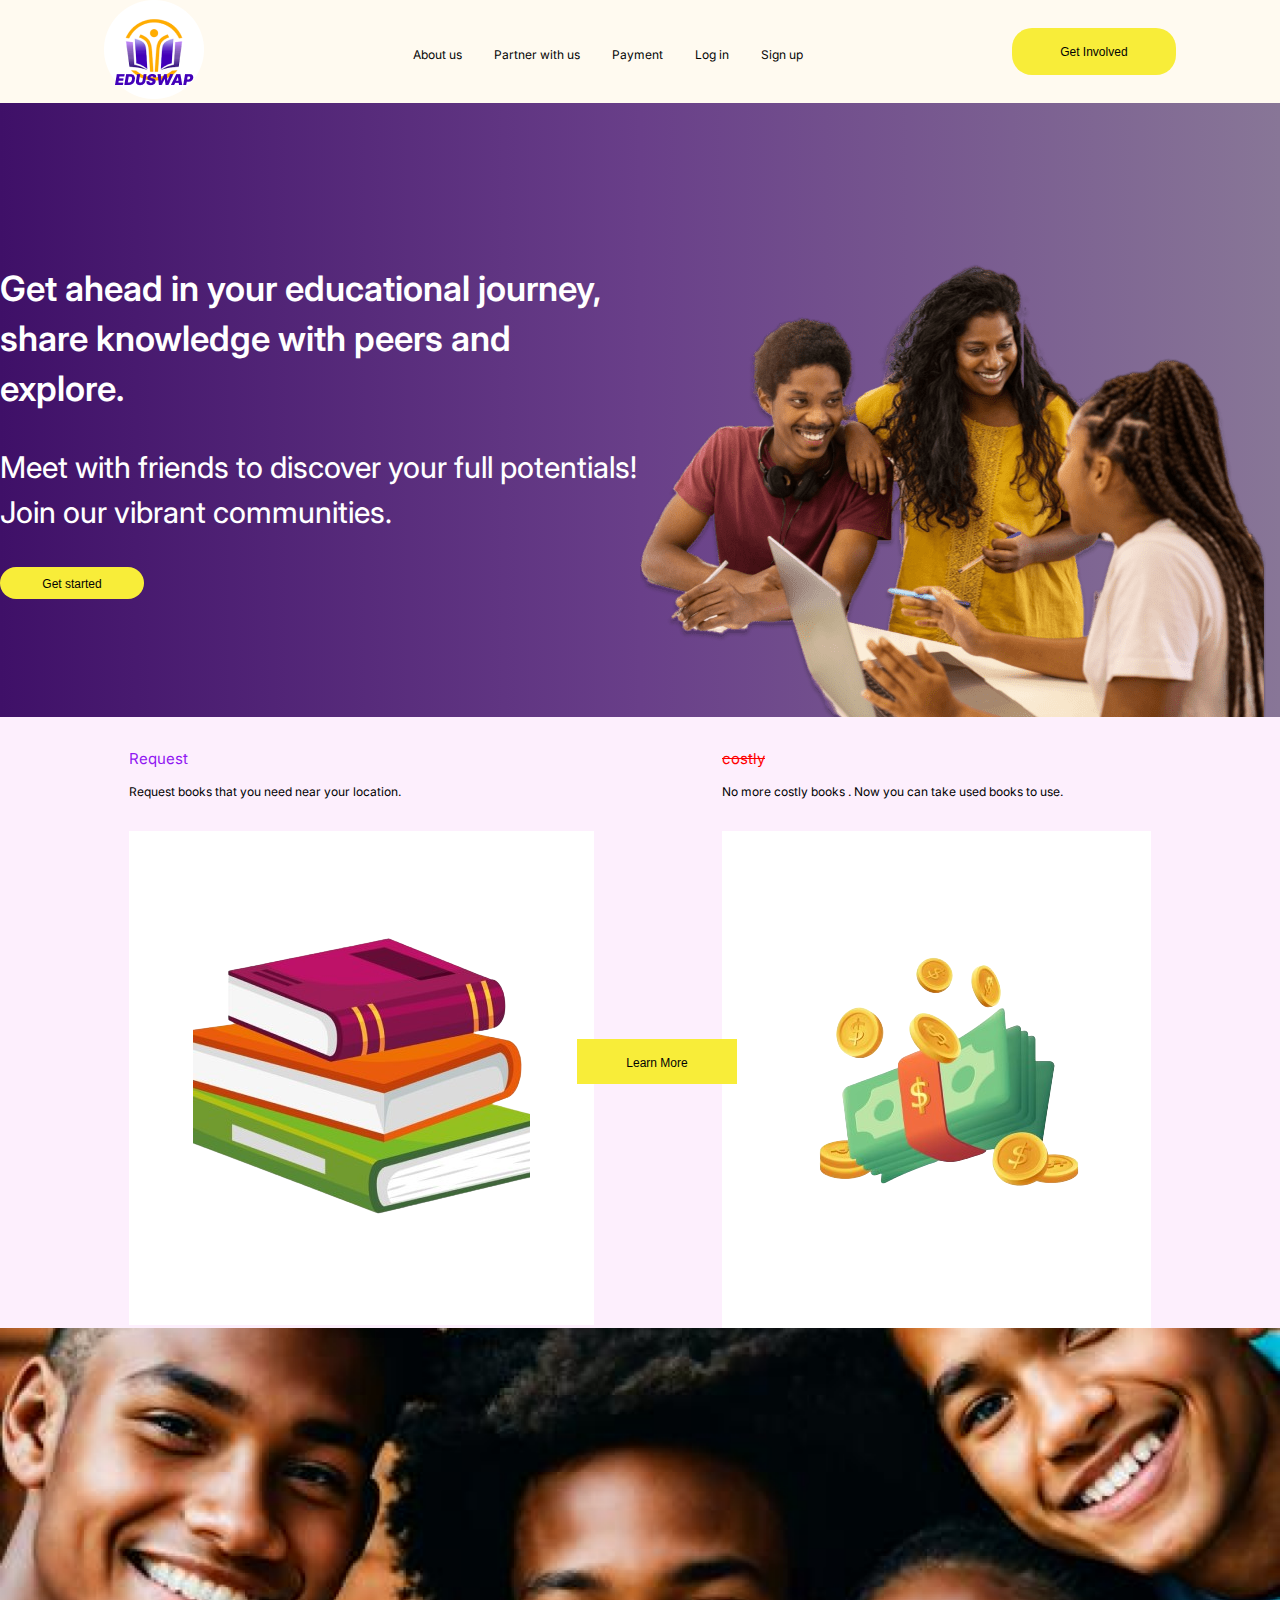
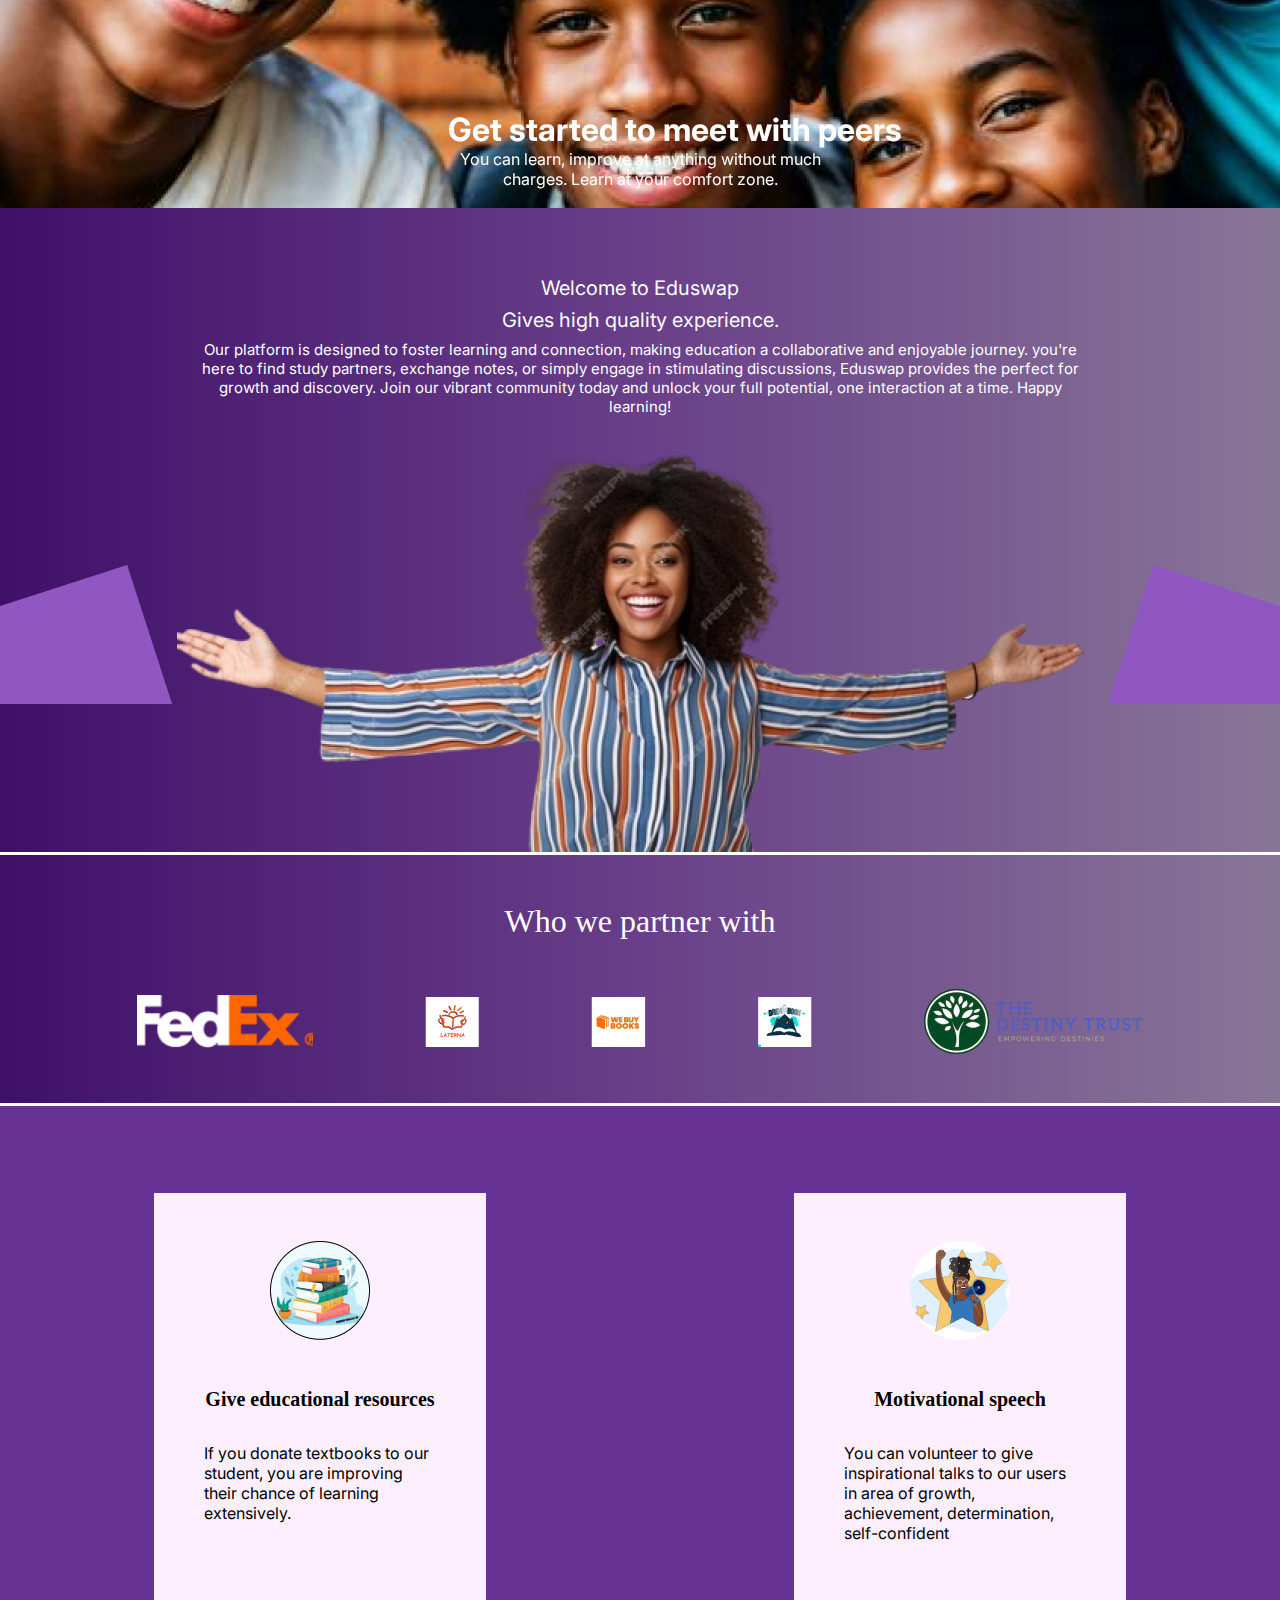
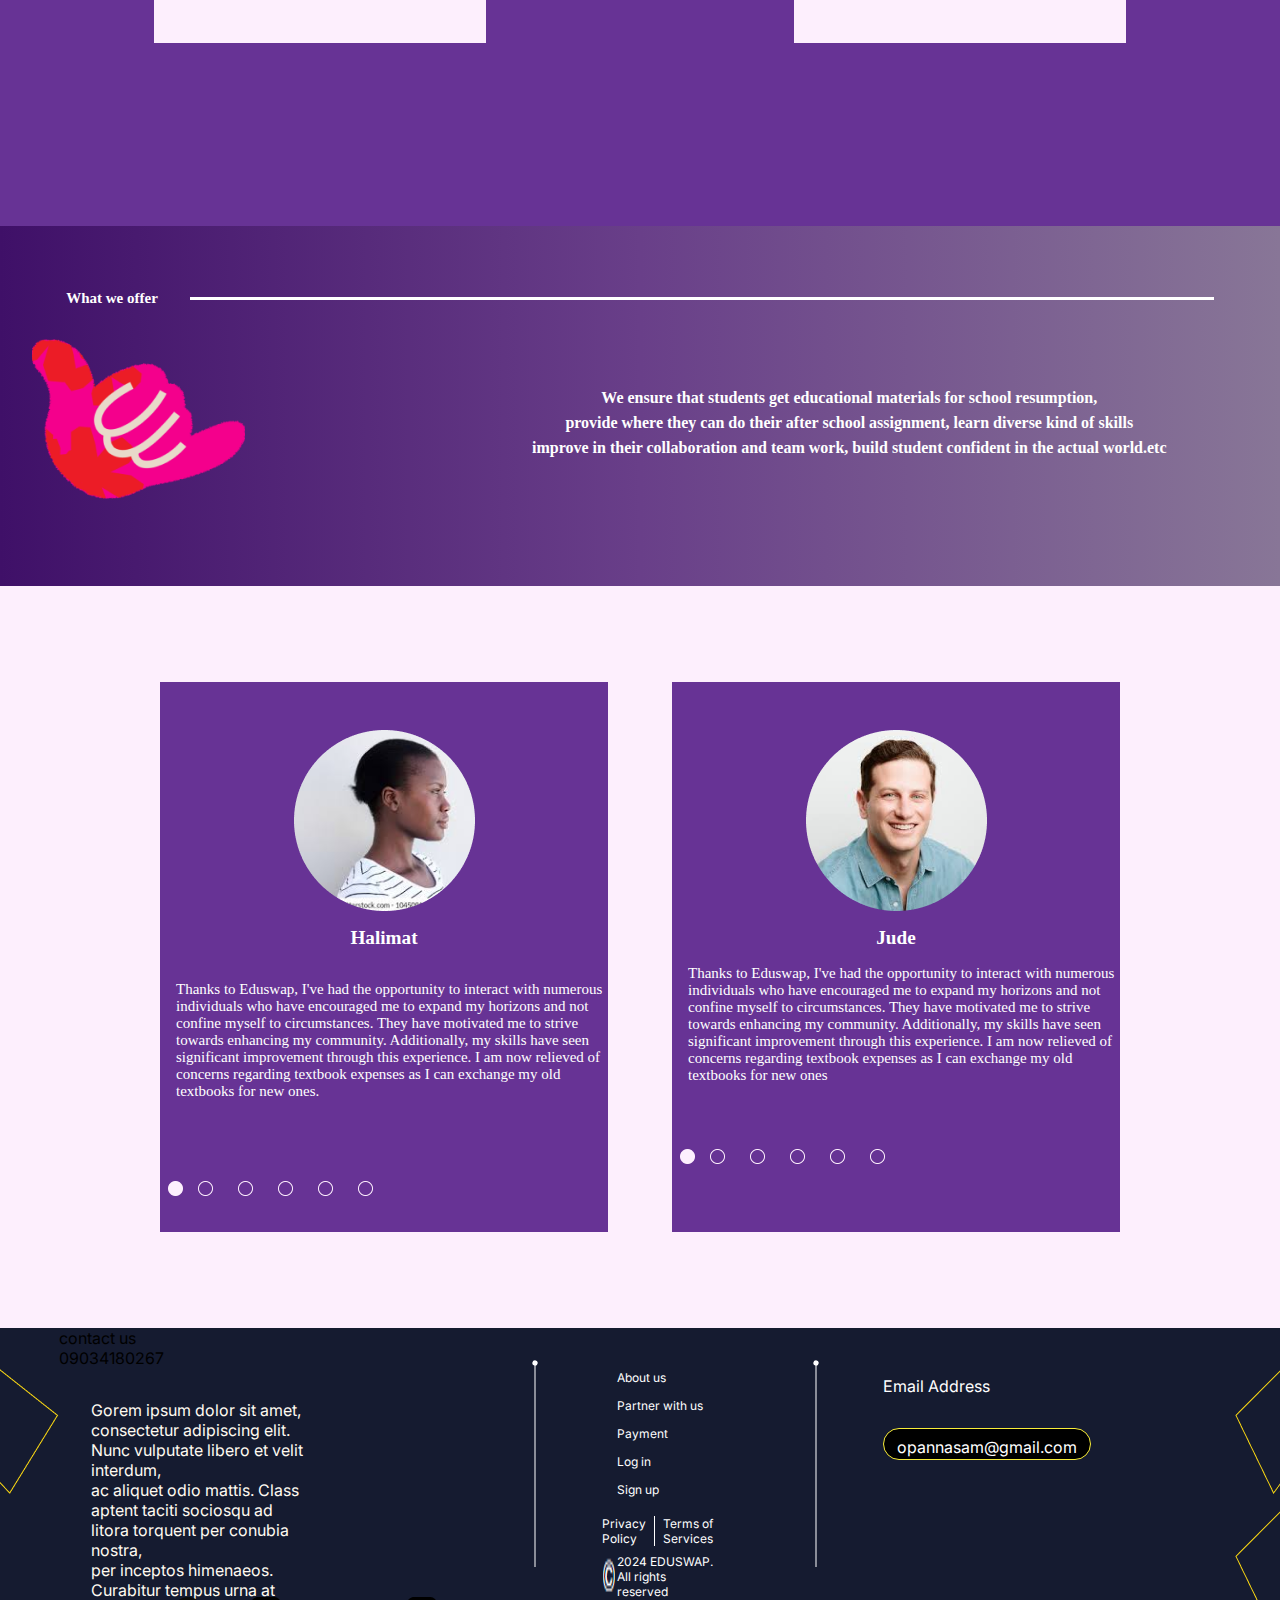
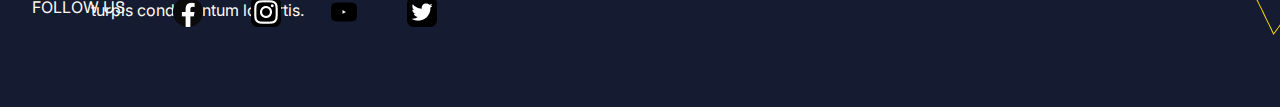
<file: index.html>
<!DOCTYPE html>
<html lang="en">
<head>
    <meta charset="UTF-8">
    <meta http-equiv="X-UA-Compatible" content="IE=edge">
    <meta name="viewport" content="width=device-width, initial-scale=1.0">
    <title>EDUSWAP</title>
</head>
<link rel="stylesheet" href="style.css">
<body>
    <header>
        <div class="container__header">
            <div class="container__header__img">
                <img src="./img/Group 64.png" alt="Group" srcset="">
            </div>
            <div class="container__nav">
                <nav>
                    <ul class="first-ul">
                        <li><a href="./about us.html">About us</a></li>
                        <li><a href="./partner with us.html">Partner with us</a></li>
                        <li><a href="./Payment.html">Payment</a></li>
                        <li><a href="./Log in.html">Log in</a></li>
                        <li><a href="./Sign up.html">Sign up</a></li>
                    </ul>
            </nav>
            </div>
            <div class="containerr__header__button">
                <button><a href="./get involved.html">Get Involved</a></button>
            </div>
        </div>
    </header>
    <main>
        <section class="hero__Section">
            <div class="main__section__one__text">
                <h1>Get ahead in your educational journey, share knowledge with  peers and explore.</h1>
                <p>Meet with friends to discover your full potentials!
                    Join our vibrant communities.</p>
                    <div class="button-class">
                        <button><a href="./Sign up.html">Get started</a></button>
                    </div>
            </div>
            <div class="main__section__one__img">
                <!-- <img src="./img/herosec.png" alt="" srcset=""> -->
                 <img src="./img/herosecs.png" alt="">
            </div>
        </section>
       
        <div class="main__section__two">
            <div class="main__section__two__first__div">
                <p>Request</p>
                <p> Request books that you need near your location.</p>
                <div><img src="img/image_23-removebg-preview.png" alt="" srcset=""></div>
            </div>
            <div class="main__section__two__button">
                <button><a href="./next.html">Learn More</a></button>
            </div>
            <div class="main__section__two__second__div">
                <p>costly</p>
                <p>No more costly books . Now you can  take used books to use.</p>
                <div><img src="./img/image_25-removebg-preview.png" alt="" srcset=""></div>
            </div>
        </div>
   </main>
   <div class="hero__section__second__image">
      <img src="img/of-group-black-teenage-freshy-student-at-university-generative-ai-photo 1.png" alt="blacks"> 
     <div class="hero-section-text">
        <h1>Get started to meet with peers</h1>
        <p>You can learn, improve at anything without much charges. 
           Learn at your comfort zone.</p></div>
   </div>
        <div class="main__section__three">
            <div class="main__section__three__text">
                <p>Welcome to Eduswap</p>
            <p>Gives high quality experience.</p>
            </div>
            <div class="main__section__three__second__text">
              
                <p>Our platform is designed to foster learning and connection, making education a collaborative and enjoyable journey. you're here to
                     find study partners, exchange notes, or simply engage in stimulating discussions, Eduswap provides the perfect for growth
                       and discovery. Join our vibrant community today and unlock your full potential, one interaction at a time.
                                                         Happy learning!</p>
            </div>
                   <div class="main__section__three__image">
                      <img src="img/Rectangle 52.png" alt="Rectangle 52.">
                     <img src="img/smiling-woman-with-arms-outstretched_1124848-126536-removebg-preview 1.png" alt="smile">
                       <img src="img/Rectangle 51.png" alt="Rectangle 51">
                  </div>
        </div>
        <div class="main__section__four">
             <div class="horizontal__line"></div> 
            <div class="main__section__four__text">
                <p>Who we partner with</p>
            </div>
            <div class="main__section__four__logo__image">
                <img src="img/image 29.png" alt="image 29">
                <img src="img/image 24.png" alt="image 24">
                <img src="img/image 26.png" alt="image 26">
                <img src="img/image 27.png" alt="image 27">
                <img src="img/image 30.png" alt="image30">
            </div>
            <div class="horizontal__line"></div>
            <div class="main__section__four__containerbox">
                <div class="main__section__four__containerbox__firstchildbox">
                    <div class="main__section__four__containerbox__firstchildbox__logo">
                        <img src="img/best.png" alt="best">
                    </div>
                      <div class="main__section__four__containerbox__firstchildbox__text">
                        <p>Give educational resources</p>
                        <p>If you donate textbooks to our student,
                            you are improving their chance of 
                            learning extensively.</p>
                    </div> 
                </div>
                <div class="main__section__four__containerbox__secondchildbox">
                    <div class="main__section__four__containerbox__secondchildbox__logo">
                        <img src="img/second image.png" alt="second image">
                    </div>
                    <div class="main__section__four__containerbox__secondchildbox__text">
                        <p>Motivational speech</p>
                        <p>You can volunteer to give inspirational talks to our users in area of growth, achievement, determination, self-confident </p>
                    </div>
                </div>
            </div>
        </div>
        <div class="main__section__five">
            <div class="main__section__five__text">
                <p>What we offer</p>
            </div>
            <div class="second__horizontal__line"></div>
        </div>
        <div class="main__section__six">
            <div class="main__section__six__firstdiv">
                <div class="main__section__six__firstdiv__image">
                    <img src="img/image 1.png" alt="image 1">
                </div>
                <div class="main__section__six__firstdiv__text">
                                 <p>We ensure that students get educational materials for school resumption,</p>
                          <p>provide where they can do their after school assignment, learn diverse kind of skills</p>
                       <p>improve in their collaboration and team work, build student confident in the actual world.etc</p>
                </div>
            </div>
            <div class="main__section__six__secondDivbox">
                 <div class="main__section__six__secondDivbox__firstchildbox">
                    <div class="main__section__six____secondDivbox__firstchildbox__image">
                        <img src="img/logo 1.png" alt="logo 1">
                    </div>
                    <div class="main__section__six____secondDivbox__firstchildbox__header__text">
                        <p>Halimat</p>
                        <p>Thanks to Eduswap, I've had the opportunity to interact with numerous individuals who have encouraged me to expand my horizons and not confine myself to circumstances. They have motivated me to strive towards enhancing my community. Additionally, my skills have seen significant improvement through this experience. I am now relieved of concerns regarding textbook expenses as I can exchange my old textbooks for new ones.</p>
                    </div>
                    <div class="first__last__image">
                        <img src="img/Group 155.png" alt="Group 155" srcset="">
                    </div>
                </div>
                <div class="main__section__six__secondDivbox__secondchildbox">
                    <div class="main__section__six__secondDivbox__secondchildbox__image">
                        <img src="img/logo 2.png" alt="logo 2">
                    </div>
                    <div class="main__section__six__secondDivbox__secondchildbox__header__text">
                        <p>Jude</p>
                        <p>Thanks to Eduswap, I've had the opportunity to interact with numerous individuals who have encouraged me to expand my horizons and not confine myself to circumstances. They have motivated me to strive towards enhancing my community. Additionally, my skills have seen significant improvement through this experience. I am now relieved of concerns regarding textbook expenses as I can exchange my old textbooks for new ones</p>
                    </div>
                    <div class="last__image">
                        <img src="img/Group 155.png" alt="Group">
                    </div>
                </div>
            </div> 
        </div> 
    <footer>
        <div class="parent__footer">
            <div class="footer__firstcontainer">
               <div class="parent__footer__firstimage">
                <img src="img/Vector 3.png" alt="Vector">
                </div>
                <div class="parent__boxholder">
                    <div class="parent__footer__firsttext">
                    <p>contact us</p>
                   <p>09034180267</p>
                    </div>
                    <div class="lorrm">
                        <p>Gorem ipsum dolor sit amet, consectetur adipiscing elit.
                         Nunc vulputate libero et velit interdum,</p>
                            <p>ac aliquet odio mattis. Class aptent taciti sociosqu ad litora
                               torquent per conubia nostra,</p>
                           <p>per inceptos himenaeos. Curabitur tempus urna at
                                turpis condimentum lobortis.</p>
                    </div>
                </div>
            </div>
            <div class="parent__footer__thirdtext">
                <div class="first__imageDiv">
                    <img src="img/Line 7.png" alt="Line">
                </div>
            </div>
            <div class="parent__footer__navigation">
                <nav>
                    <ul style="list-style: none;" class="second_ul">
                        <li><a   style="color: white;" href="./about us.html">About us</a></li>
                        <li><a  style="color: white;" href="./partner with us.html">Partner with us</a></li>
                        <li><a  style="color: white;"  href="./Payment.html">Payment</a></li>
                        <li><a  style="color: white;" href="./Log in.html">Log in</a></li>
                        <li><a  style="color: white;" href="./Sign up.html">Sign up</a></li>
                    </ul>
            </nav>
                <div class="parent__footer__navigation__second">
                    <p>Privacy Policy</p>
                    <img src="img/Line.png" alt="line" sizes="120px">
                    <p>Terms of Services</p>
                </div>
                <div class="parent__footer__navigation__three">
                    <img src="img/on 1.png" alt="on 1">
                    <p>2024 EDUSWAP. All rights reserved</p>
                </div>
            </div>
            <div class="parent__footer__fourth">
                <img src="img/Line 7.png" alt="line 7">
            </div>
            <div class="parent__footer__lastDiv">
                <p>Email Address</p>
                <div class="parent__box">
                    <p>opannasam@gmail.com</p>
                </div>
            </div>
            <div class="parent__footer__secondlastDiv">
                <img src="img/Group 84.png" alt="Group">
            </div>
        </div> 
        <div class="parent__secondfooter">
            <p>FOLLOW US</p>
            <img src="img/logos_facebook.png" alt="facebook icon">
            <img src="img/skill-icons_instagram.png" alt="skill-icons_instagram">
            <img src="img/openmoji_youtube.png" alt="openmoji_youtube">
            <img src="img/skill-icons_twitter.png" alt="skill-icons_twitter">
        </div>  
    </footer>
</body>
</html>
</file>
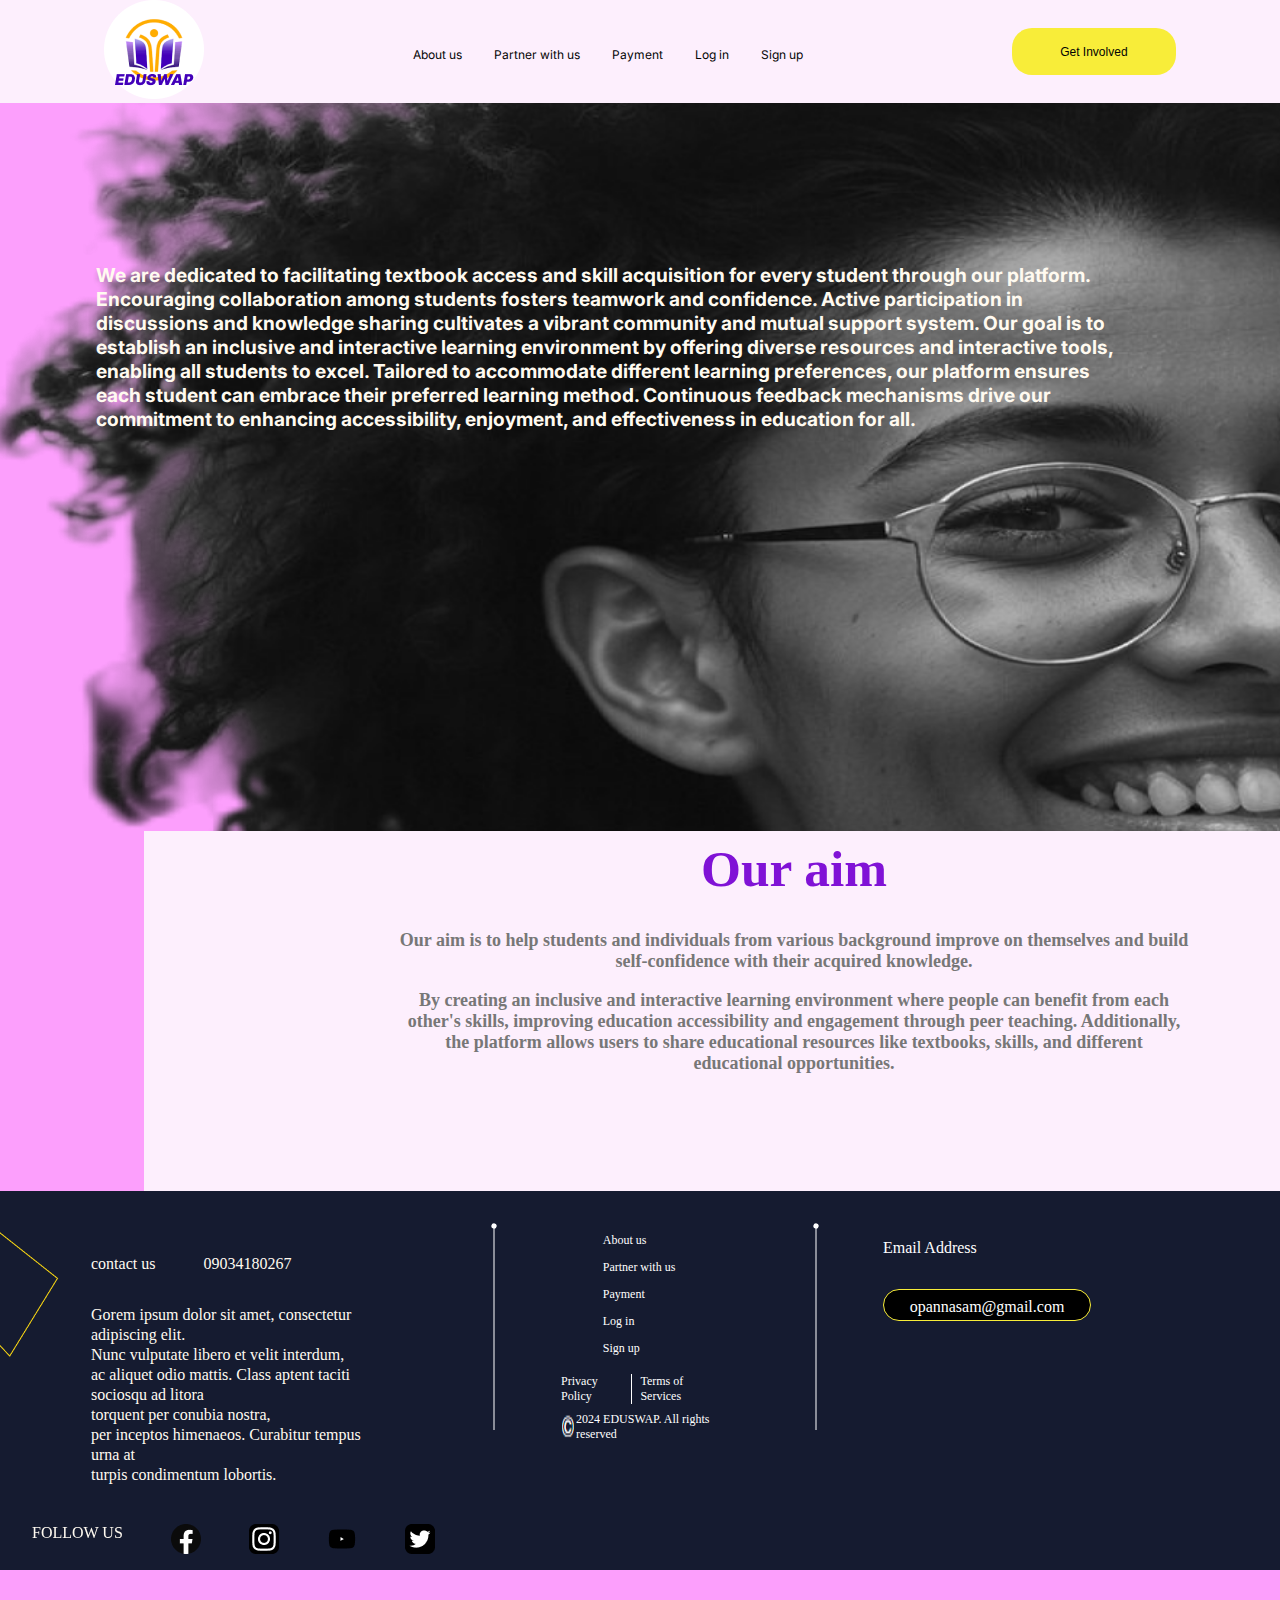
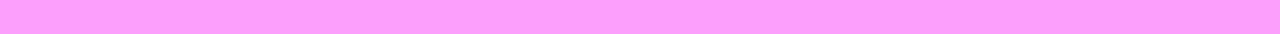
<file: about us.html>
<!DOCTYPE html>
<html lang="en">
<head>
    <meta charset="UTF-8">
    <meta http-equiv="X-UA-Compatible" content="IE=edge">
    <meta name="viewport" content="width=device-width, initial-scale=1.0">
    <title>Document</title>
    <link rel="stylesheet" href="about  us.css">
</head>
<body>
    <header>
        <div class="container__header">
            <div class="container__header__img">
                <img src="./img/Group 64.png" alt="" srcset="">
            </div>
            <div class="container__nav">
                <nav>
                    <ul class="first-ul">
                        <li><a href="./about us.html">About us</a></li>
                        <li><a href="./partner with us.html">Partner with us</a></li>
                        <li><a href="./Payment.html">Payment</a></li>
                        <li><a href="./Log in.html">Log in</a></li>
                        <li><a href="./Sign up.html">Sign up</a></li>
                    </ul>
            </nav>
            </div>
            <div class="containerr__header__button">
                <button><a href="./get involved.html">Get Involved</a></button>
            </div>
        </div>
    </header>
    <main>
        <div class="container__main">
                <div class="container__main__first__text">
                    <p>We are dedicated to facilitating textbook access and skill acquisition for every student through our platform. Encouraging collaboration among students fosters teamwork and confidence. Active participation in discussions and knowledge sharing cultivates a vibrant community and mutual support system. Our goal is to establish an inclusive and interactive learning environment by offering diverse resources and interactive tools, enabling all students to excel. Tailored to accommodate different learning preferences, our platform ensures each student can embrace their preferred learning method. Continuous feedback mechanisms drive our commitment to enhancing accessibility, enjoyment, and effectiveness in education for all.</p>
                </div>
            </div> 
        </div>
        <div class="firstdiv__box">
            <h1>Our aim</h1>
            <p>Our aim is to help students and individuals from various background improve on themselves and build <br>self-confidence with their acquired knowledge.</p><br>
            <p>By creating an inclusive and interactive learning environment where people can benefit from each<br> other's skills, improving education accessibility and engagement through peer teaching. Additionally,<br> the platform allows users to share educational resources like textbooks, skills, and different<br> educational opportunities.</p><br>
        </div>
    </main>
    <footer>
        <div class="parent__footer">
            <div class="footer__firstcontainer">
               <div class="parent__footer__firstimage">
                <img src="img/Vector 3.png" alt="Vector">
                </div>
                <div class="parent__boxholder">
                    <div class="parent__footer__firsttext">
                    <p>contact us</p>
                   <p>09034180267</p>
                    </div>
                    <div class="lorrm">
                        <p>Gorem ipsum dolor sit amet, consectetur adipiscing elit.</p>
                         <p>Nunc vulputate libero et velit interdum,</p>
                            <p>ac aliquet odio mattis. Class aptent taciti sociosqu ad litora</p>
                               <p>torquent per conubia nostra,</p>
                           <p>per inceptos himenaeos. Curabitur tempus urna at</p>
                                <p>turpis condimentum lobortis.</p>
                    </div>
                </div>
            </div>
            <div class="parent__footer__thirdtext">
                <div class="first__imageDiv">
                    <img src="img/Line 7.png" alt="Line">
                </div>
            </div>
            <div class="parent__footer__navigation">
                <nav>
                    <ul style="list-style: none;" class="second_ul">
                        <li><a   style="color: white;" href="./about us.html">About us</a></li>
                        <li><a  style="color: white;" href="./partner with us.html">Partner with us</a></li>
                        <li><a  style="color: white;"  href="./Payment.html">Payment</a></li>
                        <li><a  style="color: white;" href="./Log in.html">Log in</a></li>
                        <li><a  style="color: white;" href="./Sign up.html">Sign up</a></li>
                </nav>
                <div class="parent__footer__navigation__second">
                    <p>Privacy Policy</p>
                    <img src="img/Line.png" alt="line" sizes="120px">
                    <p>Terms of Services</p>
                </div>
                <div class="parent__footer__navigation__three">
                    <img src="img/on 1.png" alt="on 1">
                    <p>2024 EDUSWAP. All rights reserved</p>
                </div>
            </div>
            <div class="parent__footer__fourth">
                <img src="img/Line 7.png" alt="line 7">
            </div>
            <div class="parent__footer__lastDiv">
                <p>Email Address</p>
                <div class="parent__box">
                    <p>opannasam@gmail.com</p>
                </div>
            </div>
            <div class="parent__footer__secondlastDiv">
                <img src="img/Group 84.png" alt="Group">
            </div>
        </div> 
        <div class="parent__secondfooter">
            <p>FOLLOW US</p>
            <img src="img/logos_facebook.png" alt="facebook icon">
            <img src="img/skill-icons_instagram.png" alt="skill-icons_instagram">
            <img src="img/openmoji_youtube.png" alt="openmoji_youtube">
            <img src="img/skill-icons_twitter.png" alt="skill-icons_twitter">
        </div>  
    </footer>
</body>
</html>
</file>
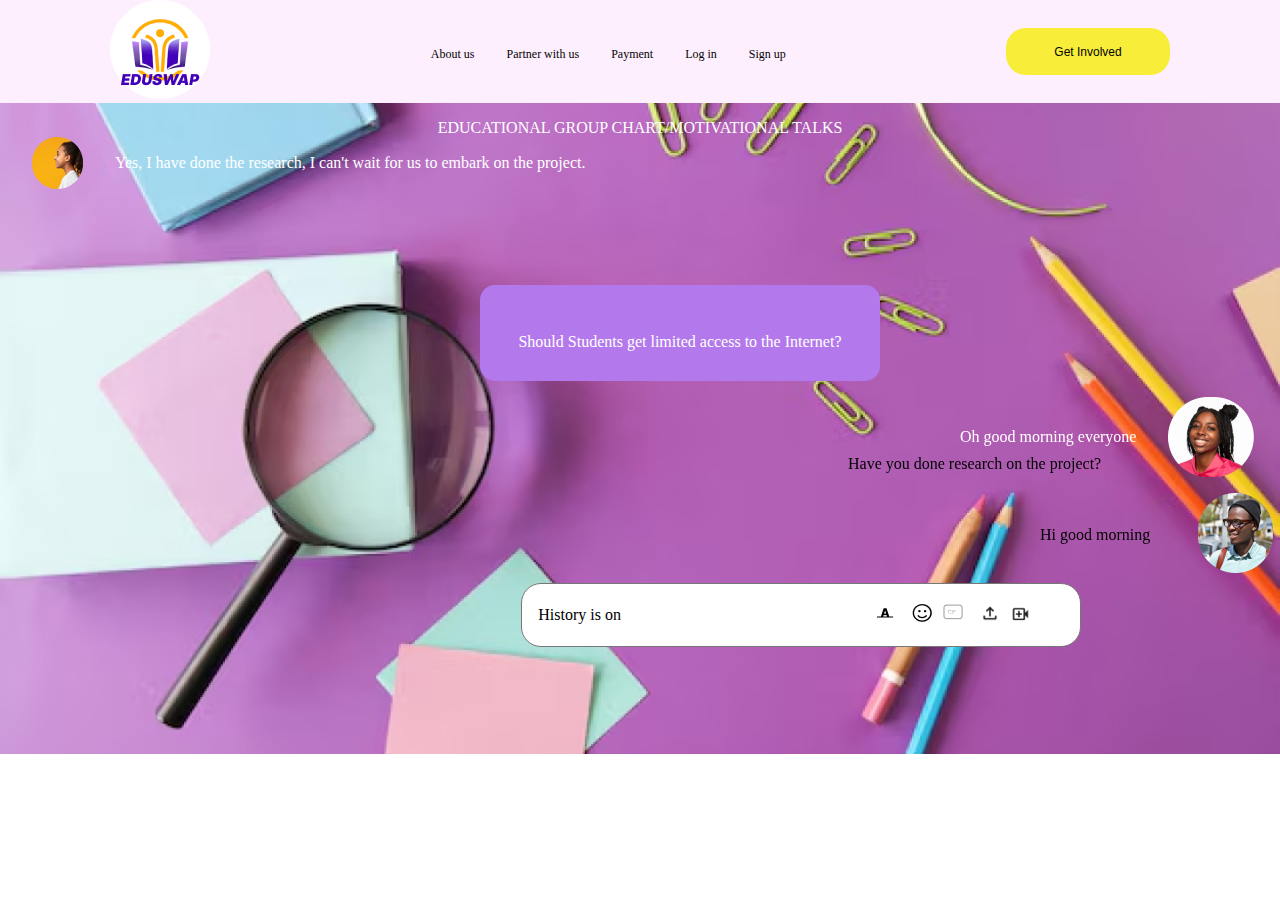
<file: educational chart.html>
<!DOCTYPE html>
<html lang="en">
<head>
    <meta charset="UTF-8">
    <meta name="viewport" content="width=device-width, initial-scale=1.0">
    <title>Document</title>
    <link rel="stylesheet" href="educational chart.css">
</head>
<body>
    <header>
        <div class="container__header">
            <div class="container__header__img">
                <img src="./img/Group 64.png" alt="Group" srcset="">
            </div>
            <div class="container__nav">
                <nav>
                    <ul class="first-ul">
                        <li><a href="./about us.html">About us</a></li>
                        <li><a href="./partner with us.html">Partner with us</a></li>
                        <li><a href="./Payment.html">Payment</a></li>
                        <li><a href="./Log in.html">Log in</a></li>
                        <li><a href="./Sign up.html">Sign up</a></li>
                    </ul>
            </nav>
            </div>
            <div class="containerr__header__button">
                <button><a href="./get involved.html">Get Involved</a></button>
            </div>
        </div>
    </header>
    <main>
        <div class="main-header-text">
            <p>EDUCATIONAL GROUP CHART/MOTIVATIONAL TALKS</p>
        </div>
        <div class="parent--container--main">
            <div class="parent-box">
                <img src="./img/four-icon.png" alt="four-icon">
                <div class="parent-text">
                    <p>Yes, I have done the research, I can't wait for us to embark on the project.</p>
                </div>
            </div>
            <div class="main-parent-box">
                <p>Should Students get limited access to the Internet?</p>
            </div>
        </div>
        <div class="second-icon-class">
            <p>Oh good morning everyone</p>
            <img src="img/Group 186.png" alt="GROUP" srcset="">
        </div>
        <div class="text"> 
            <p>Have you done research on the project?</p>
        </div>
        <div class="third--section">
            <p>Hi good morning</p>
            <div class="third--section--image">
                <img src="img/Rectangle 24.png" alt="profile">
            </div>
            <div class="input-class">
                <p>History is on</p>
                <div class="image-div">
                    <img src="img/Group 182.png" alt="" srcset="">
                </div>
            </div>
        </div>
    </main>
</body>
</html>
</file>
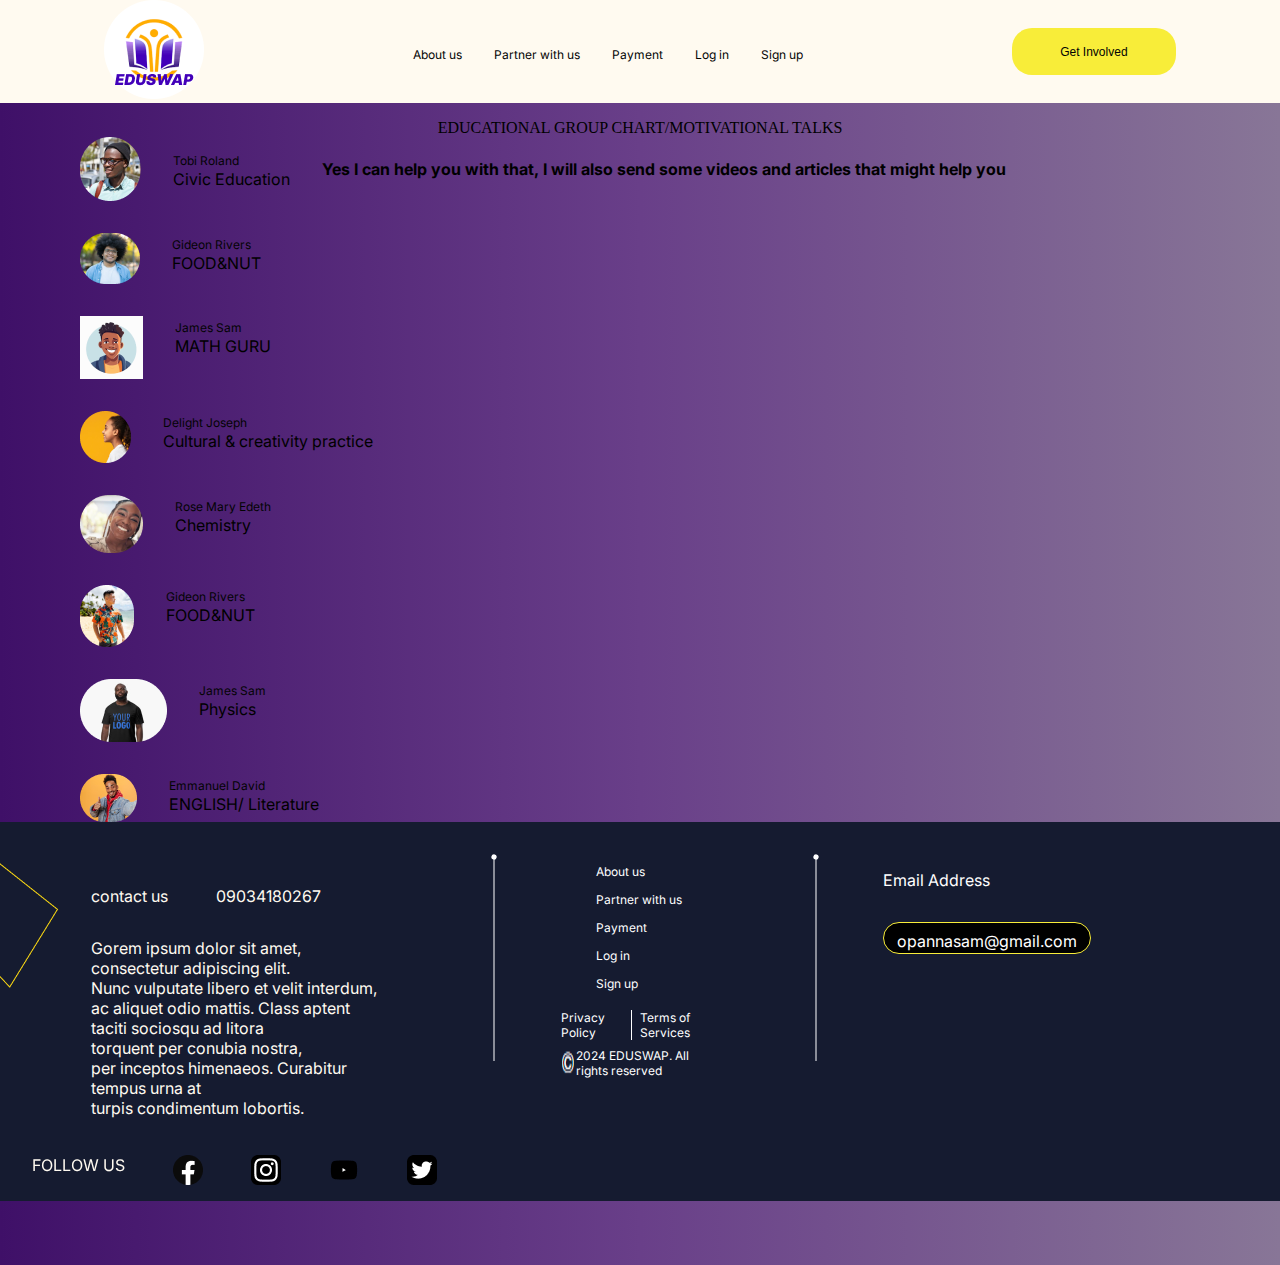
<file: educational.html>
<!DOCTYPE html>
<html lang="en">
<head>
    <meta charset="UTF-8">
    <meta name="viewport" content="width=device-width, initial-scale=1.0">
    <title>Document</title>
    <link rel="stylesheet" href="eucational.css">
</head>
<body>
    <header>
        <div class="container__header">
            <div class="container__header__img">
                <img src="./img/Group 64.png" alt="Group" srcset="">
            </div>
            <div class="container__nav">
                <nav>
                    <ul class="first-ul">
                        <li><a href="./about us.html">About us</a></li>
                        <li><a href="./partner with us.html">Partner with us</a></li>
                        <li><a href="./Payment.html">Payment</a></li>
                        <li><a href="./Log in.html">Log in</a></li>
                        <li><a href="./Sign up.html">Sign up</a></li>
                    </ul>
            </nav>
            </div>
            <div class="containerr__header__button">
                <button><a href="./get involved.html">Get Involved</a></button>
            </div>
        </div>
    </header> 
    <main>
        <div class="parent-main-header-text">
            <p>EDUCATIONAL GROUP CHART/MOTIVATIONAL TALKS</p>
        </div>
        <div class="parent-main-box">
            <div class="fist-section">
                <img src="img/first-icon.png" alt="" srcset="">
                <div class="first-text">
                    <p><a href="./educational chart.html">Tobi Roland</a></p>
                    <p>Civic Education</p>
                </div>
                <p>Yes I can help you  with that, I will also send some videos and articles that might help you</p>
            </div>
            <div class="second-section">
                <img src="img/second-icon.png" alt="profile" srcset="">
                <div class="second-text">
                   <p><a href="./educational chart.html">Gideon Rivers</a></p>
                   <p>FOOD&NUT</p>
                </div>
            </div>
            <div class="third-section">
                <img src="./img/image 20.png" alt="third-icon">
                <div class="third-text">
                    <p><a href="educational chart.html">James Sam</a></p>
                    <p> MATH GURU</p>
                </div>
            </div>
            <div class="four-section">
                <img src="./img/four-icon.png" alt="four-icon">
                <div class="four-text">
                    <p><a href="./educational chart.html">Delight Joseph</a></p>
                    <p>Cultural & creativity practice</p>
                </div>
            </div>
            <div class="five-section">
                <img src="img/five-icon.png" alt="fve icon">
                <div class="five-text">
                    <p><a href="./educational chart.html">Rose Mary Edeth</a></p>
                    <p>Chemistry</p>
                </div>
            </div>
            <div class="six-section">
                <img src="./img/six-icon.png" alt="six-icon">
                <div class="six-text">
                    <p><a href="./educational chart.html">Gideon Rivers</a></p>
                    <p>FOOD&NUT</p>
                </div>
            </div>
            <div class="seven-section">
                <img src="img/seven-icon.png" alt="seven-icon">
                <div class="seven-text">
                    <p><a href="./educational chart.html">James Sam</a></p>
                    <p>Physics</p>
                </div>
            </div>
            <div class="eight-section">
                <img src="./img/eight icon.png" alt="eight-icon">
                <div class="eight-text">
                    <p><a href="./educational chart.html">Emmanuel David</a></p>
                    <p>ENGLISH/ Literature</p>
                </div>
            </div>
        </div>
        <div class="imag"></div>
    </main>
    <footer>
        <div class="parent__footer">
            <div class="footer__firstcontainer">
               <div class="parent__footer__firstimage">
                <img src="img/Vector 3.png" alt="Vector">
                </div>
                <div class="parent__boxholder">
                    <div class="parent__footer__firsttext">
                    <p>contact us</p>
                   <p>09034180267</p>
                    </div>
                    <div class="lorrm">
                        <p>Gorem ipsum dolor sit amet, consectetur adipiscing elit.</p>
                         <p>Nunc vulputate libero et velit interdum,</p>
                            <p>ac aliquet odio mattis. Class aptent taciti sociosqu ad litora</p>
                               <p>torquent per conubia nostra,</p>
                           <p>per inceptos himenaeos. Curabitur tempus urna at</p>
                                <p>turpis condimentum lobortis.</p>
                    </div>
                </div>
            </div>
            <div class="parent__footer__thirdtext">
                <div class="first__imageDiv">
                    <img src="img/Line 7.png" alt="Line">
                </div>
            </div>
            <div class="parent__footer__navigation">
                <nav>
                    <ul style="list-style: none;" class="second_ul">
                        <li><a   style="color: white;" href="./about us.html">About us</a></li>
                        <li><a  style="color: white;" href="./partner with us.html">Partner with us</a></li>
                        <li><a  style="color: white;"  href="./Payment.html">Payment</a></li>
                        <li><a  style="color: white;" href="./Log in.html">Log in</a></li>
                        <li><a  style="color: white;" href="./Sign up.html">Sign up</a></li>
                </nav>
                <div class="parent__footer__navigation__second">
                    <p>Privacy Policy</p>
                    <img src="img/Line.png" alt="line" sizes="120px">
                    <p>Terms of Services</p>
                </div>
                <div class="parent__footer__navigation__three">
                    <img src="img/on 1.png" alt="on 1">
                    <p>2024 EDUSWAP. All rights reserved</p>
                </div>
            </div>
            <div class="parent__footer__fourth">
                <img src="img/Line 7.png" alt="line 7">
            </div>
            <div class="parent__footer__lastDiv">
                <p>Email Address</p>
                <div class="parent__box">
                    <p>opannasam@gmail.com</p>
                </div>
            </div>
            <div class="parent__footer__secondlastDiv">
                <img src="img/Group 84.png" alt="Group">
            </div>
        </div> 
        <div class="parent__secondfooter">
            <p>FOLLOW US</p>
            <img src="img/logos_facebook.png" alt="facebook icon">
            <img src="img/skill-icons_instagram.png" alt="skill-icons_instagram">
            <img src="img/openmoji_youtube.png" alt="openmoji_youtube">
            <img src="img/skill-icons_twitter.png" alt="skill-icons_twitter">
        </div>  
    </footer>
</body>
</html>
</file>
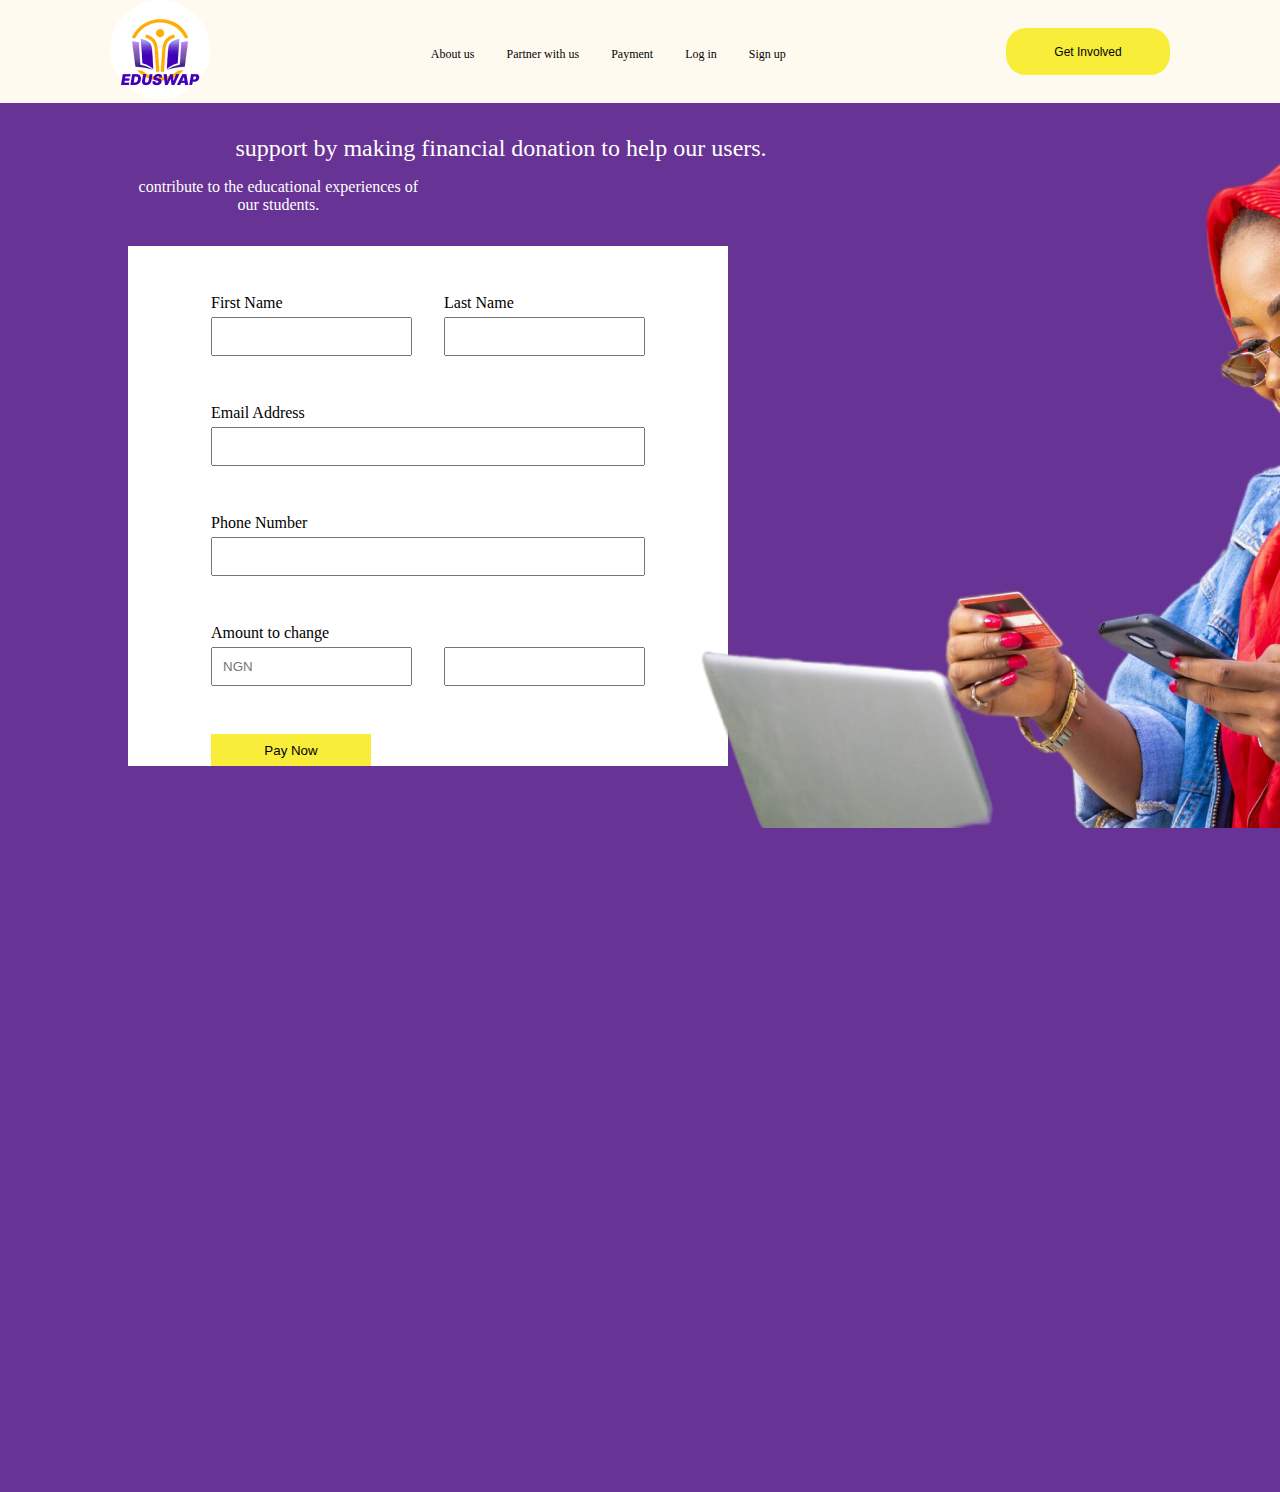
<file: get involved.html>
<!DOCTYPE html>
<html lang="en">
<head>
    <meta charset="UTF-8">
    <meta name="viewport" content="width=device-width, initial-scale=1.0">
    <title>Document</title>
    <link rel="stylesheet" href="get involved.css">
</head>
<body>
    <header>
        <div class="container__header">
            <div class="container__header__img">
                <img src="./img/Group 64.png" alt="" srcset="">
            </div>
            <div class="container__nav">
                <nav>
                    <ul class="first-ul">
                        <li><a href="./about us.html">About us</a></li>
                        <li><a href="./partner with us.html">Partner with us</a></li>
                        <li><a href="./Payment.html">Payment</a></li>
                        <li><a href="./Log in.html">Log in</a></li>
                        <li><a href="./Sign up.html">Sign up</a></li>
                    </ul>
            </nav>
            </div>
            <div class="containerr__header__button">
                <button><a href="./get involved.html">Get Involved</a></button>
            </div>
        </div>
    </header>
    <main>
        <div class="main-container-box">
            <div class="main-container-text">
                <p>support by making financial donation to help 
                    our users.</p>
                <p>contribute to the educational experiences
                    of our students.</p>
           </div>

       </div>

       <section>
         <form>
            <div class="name">
                <div>
                <p>First Name</p>
                <input type="text">
            </div>
                <div>
                <p>Last Name</p>
                <input type="text"></div>
            </div>
            <div>
                <p>Email Address</p>
                <input type="text">
            </div>
            <div class="details">
                <p>Phone Number</p>
                <input type="text">
            </div>
            <div class="name">
                <div>
                <p>Amount to change</p>
                <input type="text" placeholder="NGN">
            </div>
                <div class="empty">
                    <p></p>
                <input type="text"></div>
            </div>
            <div class="button">
                <button>Pay Now</button>
            </div>
           </form>
       </section>

       <div class="woman"><img src="./img/woman-with-atm-and-latop.png" alt="woman-with-atm-and-latop"></div>
  </main>
</body>
</html>
</file>
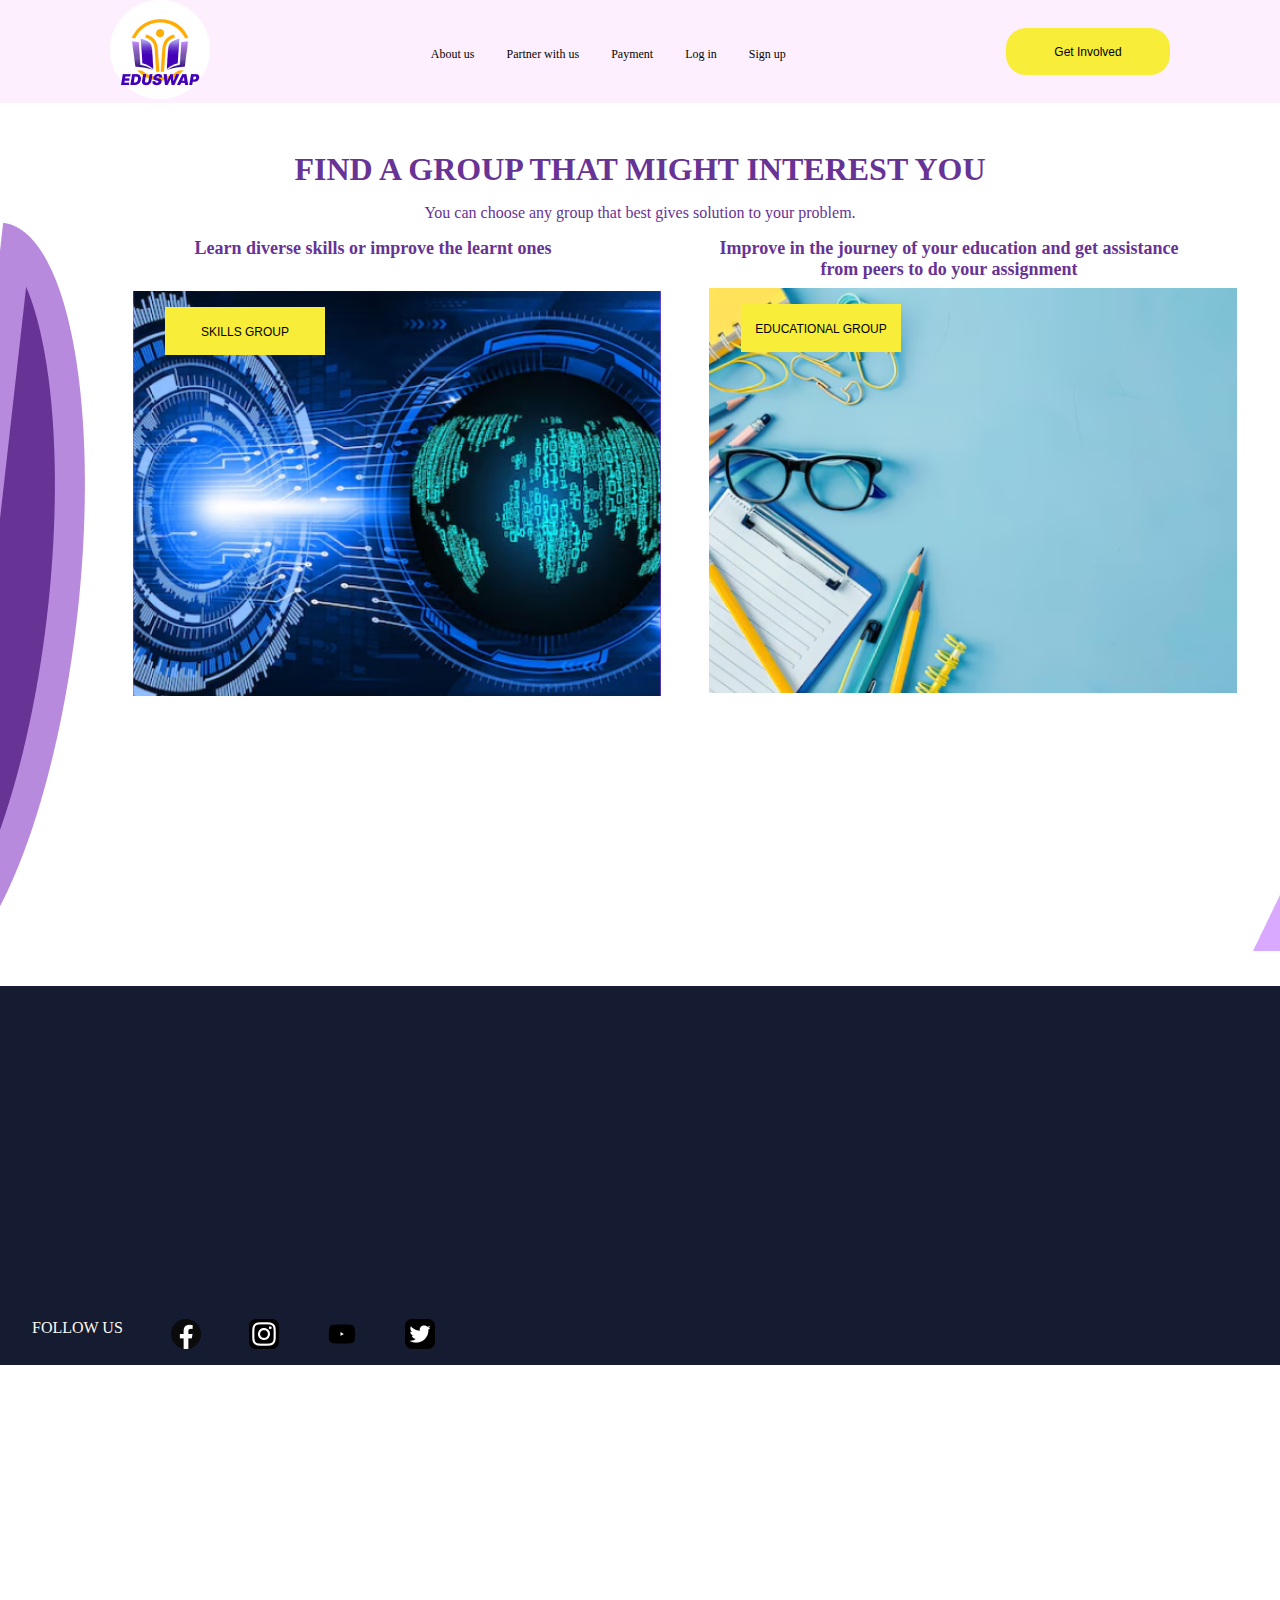
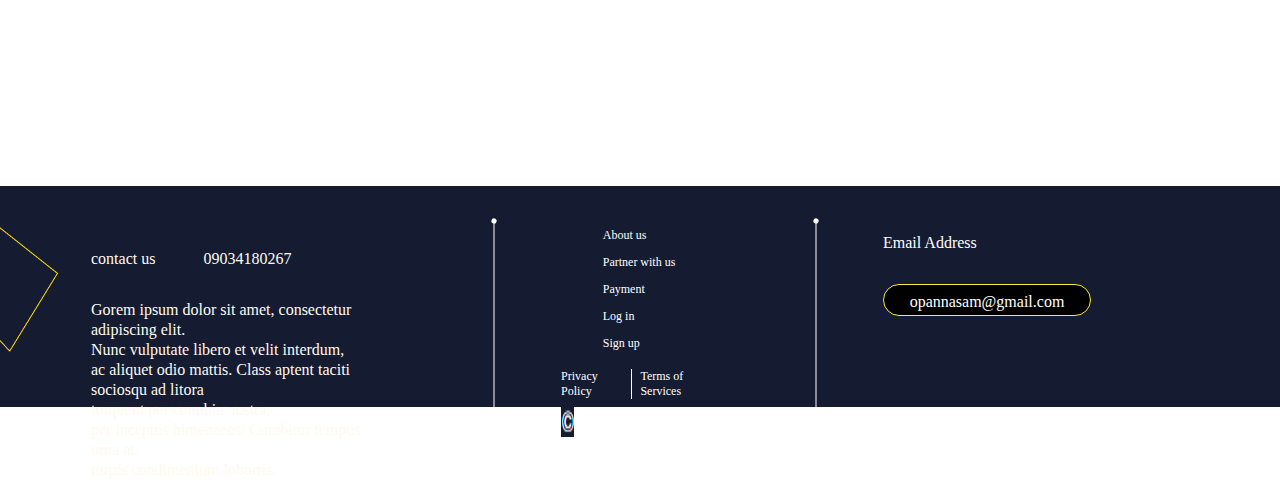
<file: group.html>
<!DOCTYPE html>
<html lang="en">
<head>
    <meta charset="UTF-8">
    <meta name="viewport" content="width=device-width, initial-scale=1.0">
    <title>Document</title>
    <link rel="stylesheet" href="group.css">
</head>
<body>
    <header>
        <div class="container__header">
            <div class="container__header__img">
                <img src="./img/Group 64.png" alt="Group" srcset="">
            </div>
            <div class="container__nav">
                <nav>
                    <ul class="first-ul">
                        <li><a href="./about us.html">About us</a></li>
                        <li><a href="./partner with us.html">Partner with us</a></li>
                        <li><a href="./Payment.html">Payment</a></li>
                        <li><a href="./Log in.html">Log in</a></li>
                        <li><a href="./Sign up.html">Sign up</a></li>
                    </ul>
            </nav>
            </div>
            <div class="containerr__header__button">
                <button><a href="./get involved.html">Get Involved</a></button>
            </div>
        </div>
    </header>
    <main>
        <div class="header-main-text">
            <h1>FIND A GROUP THAT MIGHT INTEREST YOU</h1>
            <p>You can choose any group that best gives solution to your problem.</p>
        </div>
        <div class="parent-main-BOX">
            <div class="main-first-image">
                <img src="img/eclipse  7.png" alt="eclipse 7">
            </div>
            <div class="main-box-container">
                <div class="fist-paragraph">
                    <p>Learn diverse skills or improve the learnt ones</p>
                </div>
                <div class="main-first-box">
                    <div class="first-button">
                        <button><a href="./skill.html">SKILLS GROUP</a></button>
                    </div>
                    <!-- <img src="./img/only image.png" alt="skilled students"> -->
                </div>
            </div>
            <div class="parent-second-box">
                <div class="paragraph-text">
                    <p>Improve in the journey of your education and get assistance
                        from peers to do your assignment</p>
                </div>
                <div class="main-second-box">
                    <div class="second-button">
                        <button><a href="./educational.html"> EDUCATIONAL GROUP</a></button>
                    </div>
                    <div class="last-section-image">
                        <img src="./img/Vector 4.png" alt="Vector 4">
                    </div>
                </div>
          </div>
        </div>
    </main>  
    <footer>
        <div class="parent__footer">
            <div class="footer__firstcontainer">
               <div class="parent__footer__firstimage">
                <img src="img/Vector 3.png" alt="Vector">
                </div>
                <div class="parent__boxholder">
                    <div class="parent__footer__firsttext">
                    <p>contact us</p>
                   <p>09034180267</p>
                    </div>
                    <div class="lorrm">
                        <p>Gorem ipsum dolor sit amet, consectetur adipiscing elit.</p>
                         <p>Nunc vulputate libero et velit interdum,</p>
                            <p>ac aliquet odio mattis. Class aptent taciti sociosqu ad litora</p>
                               <p>torquent per conubia nostra,</p>
                           <p>per inceptos himenaeos. Curabitur tempus urna at</p>
                                <p>turpis condimentum lobortis.</p>
                    </div>
                </div>
            </div>
            <div class="parent__footer__thirdtext">
                <div class="first__imageDiv">
                    <img src="img/Line 7.png" alt="Line">
                </div>
            </div>
            <div class="parent__footer__navigation">
                <nav>
                    <ul style="list-style: none;" class="second_ul">
                        <li><a   style="color: white;" href="./about us.html">About us</a></li>
                        <li><a  style="color: white;" href="./partner with us.html">Partner with us</a></li>
                        <li><a  style="color: white;"  href="./Payment.html">Payment</a></li>
                        <li><a  style="color: white;" href="./Log in.html">Log in</a></li>
                        <li><a  style="color: white;" href="./Sign up.html">Sign up</a></li>
                </nav>
                <div class="parent__footer__navigation__second">
                    <p>Privacy Policy</p>
                    <img src="img/Line.png" alt="line" sizes="120px">
                    <p>Terms of Services</p>
                </div>
                <div class="parent__footer__navigation__three">
                    <img src="img/on 1.png" alt="on 1">
                    <p>2024 EDUSWAP. All rights reserved</p>
                </div>
            </div>
            <div class="parent__footer__fourth">
                <img src="img/Line 7.png" alt="line 7">
            </div>
            <div class="parent__footer__lastDiv">
                <p>Email Address</p>
                <div class="parent__box">
                    <p>opannasam@gmail.com</p>
                </div>
            </div>
            <div class="parent__footer__secondlastDiv">
                <img src="img/Group 84.png" alt="Group">
            </div>
        </div> 
        <div class="parent__secondfooter">
            <p>FOLLOW US</p>
            <img src="img/logos_facebook.png" alt="facebook icon">
            <img src="img/skill-icons_instagram.png" alt="skill-icons_instagram">
            <img src="img/openmoji_youtube.png" alt="openmoji_youtube">
            <img src="img/skill-icons_twitter.png" alt="skill-icons_twitter">
        </div>  
    </footer>
</body>
</html>
</file>
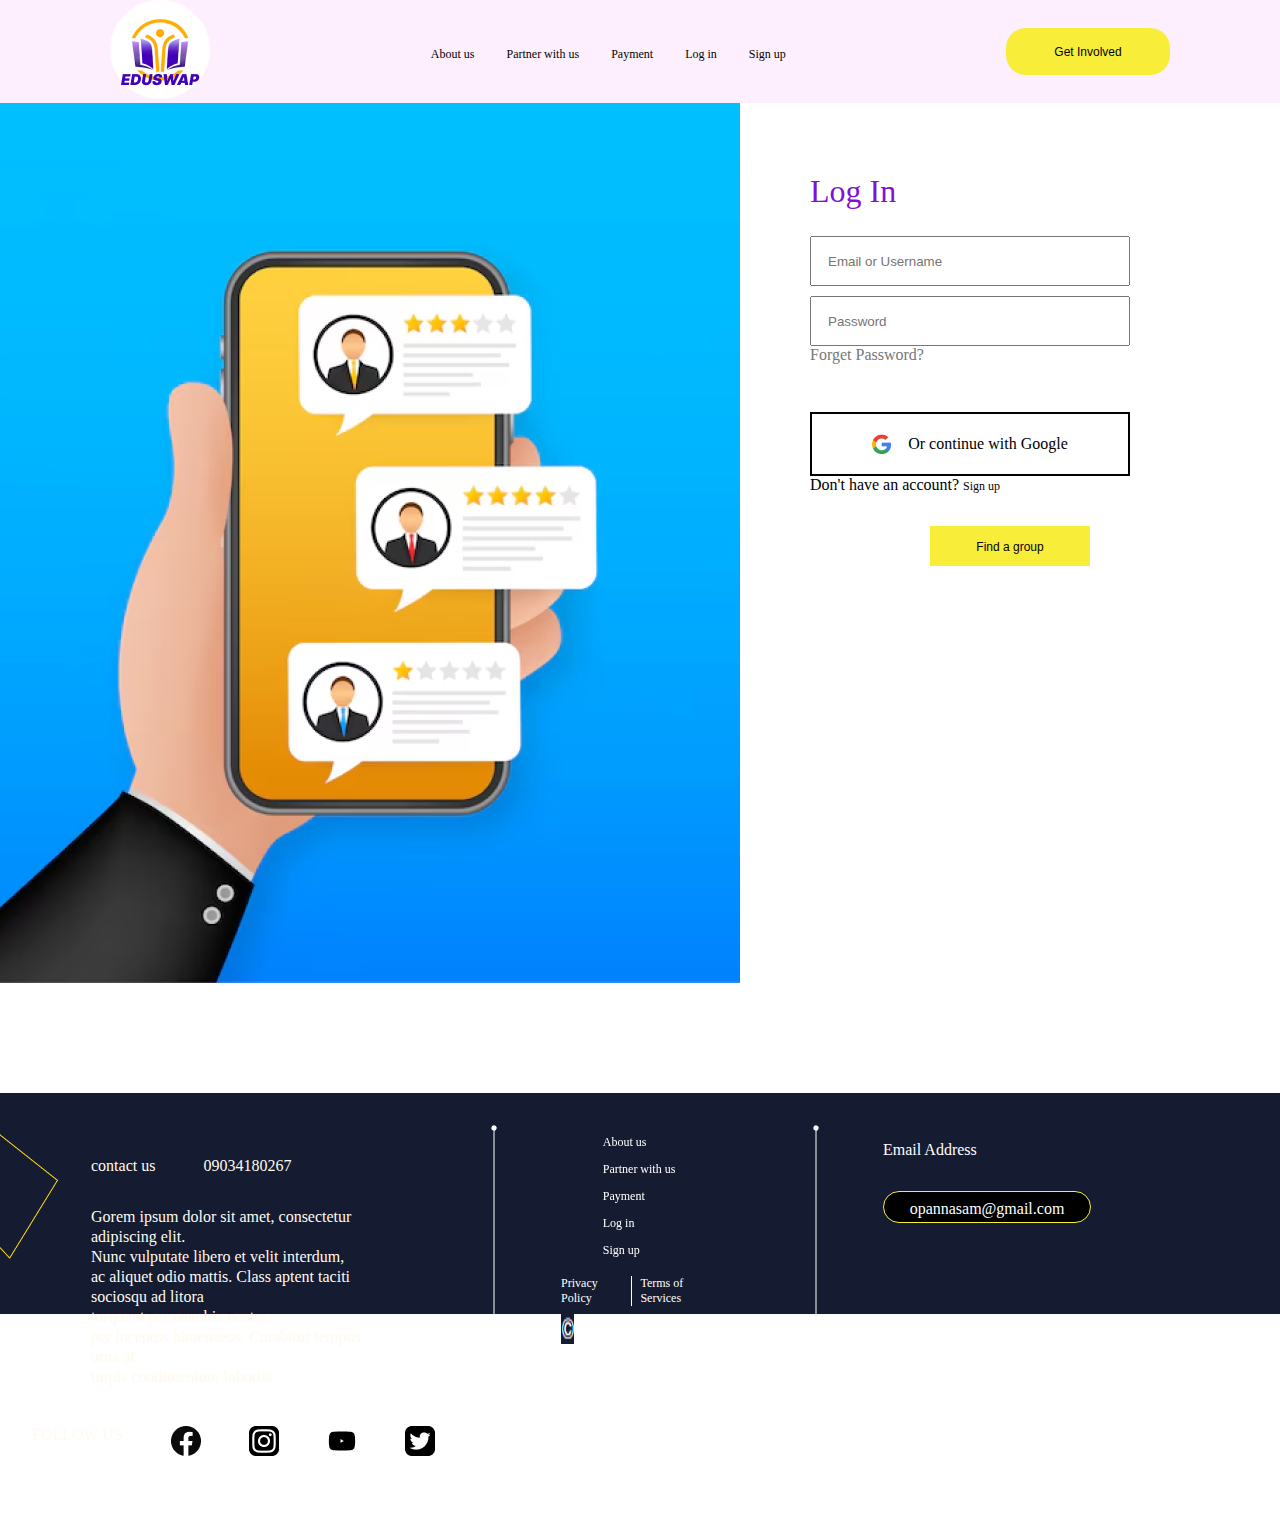
<file: Log in.html>
<!DOCTYPE html>
<html lang="en">
<head>
    <meta charset="UTF-8">
    <meta name="viewport" content="width=device-width, initial-scale=1.0">
    <title>Document</title>
    <link rel="stylesheet" href="Log in.css">
</head>
<body>
    <header>
        <div class="container__header">
            <div class="container__header__img">
                <img src="./img/Group 64.png" alt="" srcset="">
             </div>
            <div class="container__nav">
                <nav>
                    <ul class="first-ul">
                        <li><a href="./about us.html">About us</a></li>
                        <li><a href="./partner with us.html">Partner with us</a></li>
                        <li><a href="./Payment.html">Payment</a></li>
                        <li><a href="./Log in.html">Log in</a></li>
                        <li><a href="./Sign up.html">Sign up</a></li>
                    </ul>
            </nav>
       </div>
            <div class="containerr__header__button">
                <button><a href="./get involved.html">Get Involved</a></button>
            </div>
        </div>
    </header>
    <main>
        <main>
        <div class="parent-container-main">
            <div class="parent-container-main-first-image">
                <img src="./img/image 33.png" alt="image 33">
            </div>
            <div class="parent-container-main-box">
                <h1>Log In</h1>
                <div class="parent-form">
                    <form action="#" class="form">
                        <div class="input-box">
                            <input type="text" placeholder="Email or Username">
                        </div>
                        <div class="input-box">
                            <input type="text" placeholder="Password">
                            <label>Forget Password?</label>
                        </div>
                        <div class="section">
                            <img src="./img/image 5.png" alt="google logo">
                            <p>Or continue with Google</p>
                        </div>
                        <p>Don't have an account? <a href="./Sign up.html">Sign up</a></p>
                  </form>
                </div>
                <div class="last-button">
                    <button><a href="./group.html">Find a group</a></button>
                </div>
            </div>
        </div>
    </main>
    <div class="parent__footer">
        <div class="footer__firstcontainer">
           <div class="parent__footer__firstimage">
            <img src="img/Vector 3.png" alt="Vector">
            </div>
            <div class="parent__boxholder">
                <div class="parent__footer__firsttext">
                <p>contact us</p>
               <p>09034180267</p>
                </div>
                <div class="lorrm">
                    <p>Gorem ipsum dolor sit amet, consectetur adipiscing elit.</p>
                     <p>Nunc vulputate libero et velit interdum,</p>
                        <p>ac aliquet odio mattis. Class aptent taciti sociosqu ad litora</p>
                           <p>torquent per conubia nostra,</p>
                       <p>per inceptos himenaeos. Curabitur tempus urna at</p>
                            <p>turpis condimentum lobortis.</p>
                </div>
            </div>
        </div>
        <div class="parent__footer__thirdtext">
            <div class="first__imageDiv">
                <img src="img/Line 7.png" alt="Line">
            </div>
        </div>
        <div class="parent__footer__navigation">
            <nav>
                <ul style="list-style: none;" class="second_ul">
                    <li><a   style="color: white;" href="./about us.html">About us</a></li>
                    <li><a  style="color: white;" href="./partner with us.html">Partner with us</a></li>
                    <li><a  style="color: white;"  href="./Payment.html">Payment</a></li>
                    <li><a  style="color: white;" href="./Log in.html">Log in</a></li>
                    <li><a  style="color: white;" href="./Sign up.html">Sign up</a></li>
            </nav>
            <div class="parent__footer__navigation__second">
                <p>Privacy Policy</p>
                <img src="img/Line.png" alt="line" sizes="120px">
                <p>Terms of Services</p>
            </div>
            <div class="parent__footer__navigation__three">
                <img src="img/on 1.png" alt="on 1">
                <p>2024 EDUSWAP. All rights reserved</p>
            </div>
        </div>
        <div class="parent__footer__fourth">
            <img src="img/Line 7.png" alt="line 7">
        </div>
        <div class="parent__footer__lastDiv">
            <p>Email Address</p>
            <div class="parent__box">
                <p>opannasam@gmail.com</p>
            </div>
        </div>
        <div class="parent__footer__secondlastDiv">
            <img src="img/Group 84.png" alt="Group">
        </div>
    </div> 
    <div class="parent__secondfooter">
        <p>FOLLOW US</p>
        <img src="img/logos_facebook.png" alt="facebook icon">
        <img src="img/skill-icons_instagram.png" alt="skill-icons_instagram">
        <img src="img/openmoji_youtube.png" alt="openmoji_youtube">
        <img src="img/skill-icons_twitter.png" alt="skill-icons_twitter">
    </div>  
</body>
</html>
</file>
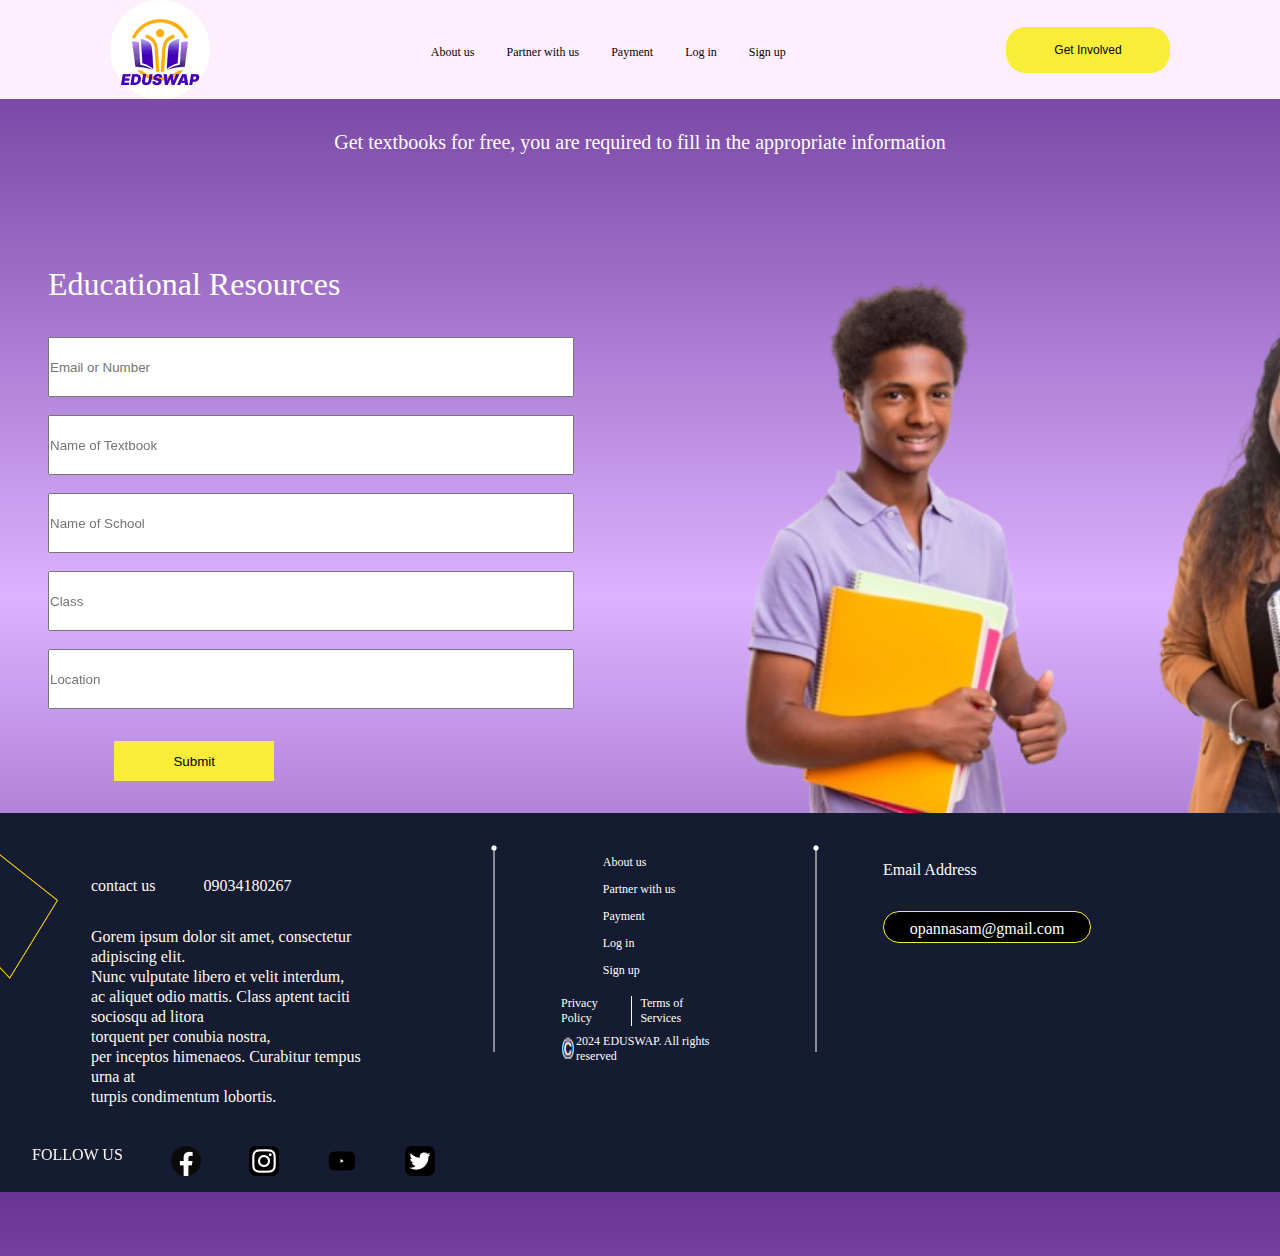
<file: next.html>
<html lang="en">
<head>
    <meta charset="UTF-8">
    <meta name="viewport" content="width=device-width, initial-scale=1.0">
    <title>Document</title>
    <link rel="stylesheet" href="next.css">
</head>
<body>
    <header>
        <div class="container__header">
            <div class="container__header__img">
                <img src="./img/Group 64.png" alt="Group" srcset="">
            </div>
            <div class="container__nav">
                <nav>
                    <ul class="first-ul">
                        <li><a href="./about us.html">About us</a></li>
                        <li><a href="./partner with us.html">Partner with us</a></li>
                        <li><a href="./Payment.html">Payment</a></li>
                        <li><a href="./Log in.html">Log in</a></li>
                        <li><a href="./Sign up.html">Sign up</a></li>
                    </ul>
            </nav>
            </div>
            <div class="containerr__header__button">
                <button><a href="./get involved.html">Get Involved</a></button>
            </div>
        </div>
    </header> 
    <div class="header-text">
        <p>Get textbooks for free, you are required to fill in the appropriate information</p>
    </div>
    <main>
        <div class="parent-container-main">
            <div class="parent-container-main-box">
                <h1>Educational Resources</h1>
                <div class="parent-form">
                    <form action="#" class="form">
                        <div class="input-box">
                            <input type="text" placeholder="Email or Number">
                        </div>
                        <div class="input-box">
                            <input type="text" placeholder="Name of Textbook">
                        </div>
                        <div class="input-box">
                            <input type="text" placeholder="Name of School">
                        </div>
                        <div class="input-box">
                            <input type="text" placeholder="Class">
                        </div>
                        <div class="input-box">
                            <input type="text" placeholder="Location">
                        </div>
                  </form>
                </div>
                <div class="last-button">
                    <button>Submit</button>
                </div>
            </div>
            <div class="last-image">
                <img src="img/419-4196873_a-picture-of-students-with-holding-books-black_1-removebg-preview (1).png" alt="student">
            </div>
        </div>
    </main>
    <footer>
        <div class="parent__footer">
            <div class="footer__firstcontainer">
               <div class="parent__footer__firstimage">
                <img src="img/Vector 3.png" alt="Vector">
                </div>
                <div class="parent__boxholder">
                    <div class="parent__footer__firsttext">
                    <p>contact us</p>
                   <p>09034180267</p>
                    </div>
                    <div class="lorrm">
                        <p>Gorem ipsum dolor sit amet, consectetur adipiscing elit.</p>
                         <p>Nunc vulputate libero et velit interdum,</p>
                            <p>ac aliquet odio mattis. Class aptent taciti sociosqu ad litora</p>
                               <p>torquent per conubia nostra,</p>
                           <p>per inceptos himenaeos. Curabitur tempus urna at</p>
                                <p>turpis condimentum lobortis.</p>
                    </div>
                </div>
            </div>
            <div class="parent__footer__thirdtext">
                <div class="first__imageDiv">
                    <img src="img/Line 7.png" alt="Line">
                </div>
            </div>
            <div class="parent__footer__navigation">
                <nav>
                    <ul style="list-style: none;" class="second_ul">
                        <li><a   style="color: white;" href="./about us.html">About us</a></li>
                        <li><a  style="color: white;" href="./partner with us.html">Partner with us</a></li>
                        <li><a  style="color: white;"  href="./Payment.html">Payment</a></li>
                        <li><a  style="color: white;" href="./Log in.html">Log in</a></li>
                        <li><a  style="color: white;" href="./Sign up.html">Sign up</a></li>
                </nav>
                <div class="parent__footer__navigation__second">
                    <p>Privacy Policy</p>
                    <img src="img/Line.png" alt="line" sizes="120px">
                    <p>Terms of Services</p>
                </div>
                <div class="parent__footer__navigation__three">
                    <img src="img/on 1.png" alt="on 1">
                    <p>2024 EDUSWAP. All rights reserved</p>
                </div>
            </div>
            <div class="parent__footer__fourth">
                <img src="img/Line 7.png" alt="line 7">
            </div>
            <div class="parent__footer__lastDiv">
                <p>Email Address</p>
                <div class="parent__box">
                    <p>opannasam@gmail.com</p>
                </div>
            </div>
            <div class="parent__footer__secondlastDiv">
                <img src="img/Group 84.png" alt="Group">
            </div>
        </div> 
        <div class="parent__secondfooter">
            <p>FOLLOW US</p>
            <img src="img/logos_facebook.png" alt="facebook icon">
            <img src="img/skill-icons_instagram.png" alt="skill-icons_instagram">
            <img src="img/openmoji_youtube.png" alt="openmoji_youtube">
            <img src="img/skill-icons_twitter.png" alt="skill-icons_twitter">
        </div>  
    </footer>
</body>
</html>
</file>
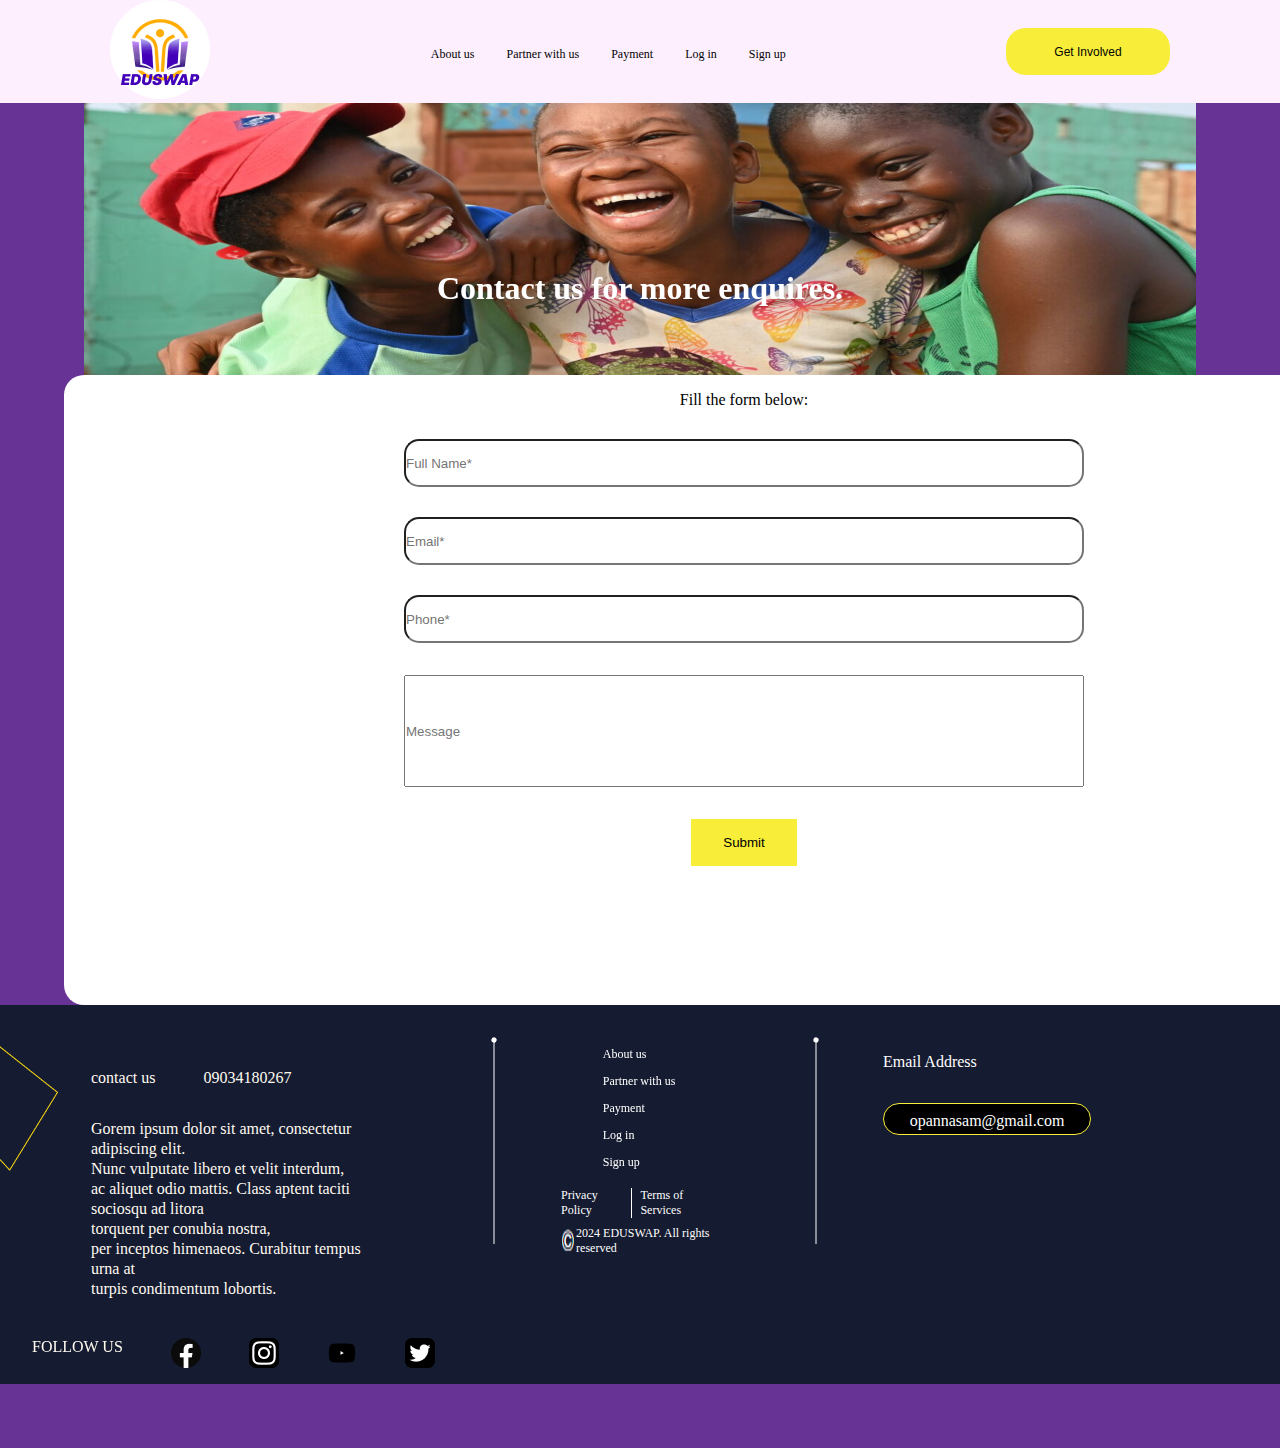
<file: partner with us.html>
<!DOCTYPE html>
<html lang="en">
<head>
    <meta charset="UTF-8">
    <meta name="viewport" content="width=device-width, initial-scale=1.0">
    <title>Document</title>
    <link rel="stylesheet" href="Partner with us.css">
</head>
<body>
    <header>
        <div class="container__header">
            <div class="container__header__img">
                <img src="./img/Group 64.png" alt="" srcset="">
            </div>
            <div class="container__nav">
                <nav>
                    <ul class="first-ul">
                        <li><a href="./about us.html">About us</a></li>
                        <li><a href="./partner with us.html">Partner with us</a></li>
                        <li><a href="./Payment.html">Payment</a></li>
                        <li><a href="./Log in.html">Log in</a></li>
                        <li><a href="./Sign up.html">Sign up</a></li>
                    </ul>
            </nav>
            </div>
            <div class="containerr__header__button">
                <button><a href="./get involved.html">Get Involved</a></button>
            </div>
        </div>
    </header>
    <main>
        <div class="main-secton-container">
            <div class="main-secton-container-image">
                <img src="img/Group 139.png" alt="group">
                  <div class="main-secton-container-text">
                    <p>Contact us for more enquires.</p>
              </div>
            </div>
            <div class="container-form">
                <p>Fill the form below:</p>
                <form action="#" class="form">
                    <form action="#" class="form">
                        <div class="input-box">
                            <input type="text" placeholder="Full Name*">
                        </div>
                        <div class="input-box">
                            <input type="text" placeholder="Email*">
                        </div>
                        <div class="input-box">
                            <input type="text" placeholder="Phone*">
                        </div>
                        <div class="input-type">
                            <input type="text" placeholder="Message">
                        </div>
                        <div class="last-button-div">
                            <button>Submit</button>
                        </div>
                  </form>
                </div>
            </div>
        </div>
    </main>
    <footer>
        <div class="parent__footer">
            <div class="footer__firstcontainer">
               <div class="parent__footer__firstimage">
                <img src="img/Vector 3.png" alt="Vector">
                </div>
                <div class="parent__boxholder">
                    <div class="parent__footer__firsttext">
                    <p>contact us</p>
                   <p>09034180267</p>
                    </div>
                    <div class="lorrm">
                        <p>Gorem ipsum dolor sit amet, consectetur adipiscing elit.</p>
                         <p>Nunc vulputate libero et velit interdum,</p>
                            <p>ac aliquet odio mattis. Class aptent taciti sociosqu ad litora</p>
                               <p>torquent per conubia nostra,</p>
                           <p>per inceptos himenaeos. Curabitur tempus urna at</p>
                                <p>turpis condimentum lobortis.</p>
                    </div>
                </div>
            </div>
            <div class="parent__footer__thirdtext">
                <div class="first__imageDiv">
                    <img src="img/Line 7.png" alt="Line">
                </div>
            </div>
            <div class="parent__footer__navigation">
                <nav>
                    <ul style="list-style: none;" class="second_ul">
                        <li><a   style="color: white;" href="./about us.html">About us</a></li>
                        <li><a  style="color: white;" href="./partner with us.html">Partner with us</a></li>
                        <li><a  style="color: white;"  href="./Payment.html">Payment</a></li>
                        <li><a  style="color: white;" href="./Log in.html">Log in</a></li>
                        <li><a  style="color: white;" href="./Sign up.html">Sign up</a></li>
                </nav>
                <div class="parent__footer__navigation__second">
                    <p>Privacy Policy</p>
                    <img src="img/Line.png" alt="line" sizes="120px">
                    <p>Terms of Services</p>
                </div>
                <div class="parent__footer__navigation__three">
                    <img src="img/on 1.png" alt="on 1">
                    <p>2024 EDUSWAP. All rights reserved</p>
                </div>
            </div>
            <div class="parent__footer__fourth">
                <img src="img/Line 7.png" alt="line 7">
            </div>
            <div class="parent__footer__lastDiv">
                <p>Email Address</p>
                <div class="parent__box">
                    <p>opannasam@gmail.com</p>
                </div>
            </div>
            <div class="parent__footer__secondlastDiv">
                <img src="img/Group 84.png" alt="Group">
            </div>
        </div> 
        <div class="parent__secondfooter">
            <p>FOLLOW US</p>
            <img src="img/logos_facebook.png" alt="facebook icon">
            <img src="img/skill-icons_instagram.png" alt="skill-icons_instagram">
            <img src="img/openmoji_youtube.png" alt="openmoji_youtube">
            <img src="img/skill-icons_twitter.png" alt="skill-icons_twitter">
        </div>  
    </footer>
</body>
</html>
</file>
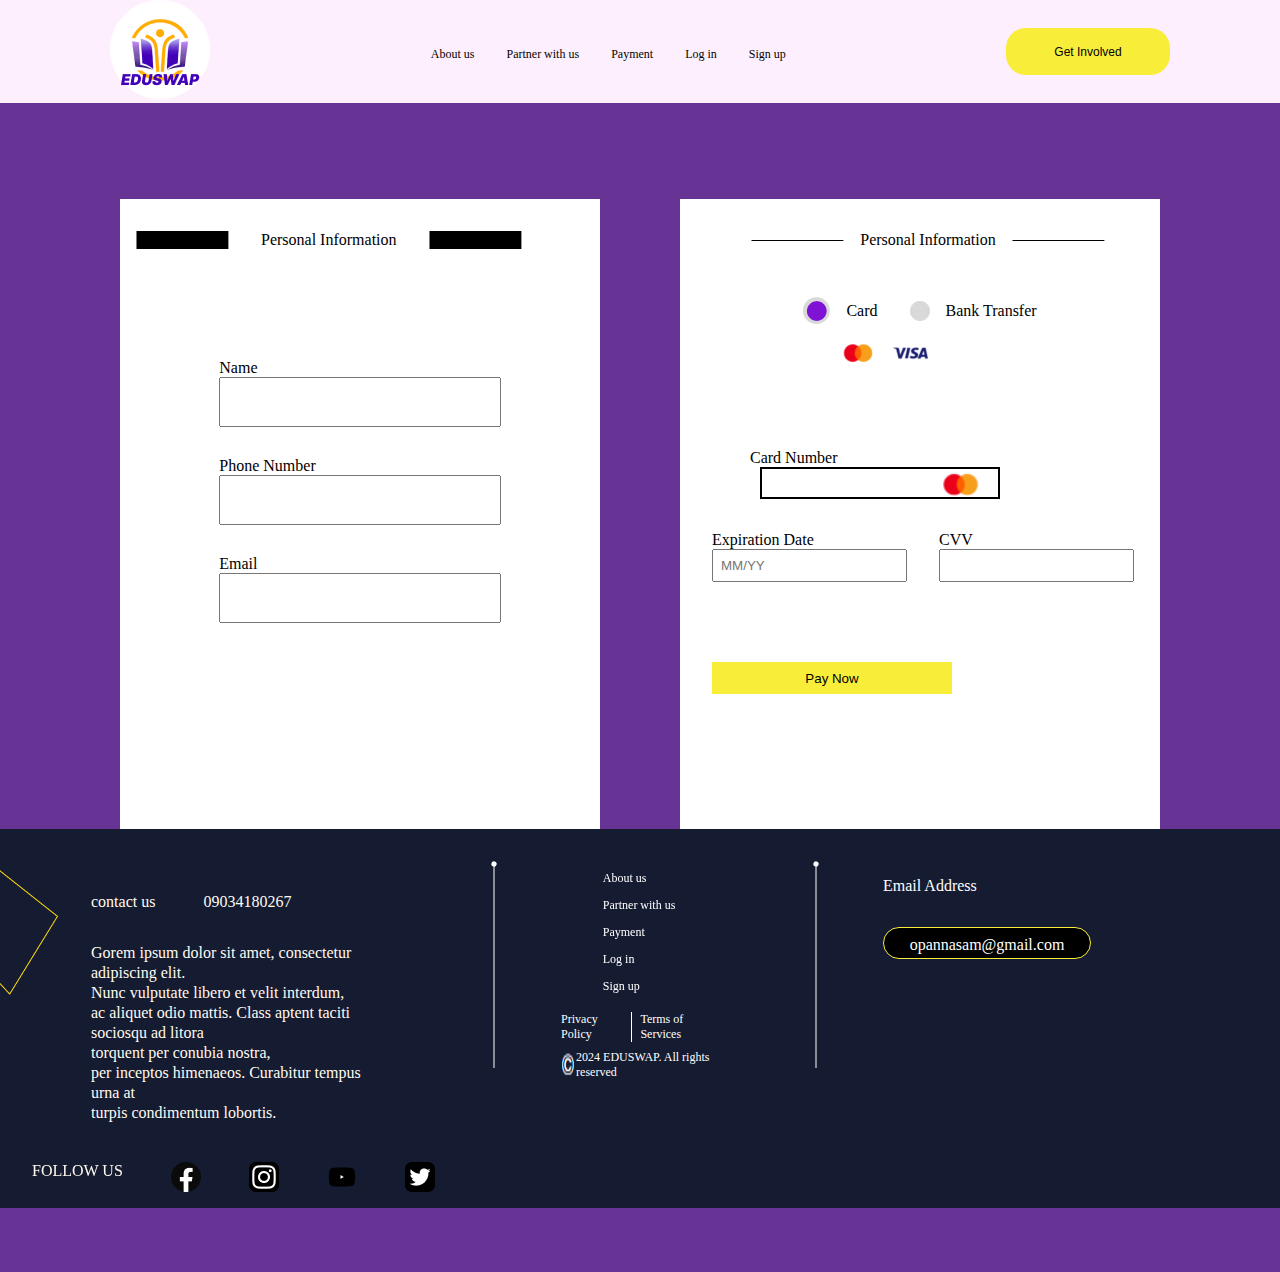
<file: Payment.html>
<!DOCTYPE html>
<html lang="en">
<head>
    <meta charset="UTF-8">
    <meta name="viewport" content="width=device-width, initial-scale=1.0">
    <title>Document</title>
    <link rel="stylesheet" href="Payment.css">
</head>
<body>
    <header>
        <div class="container__header">
            <div class="container__header__img">
                <img src="./img/Group 64.png" alt="" srcset="">
            </div>
            <div class="container__nav">
                <nav>
                    <ul class="first-ul">
                        <li><a href="./about us.html">About us</a></li>
                        <li><a href="./partner with us.html">Partner with us</a></li>
                        <li><a href="./Payment.html">Payment</a></li>
                        <li><a href="./Log in.html">Log in</a></li>
                        <li><a href="./Sign up.html">Sign up</a></li>
                    </ul>
            </nav>
            </div>
            <div class="containerr__header__button">
                <button><a href="./get involved.html">Get Involved</a></button>
            </div>
        </div>
    </header>
    <main>
        <div class="main-parent-containerbox">
            <div class="first-container-box">
                <div class="first-section">
                    <img src="img/Line 10.png" alt="line">
                    <p>Personal Information</p>
                    <img src="img/Line 10.png" alt="line">
                </div>
                <form action="#" class="form">
                    <div class="parent-box">
                        <div class="input-box">
                            <label>Name</label>
                            <input type="text" placeholder="">
                        </div>
                        <div class="input-box">
                            <label>Phone Number</label>
                            <input type="text" placeholder="">
                        </div>
                        <div class="input-box">
                            <label>Email</label>
                            <input type="text" placeholder="">
                        </div>
                    </div>
                </form>
            </div>
            <div class="second-container-box">
                <div class="second-section">
                    <img src="img/Line 10.png" alt="line">
                    <p>Personal Information</p>
                    <img src="img/Line 10.png" alt="line">
                </div>
                <div class="main-container-parent">
                    <div class="first-box">
                        <img src="./img/Group 19.png" alt="Group">
                        <p>Card</p>
                    </div>
                    <div class="second-box">
                        <img src="./img/Ellipse 3.png" alt="Ellipse">
                        <p>Bank Transfer</p>
                    </div>
                </div>
                 <div class="third-section">
                    <img src="img/card 1.png" alt="card">
                </div>
                <div class="parent-box">
                    <div class="paragraph">
                        <p>Card Number</p> 
                    </div>
                    <div class="container__box">
                        <img src="img/Card1 1.png" alt="ATM">
                    </div>
                </div>
                <div class="parent-second-container">
                    <div class="input-box">
                        <p>Expiration Date</p>
                        <input type="text" placeholder="MM/YY">
                    </div>
                    <div class="input-box">
                        <p>CVV</p>
                        <input type="text" placeholder="">
                    </div>
                </div>
                <div class="form-button">
                    <button>Pay Now</button>
                </div>
                </form>
            </div>
        </div>
    </main>
    <footer>
        <div class="parent__footer">
            <div class="footer__firstcontainer">
               <div class="parent__footer__firstimage">
                <img src="img/Vector 3.png" alt="Vector">
                </div>
                <div class="parent__boxholder">
                    <div class="parent__footer__firsttext">
                    <p>contact us</p>
                   <p>09034180267</p>
                    </div>
                    <div class="lorrm">
                        <p>Gorem ipsum dolor sit amet, consectetur adipiscing elit.</p>
                         <p>Nunc vulputate libero et velit interdum,</p>
                            <p>ac aliquet odio mattis. Class aptent taciti sociosqu ad litora</p>
                               <p>torquent per conubia nostra,</p>
                           <p>per inceptos himenaeos. Curabitur tempus urna at</p>
                                <p>turpis condimentum lobortis.</p>
                    </div>
                </div>
            </div>
            <div class="parent__footer__thirdtext">
                <div class="first__imageDiv">
                    <img src="img/Line 7.png" alt="Line">
                </div>
            </div>
            <div class="parent__footer__navigation">
                <nav>
                    <ul style="list-style: none;" class="second_ul">
                        <li><a   style="color: white;" href="./about us.html">About us</a></li>
                        <li><a  style="color: white;" href="./partner with us.html">Partner with us</a></li>
                        <li><a  style="color: white;"  href="./Payment.html">Payment</a></li>
                        <li><a  style="color: white;" href="./Log in.html">Log in</a></li>
                        <li><a  style="color: white;" href="./Sign up.html">Sign up</a></li>
                </nav>
                <div class="parent__footer__navigation__second">
                    <p>Privacy Policy</p>
                    <img src="img/Line.png" alt="line" sizes="120px">
                    <p>Terms of Services</p>
                </div>
                <div class="parent__footer__navigation__three">
                    <img src="img/on 1.png" alt="on 1">
                    <p>2024 EDUSWAP. All rights reserved</p>
                </div>
            </div>
            <div class="parent__footer__fourth">
                <img src="img/Line 7.png" alt="line 7">
            </div>
            <div class="parent__footer__lastDiv">
                <p>Email Address</p>
                <div class="parent__box">
                    <p>opannasam@gmail.com</p>
                </div>
            </div>
            <div class="parent__footer__secondlastDiv">
                <img src="img/Group 84.png" alt="Group">
            </div>
        </div> 
        <div class="parent__secondfooter">
            <p>FOLLOW US</p>
            <img src="img/logos_facebook.png" alt="facebook icon">
            <img src="img/skill-icons_instagram.png" alt="skill-icons_instagram">
            <img src="img/openmoji_youtube.png" alt="openmoji_youtube">
            <img src="img/skill-icons_twitter.png" alt="skill-icons_twitter">
        </div>  
    </footer>
</body>
</html>
</file>
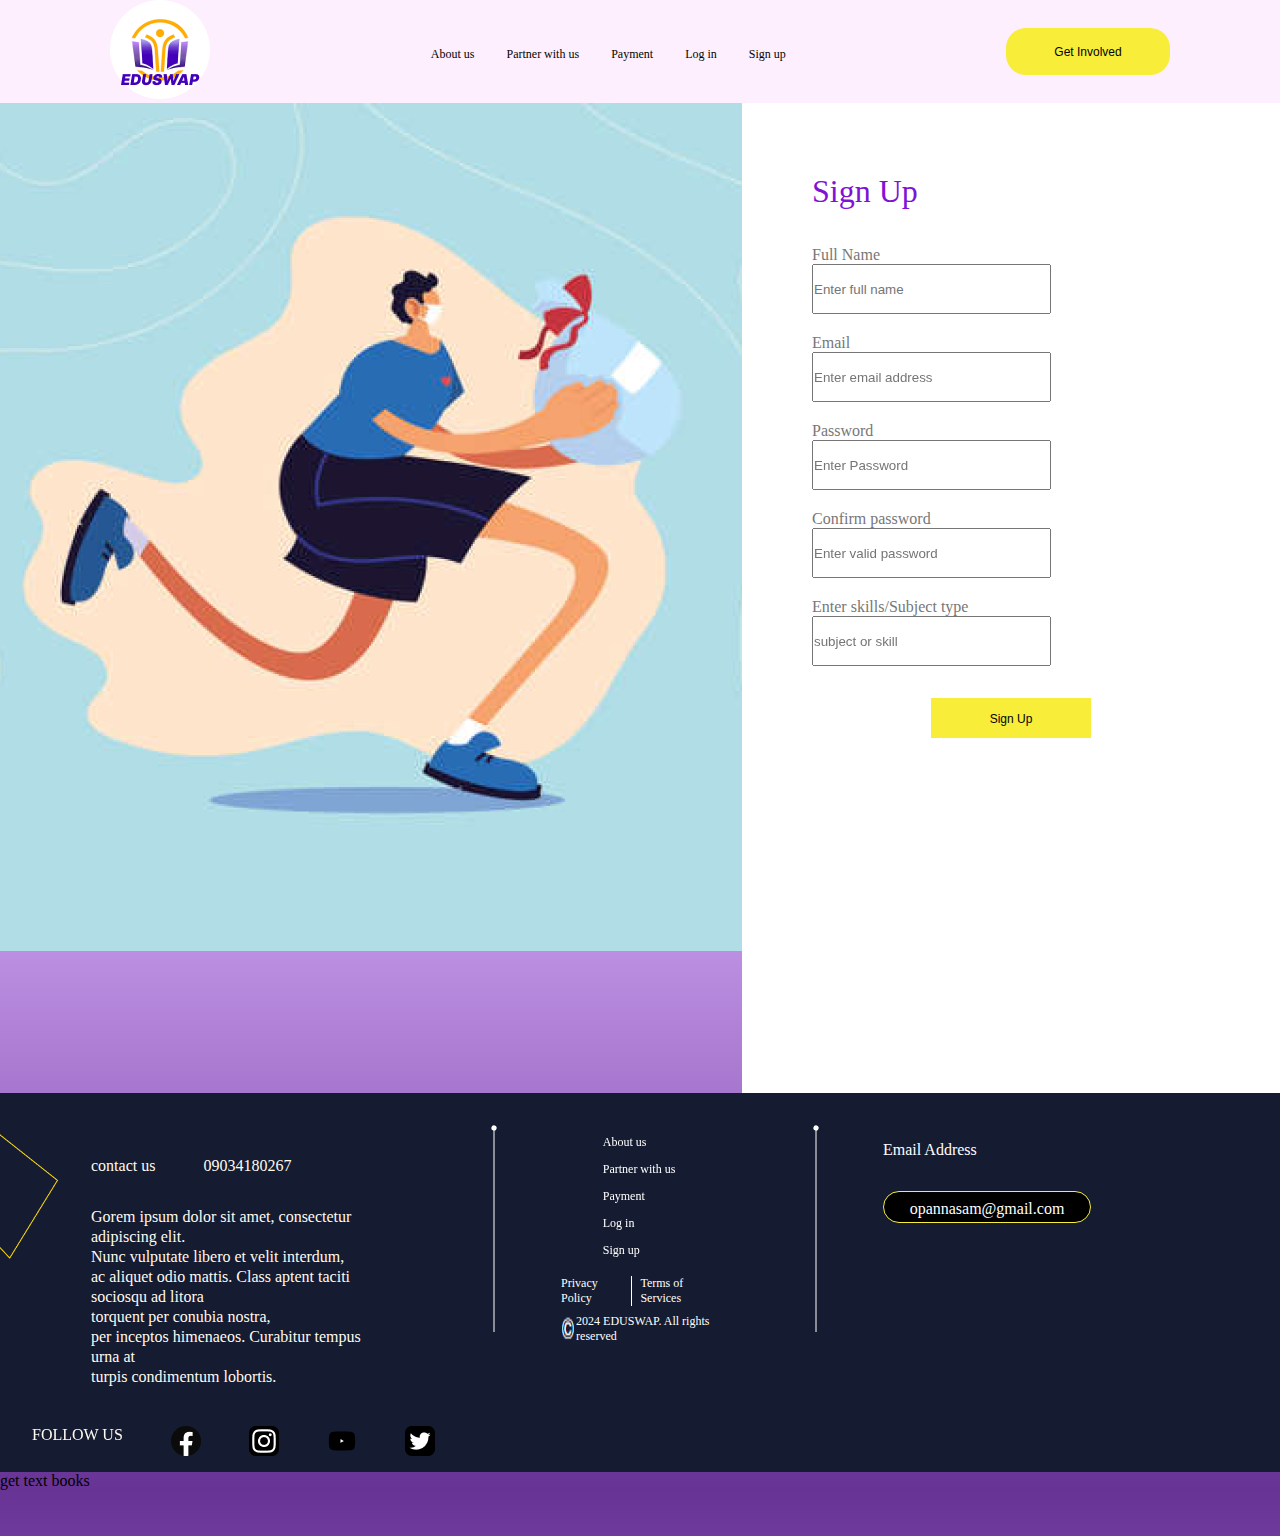
<file: Sign up.html>
<!DOCTYPE html>
<html lang="en">
<head>
    <meta charset="UTF-8">
    <meta name="viewport" content="width=device-width, initial-scale=1.0">
    <title>Document</title>
    <link rel="stylesheet" href="sign up.css">
</head>
<body>
    <header>
        <div class="container__header">
            <div class="container__header__img">
                <img src="./img/Group 64.png" alt="" srcset="">
            </div>
            <div class="container__nav">
                <nav>
                    <ul class="first-ul">
                        <li><a href="./about us.html">About us</a></li>
                        <li><a href="./partner with us.html">Partner with us</a></li>
                        <li><a href="./Payment.html">Payment</a></li>
                        <li><a href="./Log in.html">Log in</a></li>
                        <li><a href="./Sign up.html">Sign up</a></li>
                    </ul>
            </nav>
       </div>
       <div class="containerr__header__button">
        <button><a href="./get involved.html">Get Involved</a></button>
            </div>
        </div>
    </header>
    <main>
        <div class="parent-container-main">
            <div class="parent-container-main-first-image">
                <img src="img/image first.png" alt="image">
            </div>
            <div class="parent-container-main-box">
                <h1>Sign Up</h1>
                <div class="parent-form">
                    <form action="#" class="form">
                        <div class="input-box">
                            <label>Full Name</label>
                            <input type="text" placeholder="Enter full name">
                        </div>
                        <div class="input-box">
                            <label>Email</label>
                            <input type="text" placeholder="Enter email address">
                        </div>
                        <div class="input-box">
                            <label>Password</label>
                            <input type="text" placeholder="Enter Password">
                        </div>
                        <div class="input-box">
                            <label>Confirm password</label>
                            <input type="text" placeholder="Enter valid password">
                        </div>
                        <div class="input-box">
                            <label>Enter skills/Subject type</label>
                            <input type="text" placeholder="subject or skill">
                        </div>
                  </form>
                </div>
                <div class="last-button">
                    <button><a href="./group.html">Sign Up</a></button>
                </div>
            </div>
        </div>
    </main>
    <footer>
        <div class="parent__footer">
            <div class="footer__firstcontainer">
               <div class="parent__footer__firstimage">
                <img src="img/Vector 3.png" alt="Vector">
                </div>
                <div class="parent__boxholder">
                    <div class="parent__footer__firsttext">
                    <p>contact us</p>
                   <p>09034180267</p>
                    </div>
                    <div class="lorrm">
                        <p>Gorem ipsum dolor sit amet, consectetur adipiscing elit.</p>
                         <p>Nunc vulputate libero et velit interdum,</p>
                            <p>ac aliquet odio mattis. Class aptent taciti sociosqu ad litora</p>
                               <p>torquent per conubia nostra,</p>
                           <p>per inceptos himenaeos. Curabitur tempus urna at</p>
                                <p>turpis condimentum lobortis.</p>
                    </div>
                </div>
            </div>
            <div class="parent__footer__thirdtext">
                <div class="first__imageDiv">
                    <img src="img/Line 7.png" alt="Line">
                </div>
            </div>
            <div class="parent__footer__navigation">
                <nav>
                    <ul style="list-style: none;" class="second_ul">
                        <li><a   style="color: white;" href="./about us.html">About us</a></li>
                        <li><a  style="color: white;" href="./partner with us.html">Partner with us</a></li>
                        <li><a  style="color: white;"  href="./Payment.html">Payment</a></li>
                        <li><a  style="color: white;" href="./Log in.html">Log in</a></li>
                        <li><a  style="color: white;" href="./Sign up.html">Sign up</a></li>
                </nav>
                <div class="parent__footer__navigation__second">
                    <p>Privacy Policy</p>
                    <img src="img/Line.png" alt="line" sizes="120px">
                    <p>Terms of Services</p>
                </div>
                <div class="parent__footer__navigation__three">
                    <img src="img/on 1.png" alt="on 1">
                    <p>2024 EDUSWAP. All rights reserved</p>
                </div>
            </div>
            <div class="parent__footer__fourth">
                <img src="img/Line 7.png" alt="line 7">
            </div>
            <div class="parent__footer__lastDiv">
                <p>Email Address</p>
                <div class="parent__box">
                    <p>opannasam@gmail.com</p>
                </div>
            </div>
            <div class="parent__footer__secondlastDiv">
                <img src="img/Group 84.png" alt="Group">
            </div>
        </div> 
        <div class="parent__secondfooter">
            <p>FOLLOW US</p>
            <img src="img/logos_facebook.png" alt="facebook icon">
            <img src="img/skill-icons_instagram.png" alt="skill-icons_instagram">
            <img src="img/openmoji_youtube.png" alt="openmoji_youtube">
            <img src="img/skill-icons_twitter.png" alt="skill-icons_twitter">
        </div>  
    </footer>
</body>
</html>
get text books
</file>
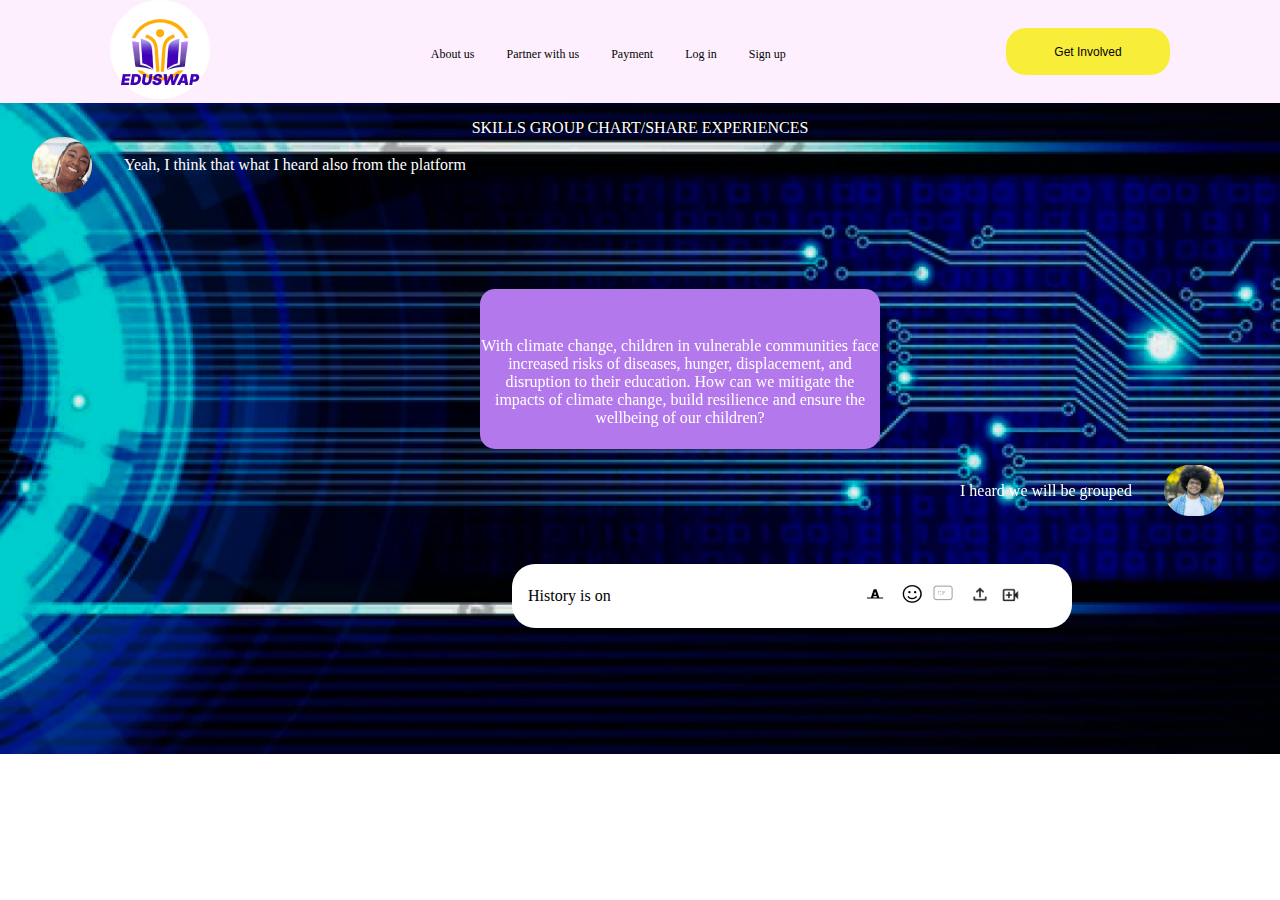
<file: skill chart.html>
<!DOCTYPE html>
<html lang="en">
<head>
    <meta charset="UTF-8">
    <meta name="viewport" content="width=device-width, initial-scale=1.0">
    <title>Document</title>
    <link rel="stylesheet" href="skill chart.css">
</head>
<body>
    <header>
        <div class="container__header">
            <div class="container__header__img">
                <img src="./img/Group 64.png" alt="Group" srcset="">
            </div>
            <div class="container__nav">
                <nav>
                    <ul class="first-ul">
                        <li><a href="./about us.html">About us</a></li>
                        <li><a href="./partner with us.html">Partner with us</a></li>
                        <li><a href="./Payment.html">Payment</a></li>
                        <li><a href="./Log in.html">Log in</a></li>
                        <li><a href="./Sign up.html">Sign up</a></li>
                    </ul>
            </nav>
            </div>
            <div class="containerr__header__button">
                <button><a href="./get involved.html">Get Involved</a></button>
            </div>
        </div>
    </header>
    <main>
        <div class="main-header-text">
            <p>SKILLS GROUP CHART/SHARE EXPERIENCES</p>
        </div>
        <div class="parent--container--main">
            <div class="parent-box">
                <img src="./img/second second image.png" alt="second-icon">
                <div class="parent-text">
                    <p>Yeah, I think that what I heard also from the platform</p>
                </div>
            </div>
            <div class="main-parent-box">
                <p>With climate change, children in vulnerable communities face increased risks of diseases, hunger, displacement, and disruption to their education. How can we mitigate the impacts of climate change, build resilience and ensure the wellbeing of our children?</p>
            </div>
        </div>
        <div class="second-icon-class">
            <p>I heard we will be grouped</p>
            <img src="./img/second-icon.png" alt="six-icon">
        </div>
        </div>
        <div class="input-class">
            <p>History is on</p>
            <div class="image-div">
                <img src="img/Group 182.png" alt="" srcset="">
            </div>
    </main>
</body>
</html>
</file>
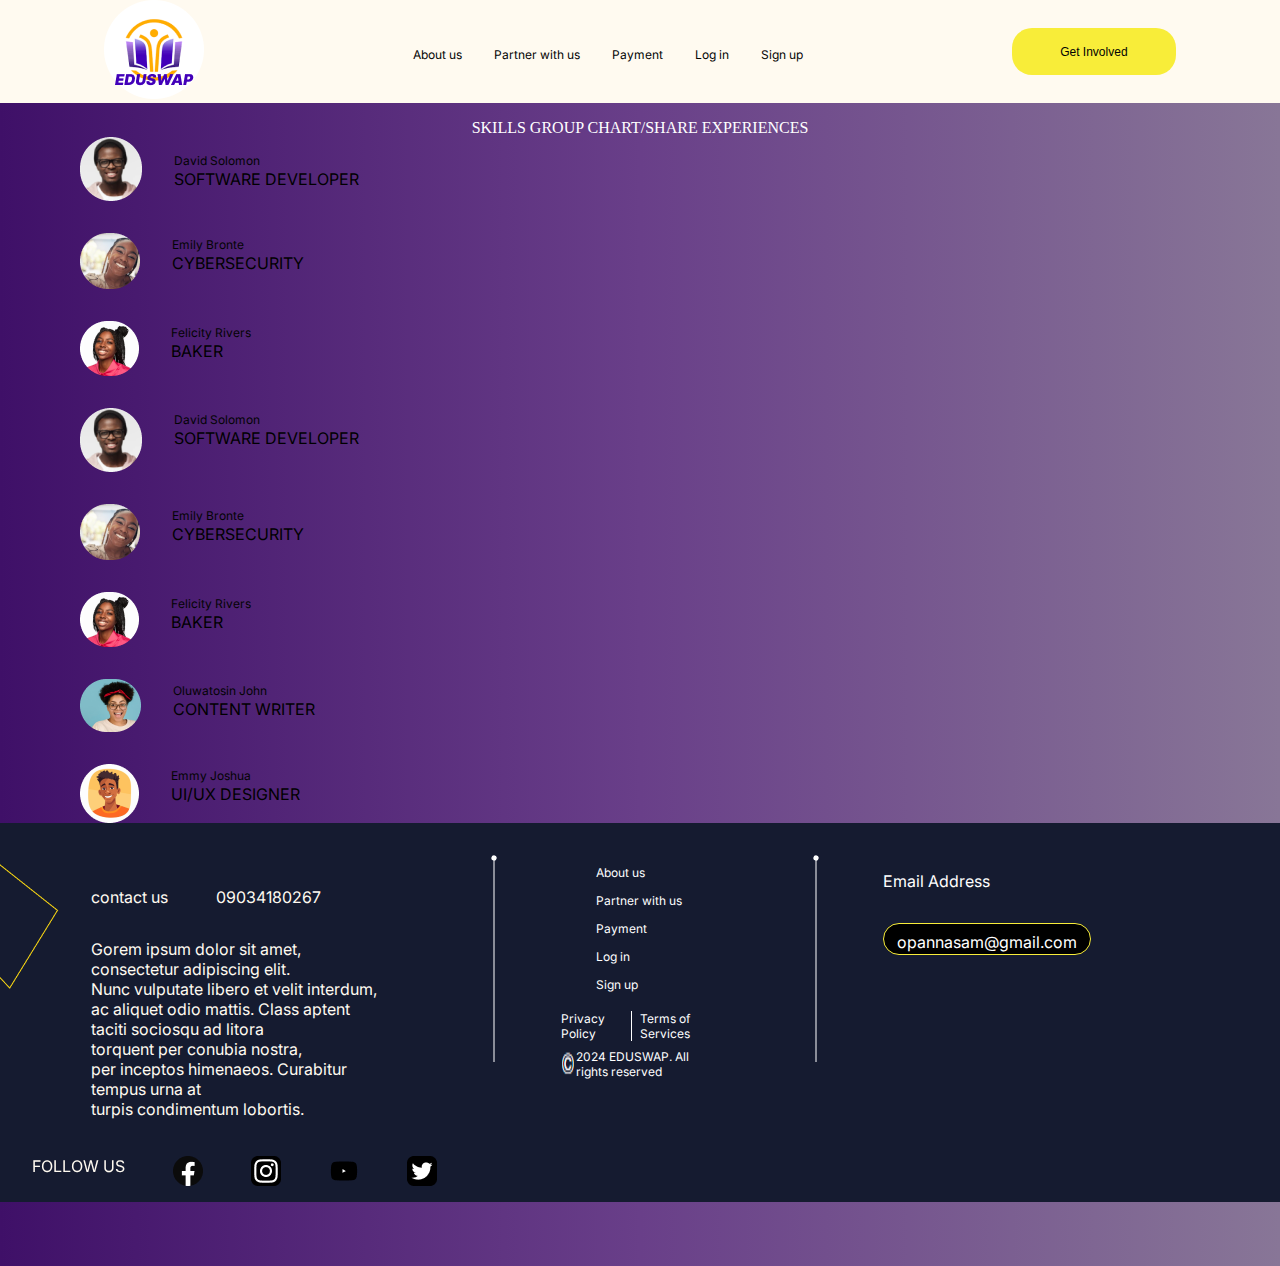
<file: skill.html>
<!DOCTYPE html>
<html lang="en">
<head>
    <meta charset="UTF-8">
    <meta name="viewport" content="width=device-width, initial-scale=1.0">
    <title>Document</title>
    <link rel="stylesheet" href="skill.css">
</head>
<body>
    <header>
        <div class="container__header">
            <div class="container__header__img">
                <img src="./img/Group 64.png" alt="Group" srcset="">
            </div>
            <div class="container__nav">
                <nav>
                    <ul class="first-ul">
                        <li><a href="./about us.html">About us</a></li>
                        <li><a href="./partner with us.html">Partner with us</a></li>
                        <li><a href="./Payment.html">Payment</a></li>
                        <li><a href="./Log in.html">Log in</a></li>
                        <li><a href="./Sign up.html">Sign up</a></li>
                    </ul>
            </nav>
            </div>
            <div class="containerr__header__button">
                <button><a href="./get involved.html">Get Involved</a></button>
            </div>
        </div>
    </header>
 <main>
         <div class="parent-main-header-text">
        <p>SKILLS GROUP CHART/SHARE EXPERIENCES</p>
       </div>
        <div class="parent-main-box">
        <div class="fist-section">
            <img src="img/firs second-image.png" alt="second-image">
            <div class="first-text">
                <p><a href="./skill chart.html">David Solomon</a></p>
                <p>SOFTWARE DEVELOPER</p>
            </div>
            <!-- <p>Yes I can help you  with that, I will also send some videos and articles that might help you</p> -->
        </div>
        <div class="second-section">
            <img src="img/second second image.png" alt="profile">
            <div class="second-text">
               <p><a href="./skill chart.html">Emily Bronte</a></p>
               <p>CYBERSECURITY</p>
            </div>
        </div>
        <div class="third-section">
            <img src="./img/third third.png" alt="third-icon">
            <div class="third-text">
                <p><a href="./skill chart.html">Felicity Rivers</a></p>
                <p>BAKER</p>
            </div>
        </div>
        <div class="four-section">
            <img src="./img/four four.png" alt="four-icon">
            <div class="four-text">
                <p><a href="./skill chart.html">David Solomon</a></p>
                <p>SOFTWARE DEVELOPER</p>
            </div>
        </div>
        <div class="five-section">
            <img src="img/second second image.png" alt="fve icon">
            <div class="five-text">
                <p><a href="./skill chart.html">Emily Bronte</a></p>
                <p>CYBERSECURITY</p>
            </div>
        </div>
        <div class="six-section">
            <img src="./img/third third.png" alt="six-icon">
            <div class="six-text">
                <p><a href="./skill chart.html">Felicity Rivers</a></p>
                <p>BAKER</p>
            </div>
        </div>
        <div class="seven-section">
            <img src="img/image 8.png" alt="seven-icon">
            <div class="seven-text">
                <p><a href="./skill chart.html">Oluwatosin John</a></p>
                <p>CONTENT WRITER</p>
            </div>
        </div>
        <div class="eight-section">
            <img src="./img/secon eight image.png" alt=" second eight-icon">
            <div class="eight-text">
                <p><a href="./skill chart.html">Emmy Joshua</a></p>
                <p>UI/UX DESIGNER</p>
            </div>
        </div>
        </div>
    </main>
    <footer>
        <div class="parent__footer">
            <div class="footer__firstcontainer">
               <div class="parent__footer__firstimage">
                <img src="img/Vector 3.png" alt="Vector">
                </div>
                <div class="parent__boxholder">
                    <div class="parent__footer__firsttext">
                    <p>contact us</p>
                   <p>09034180267</p>
                    </div>
                    <div class="lorrm">
                        <p>Gorem ipsum dolor sit amet, consectetur adipiscing elit.</p>
                         <p>Nunc vulputate libero et velit interdum,</p>
                            <p>ac aliquet odio mattis. Class aptent taciti sociosqu ad litora</p>
                               <p>torquent per conubia nostra,</p>
                           <p>per inceptos himenaeos. Curabitur tempus urna at</p>
                                <p>turpis condimentum lobortis.</p>
                    </div>
                </div>
            </div>
            <div class="parent__footer__thirdtext">
                <div class="first__imageDiv">
                    <img src="img/Line 7.png" alt="Line">
                </div>
            </div>
            <div class="parent__footer__navigation">
                <nav>
                    <ul style="list-style: none;" class="second_ul">
                        <li><a   style="color: white;" href="./about us.html">About us</a></li>
                        <li><a  style="color: white;" href="./partner with us.html">Partner with us</a></li>
                        <li><a  style="color: white;"  href="./Payment.html">Payment</a></li>
                        <li><a  style="color: white;" href="./Log in.html">Log in</a></li>
                        <li><a  style="color: white;" href="./Sign up.html">Sign up</a></li>
                </nav>
                <div class="parent__footer__navigation__second">
                    <p>Privacy Policy</p>
                    <img src="img/Line.png" alt="line" sizes="120px">
                    <p>Terms of Services</p>
                </div>
                <div class="parent__footer__navigation__three">
                    <img src="img/on 1.png" alt="on 1">
                    <p>2024 EDUSWAP. All rights reserved</p>
                </div>
            </div>
            <div class="parent__footer__fourth">
                <img src="img/Line 7.png" alt="line 7">
            </div>
            <div class="parent__footer__lastDiv">
                <p>Email Address</p>
                <div class="parent__box">
                    <p>opannasam@gmail.com</p>
                </div>
            </div>
            <div class="parent__footer__secondlastDiv">
                <img src="img/Group 84.png" alt="Group">
            </div>
        </div> 
        <div class="parent__secondfooter">
            <p>FOLLOW US</p>
            <img src="img/logos_facebook.png" alt="facebook icon">
            <img src="img/skill-icons_instagram.png" alt="skill-icons_instagram">
            <img src="img/openmoji_youtube.png" alt="openmoji_youtube">
            <img src="img/skill-icons_twitter.png" alt="skill-icons_twitter">
        </div>  
    </footer>
</body>
</html>
</file>
<file: style.css>
@import url('https://fonts.googleapis.com/css2?family=Inter:ital,opsz,wght@0,14..32,100..900;1,14..32,100..900&display=swap');


*{
    padding: 0;
    margin: 0;
    box-sizing: border-box;
}
body{
    /* background: hsl(272, 49%, 39%); */
    /* background: linear-gradient(90deg, hsl(274, 100%, 85%) 68%, hsl(272, 49%, 39%) 35%, ); */
    /* background: linear-gradient(90deg, red, blue ); */
    /* background: rgb(103, 51, 148); */
    /* background: linear-gradient( rgb(103, 51, 148) 100%, rgb(222, 179, 255) 68%, rgb(161, 67, 234) 53%); */
     background: linear-gradient(to left, #887697,#693f89,#3f1068); 
     max-width: 100%;
     height: 100vh;
     width: 100;
     font-family: "Inter", sans-serif;
}




.container__header{
    display: flex;
    align-items: center;
    justify-content: space-around;
}
header {
    background-color: floralwhite;
    position: sticky;
    top:0;
    left: 0;
}
nav{
    display: flex;
    align-items: center;
    justify-content: center;
    text-decoration: none;   
}
a {
    text-decoration: none;
    color: #030303;
    font-size: 12px;
}

.first-ul{
    gap: 2rem;
    list-style: none;
    display: flex;
}


.containerr__header__button > button {
    background-color: #F8ED39;
    border-radius: 20px;
    color: #000000;
    padding: 1rem 3rem;
    text-decoration: none;
    outline: none;
    border: none;
}

a{
    text-decoration: none;
}

 main {
    max-width: 1400px;
    margin:  0 auto;
} 
.hero__Section{
    display: flex;
    margin-top: 10rem;
}

.main__section__one__text{
  max-width: 50%;

}

.main__section__one__text> p {
    margin-top: 2rem;
    color: white;
    font-weight: 450;
    font-size: 30px;
    line-height: 45px;
}



.main__section__one__text > h1{
    color: white;
    font-size: 35px;
    font-weight: 600;
    line-height: 50px;
}

.main__section__one__img{
    max-width: 6%;
    

    
}

.main__section__two {
    margin-top: -4px;
    display: flex;
    background-color:#FDEFFD;
    display: flex;
    justify-content: center;
    gap: 8rem;
    position: relative;
}

.main__section__two__first__div > div { 
    background-color: #FFFFFF;
    padding: 2rem 4rem;
}

.main__section__two__second__div > div { 
    background-color: #FFFFFF;
    padding: 6rem 4rem;
}
.main__section__two__second__div > p:first-of-type{
    color: red;
    padding-top: 2rem;
    text-decoration: line-through;
    padding-bottom: 1rem;
    font-size: 15px;
    text-decoration: line-through;
}
.main__section__two__second__div > p:last-of-type{
    color: #000000;
    font-size: 12px;
    padding-bottom: 2.0rem;
}

.main__section__two__first__div > p:first-of-type {
    color: #9117F2;
    font-size: 15px;
    padding-top: 2rem;
    padding-bottom: 1rem;
}

.main__section__two__first__div > p:last-of-type {
    color: #000000;
    font-size: 12px;
    padding-bottom: 2.0rem;
}
.main__section__two__button{
    position: absolute;
    top: 210px;
    /* right: 10px; */
    margin-left: 34px;
    display: flex;
    text-align: center;
}
.main__section__two__button > button{
    background-color: #F8ED39;
    width: 10rem;
    height: 5vh;
    border: 20px;
    color: #000000;
    padding: 1rem 3rem;
    text-decoration: none;
    outline: none;
    margin-top: 7rem;
    z-index: 100%;
   
}
.main__section__three__text > p:first-of-type{
    color: #FFFFFF;
    font-size: 20px;
    display: flex;
    justify-content: center;
    text-align: center;
    padding-top: 4rem;
}
.main__section__three__text > p:last-of-type{
    color: #FFFFFF;
    font-size: 20px;
    display: flex;
    justify-content: center;
    text-align: center;
    padding-top: 0.5rem;
}
.main__section__three__second__text{
    max-width: 1500px;
    margin:  0 auto;
}
.main__section__three__second__text >p:first-of-type{
    color: #FFFFFF;
    font-size: 20px;
    max-width: 70%;
    margin: 0 auto;
    /* display: flex;
    justify-content: center;
    text-align: center;
    padding-top: 0.5rem; */
}
.main__section__three__second__text > p:last-of-type{
    color: #FFFFFF;
    font-size: 15px;
    display: flex;
    justify-content: center;
    text-align: center;
    padding-top: 0.5rem;
}
.main__section__three__image{
    display: flex;
    justify-content: center;
    align-items: center;
}

.horizontal__line{
    background-color: #FFFFFF;
    width: 100%;
    height: 3px;
    line-height: 100%;
    max-width: 100%;
}
.main__section__four__text{
    font-size: xx-large;
    font-family: Comic Sans MS;
    color: #FFFFFF;
    display: flex;
    justify-content: center;
    text-align: center;
    padding-top: 3rem;
}
.main__section__four__logo__image{
    display: flex;
    align-items: center;
    justify-content: center;
    padding: 3rem;
    gap: 7rem;
}

.horizontal__line{
    background-color: #FFFFFF;
    width: 100%;
    height: 3px;
    line-height: 100%;
    max-width: 100%;
}
.main__section__four__containerbox{
    height: 80vh;
    width: 100%;
    background-color: #673395;
    display: flex;
    justify-content: center;
    align-items: center;
    padding-bottom: 6rem;
    justify-content: space-around;
}
.main__section__four__containerbox__firstchildbox{
    height: 50vh;
    width: 26%;
    background-color: #FDEFFD;
    margin-top: 6rem;
    margin: 0 auto;
}
.main__section__four__containerbox__firstchildbox__logo{
    padding-top: 3rem;
    padding-bottom: 2rem;
    justify-content: center;
    display: flex;
}

.main__section__four__containerbox__firstchildbox__text > p:first-of-type{
    justify-content: center;
    font-family: Comic Sans MS;
    font-size: 20px;
    display: flex;
    font-weight: bold;
    padding-top: 1rem;
    padding-bottom: 2rem;
}


.main__section__four__containerbox__firstchildbox__text > p:last-of-type{
    justify-content: center;
    display: flex;
    /* margin: 0 auto;
    max-width: 200rem; */
    /* text-align: center; */
    width: 70%;
    margin:  0 auto;
}


.main__section__four__containerbox__secondchildbox{
    height: 50vh;
    width: 26%;
    background-color: #FDEFFD;
    margin: 0 auto;
}


.main__section__four__containerbox__secondchildbox__logo{ 
    padding-top: 3rem;
    padding-bottom: 2rem;
    justify-content: center;
    display: flex;

}
.main__section__four__containerbox__secondchildbox__text > p:first-of-type{
    justify-content: center;
    font-family: Comic Sans MS;
    font-size: 20px;
    display: flex;
    font-weight: bold;
    padding-top: 1rem;
    padding-bottom: 2rem;
}

.main__section__four__containerbox__secondchildbox__text > p:last-of-type{
    justify-content: center;
    display: flex;
    /* margin: 0 auto;
    max-width: 200rem; */
    /* text-align: center; */
    width: 70%;
    margin:  0 auto;
}
.main__section__five{
    display: flex;
    gap: 2rem;
    justify-content: center;
    margin-top: 4rem;
    align-items: center;
}
.main__section__five__text{
    color: #FFFFFF;
    font-family: Comic Sans MS;
    font-size: 15px;
    font-weight: bold;
}

.second__horizontal__line{
    background-color: #FFFFFF;
    width: 80%;
    height: 3px;
    line-height: 100%;
    justify-content: center;
}
.main__section__six__firstdiv{
    display: flex;
    gap: 25rem;
    align-items: center;
    padding-bottom: 5rem;
    padding-top: 2rem;
    font-family: Comic Sans MS;
    font-weight: bold;
    line-height: 25px;
    padding-left: 2rem;
}
.main__section__six__firstdiv__text{
    color: #FFFFFF;
    text-align: center;
}
.main__section__six__firstdiv__image{
    width: 100px;
}
.main__section__six__secondDivbox{
    background-color: #FDEFFD;
    display: flex;
    gap: 4rem;
    width: 100%;
    padding-left: 10rem;
    padding-bottom: 6rem;
}
.main__section__six__secondDivbox__firstchildbox{
    width: 40%;
    background-color:  #673395;
    margin-top: 6rem;
}
.main__section__six__secondDivbox__secondchildbox{
    /* height: 70vh; */
    width: 40%;
    background-color:  #673395;
    margin-top: 6rem; 
}
.hero__section__second__image >img{
    width: 100%;
}
 /* .hero__section__second__image{
    width: 1440%;
    height: auto;
}  */
.hero-section-text{
    position: absolute;
    top: 190%;
    left: 35%;
    transform: (-50%,-50%);
}
.hero-section-text >h1{
    color: #FFFFFF;
}
.hero-section-text > p{
    color: #FFFFFF;
    max-width:60%;
    text-align: center;
}

.main__section__six____secondDivbox__firstchildbox__image{
    padding-top: 3rem;
    padding-bottom: 1rem;
    justify-content: center;
    display: flex;
}
.main__section__six__secondDivbox__secondchildbox__image{
    padding-top: 3rem;
    padding-bottom: 1rem;
    justify-content: center;
    display: flex;
}
.main__section__six____secondDivbox__firstchildbox__header__text > p:first-of-type{
    display: flex;
    justify-content: center;
    font-family: Comic Sans MS;
    font-size: larger;
    font-weight: bold;
    color: #FFFFFF;
    padding-bottom: 1rem;
}

.main__section__six__secondDivbox__secondchildbox__header__text > p:first-of-type{
    display: flex;
    justify-content: center;
    font-family: Comic Sans MS;
    font-size: larger;
    font-weight: bold;
    color: #FFFFFF;
}

.main__section__six__secondDivbox__secondchildbox__header__text > p:last-of-type{
    display: flex;
    justify-content: center;
    font-family: Comic Sans MS;
    font-size: 15px;
    color: #FFFFFF;
    padding-left: 1rem;
    padding-top: 1rem;
}
.main__section__six____secondDivbox__firstchildbox__header__text > p:last-of-type{
    display: flex;
    justify-content: center;
    font-family: Comic Sans MS;
    font-size: 15px;
    color: #FFFFFF;
    padding-left: 1rem;
    padding-top: 1rem;
}

footer{
    background-color: #151B30;
}
.parent__containerbox{
    max-width: 100%;
    height: 27vh;
    background-color: #151B30;
}
.parent__containerbox{
    display: flex;
}
.parent__footer{
    background-color: #151B30;
    max-width: 100%;
    height: 24.5vh;
}
.footer__firstcontainer{
    display: flex;
}
.button-class > button{
    background-color: #F8ED39;
    border-radius: 20px;
    color: #777777;
    height: 2rem;
    width: 9rem;
    text-decoration: none;
    outline: none;
    border: none;
}
.button-class{
    padding-top: 2rem;
    color: #777777;
}

.lorrm{
    color: floralwhite;
    padding-left: 2rem;
    margin-top: 2rem;
    max-width: 70%;
}
.first__imageDiv{
    padding-left: 7rem;
    margin-top: 2rem;
}
.parent__footer{
    display: flex;
}

.parent__footer__navigation{
    text-decoration: none;
    padding-left: 4rem;
    padding-top: 2rem;
    font-size: larger;
    text-decoration: none;
}

ul{
    font-size: larger;
    text-decoration: none;
    color: #FFFFFF;
}

a{
    text-decoration: none;
}

.parent__footer__navigation__second{
    display: flex;
}
.parent__footer__navigation__second{
    padding-top: 1rem;
    color: #FFFFFF;
    font-size: 12px;
    gap: 0.5rem;
}
.parent__footer__navigation__three{
    color: #FFFFFF;
    gap: 2px;
    display: flex;
    font-size: 12px;
    padding-top: 0.5rem;
}
.parent__footer__fourth{
    padding-top: 2rem;
    padding-left: 6rem;
}
.parent__footer__lastDiv{
    color: #FFFFFF;
    padding-left: 4rem;
    padding-top: 3rem;
}
.parent__box{
    height: 2rem;
    width: 13rem;
    border: 1px solid #F8ED39;
    margin-top: 2rem;
    background-color: black;
    border-radius: 20px;
    color: #FFFFFF;
    text-decoration: none;
    outline: none;
}
.parent__box > p:last-of-type{
    text-align: center;
    color: #FFFFFF;
    padding-top: 0.5rem;
}
.parent__footer__secondlastDiv{
    margin-bottom: 15rem;
    padding-left: 9rem;
}
.parent__secondfooter{
    display: flex;
    gap: 3rem;
    color: floralwhite;
    padding-bottom: 5rem;
    padding-top: 3rem;
    padding-left: 2rem;
}
.last__image{
    padding-top: 4rem;
    padding-bottom: 2rem;
    padding-left: 0.5rem;
}
.first__last__image{
    padding-top: 5rem;
    padding-left: 0.5rem;
    padding-bottom: 2rem;
}
.parent__footer__navigation__second{
    display: flex;
}
</file>
<file: about  us.css>
@import url('https://fonts.googleapis.com/css2?family=Inter:ital,opsz,wght@0,14..32,100..900;1,14..32,100..900&display=swap');

*{
    padding: 0;
    margin: 0;
    box-sizing: border-box;
}
body{
    /* background: hsl(272, 49%, 39%); */
    /* background: linear-gradient(90deg, hsl(274, 100%, 85%) 68%, hsl(272, 49%, 39%) 35%, ); */
    /* background: linear-gradient(90deg, red, blue ); */
    /* background: rgb(103, 51, 148); */
    /* background: linear-gradient( rgb(103, 51, 148) 100%, rgb(222, 179, 255) 68%, rgb(161, 67, 234) 53%); */
    background-color: rgb(252, 159, 252);
}


.firstdiv__box > p:first-of-type{
    font-size: large;
    font-weight: bold;
    text-align: center;
    color: #777777;
}
.firstdiv__box > p:last-of-type{
    font-size: large;
    font-weight: bold;
    text-align: center;
    color: #777777;
}

.firstdiv__box{
    height: 40vh;
    width: 1300px;
    background-color: #FDEFFD;
    margin-top: 400px;
    margin-left: 9rem;
}
.firstdiv__box >h1{
    color: #8012D6;
    font-size: 7rex;
    text-align: center;
    padding-top: 0.5rem;
    padding-bottom: 2rem;
}

.container__header{
    display: flex;
    align-items: center;
    justify-content: space-around;
}
header{
    font-family:inter;
    background-color: #FDEFFD;
    position: sticky;
    top:0;
    left: 0;
}
.container__main__first__text{
    padding-top: 10rem;
    padding-left: 6rem;
    padding-right: 10rem;
    top: 50%;
    left: 50%;
    transform: (-50%,-50%);
    font-size: larger;
    font-weight: bolder;
    font-family: inter;
    color: floralwhite;
}
nav{
    display: flex;
    align-items: center;
    justify-content: center;
    text-decoration: none; 
}
a {
    text-decoration: none;
    color: #030303;
    font-size: 12px;
}

.first-ul{
    gap: 2rem;
    list-style: none;
    display: flex;
}


.containerr__header__button > button{
    background-color: #F8ED39;
    border-radius: 20px;
    color: #000000;
    padding: 1rem 3rem;
    text-decoration: none;
    outline: none;
    border: none;
}

a{
    text-decoration: none;
}
body{
    background-image: url('img/young-people-celebrating-youth-day\ 1.png');
    background-repeat: no-repeat;
    background-size: cover; 
}
footer{
    background-color: #151B30;
}
.parent__containerbox{
    max-width: 100%;
    height: 30vh;
    background-color: #151B30;
}
.parent__containerbox{
    display: flex;
}
.parent__footer{
    background-color: #151B30;
    max-width: 100%;
    height: 30vh;
}
.parent__footer__firsttext{
    display: flex;
    gap: 3rem;
    color:floralwhite;
    padding-top: 4rem;
    padding-left: 2rem;
}
.footer__firstcontainer{
    display: flex;
}

.lorrm{
    color: floralwhite;
    padding-left: 2rem;
    margin-top: 2rem;
}
.first__imageDiv{
    padding-left: 7rem;
    margin-top: 2rem;
}
.parent__footer{
    display: flex;
}
.parent__footer__navigation{
    text-decoration: none;
    padding-left: 4rem;
    padding-top: 2rem;
    font-size: larger;
    text-decoration: none;
}

a{
    text-decoration: none;
}

.parent__footer__navigation__second{
    display: flex;
}
.parent__footer__navigation__second{
    padding-top: 1rem;
    color: #FFFFFF;
    font-size: 12px;
    gap: 0.5rem;
}
.parent__footer__navigation__three{
    color: #FFFFFF;
    gap: 2px;
    display: flex;
    font-size: 12px;
    padding-top: 0.5rem;
}
.parent__footer__fourth{
    padding-top: 2rem;
    padding-left: 6rem;
}
.parent__footer__lastDiv{
    color: #FFFFFF;
    padding-left: 4rem;
    padding-top: 3rem;
}
.parent__box{
    height: 2rem;
    width: 13rem;
    border: 1px solid #F8ED39;
    margin-top: 2rem;
    background-color: black;
    border-radius: 20px;
    color: #FFFFFF;
    text-decoration: none;
    outline: none;
}
.parent__box > p:last-of-type{
    text-align: center;
    color: #FFFFFF;
    padding-top: 0.5rem;
}
.parent__footer__secondlastDiv{
    padding-left: 16rem;
    margin-bottom: 15rem;
}
.parent__secondfooter{
    display: flex;
    gap: 3rem;
    color: floralwhite;
    padding-bottom: 5rem;
    padding-top: 3rem;
    padding-left: 2rem; 
}
/* .last__image{
    padding-top: 4rem;
    padding-bottom: 2rem;
    padding-left: 0.5rem;
}
.first__last__image{
    padding-top: 5rem;
    padding-left: 0.5rem;
    padding-bottom: 2rem;
} */
footer{
    background-color: #151B30;
}
.parent__containerbox{
    max-width: 100%;
    height: 27vh;
    background-color: #151B30;
}
.parent__containerbox{
    display: flex;
}
.parent__footer{
    background-color: #151B30;
    max-width: 100%;
    height: 24.5vh;
}
.footer__firstcontainer{
    display: flex;
}
.button-class > button{
    background-color: #F8ED39;
    border-radius: 20px;
    color: #777777;
    height: 2rem;
    width: 9rem;
    text-decoration: none;
    outline: none;
    border: none;
}
.button-class{
    padding-top: 2rem;
    color: #777777;
}

.lorrm{
    color: floralwhite;
    padding-left: 2rem;
    margin-top: 2rem;
    max-width: 100%;
    line-height: 20px;
}
.first__imageDiv{
    padding-left: 7rem;
    margin-top: 2rem;
}
.parent__footer{
    display: flex;
}

.parent__footer__navigation{
    text-decoration: none;
    padding-left: 4rem;
    padding-top: 2rem;
    font-size: larger;
    text-decoration: none;
}

ul{
    font-size: larger;
    text-decoration: none;
    color: #FFFFFF;
}

a{
    text-decoration: none;
}

.parent__footer__navigation__second{
    display: flex;
}
.parent__footer__navigation__second{
    padding-top: 1rem;
    color: #FFFFFF;
    font-size: 12px;
    gap: 0.5rem;
}
.parent__footer__navigation__three{
    color: #FFFFFF;
    gap: 2px;
    display: flex;
    font-size: 12px;
    padding-top: 0.5rem;
}
.parent__footer__fourth{
    padding-top: 2rem;
    padding-left: 6rem;
}
.parent__footer__lastDiv{
    color: #FFFFFF;
    padding-left: 4rem;
    padding-top: 3rem;
}
.parent__box{
    height: 2rem;
    width: 13rem;
    border: 1px solid #F8ED39;
    margin-top: 2rem;
    background-color: black;
    border-radius: 20px;
    color: #FFFFFF;
    text-decoration: none;
    outline: none;
}
.parent__box > p:last-of-type{
    text-align: center;
    color: #FFFFFF;
    padding-top: 0.5rem;
}
.parent__footer__secondlastDiv{
    /* margin-bottom: 15rem; */
    padding-left: 9rem;
}
.parent__secondfooter{
    display: flex;
    gap: 3rem;
    color: floralwhite;
    padding-top: 3rem;
    padding-left: 2rem;
    position: relative;
    top: 4rem;
}
.last__image{
    padding-top: 4rem;
    padding-bottom: 2rem;
    padding-left: 0.5rem;
}
.first__last__image{
    padding-top: 5rem;
    padding-left: 0.5rem;
    padding-bottom: 2rem;
}
.parent__footer__navigation__second{
    display: flex;
}
.parent__footer__secondlastDiv{
    position: relative;
    left: 7rem;
}
</file>
<file: educational chart.css>
*{
    padding: 0;
    margin: 0;
    box-sizing: border-box;
}
body{
    /* background: hsl(272, 49%, 39%); */
    /* background: linear-gradient(90deg, hsl(274, 100%, 85%) 68%, hsl(272, 49%, 39%) 35%, ); */
    /* background: linear-gradient(90deg, red, blue ); */
    /* background: rgb(103, 51, 148); */
    /* background: linear-gradient( rgb(103, 51, 148) 100%, rgb(222, 179, 255) 68%, rgb(161, 67, 234) 53%); */
    background: linear-gradient( rgb(103, 51, 148) 100%, rgb(222, 179, 255) 68%, rgb(161, 67, 234) 53%);

}



.container__header{
    display: flex;
    align-items: center;
    justify-content: space-around;
    position: sticky;
}
header{
    background-color: #FDEFFD;
    position: sticky;
    top:0;
    left: 0;
}
nav{
    display: flex;
    align-items: center;
    justify-content: center;
    text-decoration: none; 
    position: sticky;   
}
a {
    text-decoration: none;
    color: #030303;
    font-size: 12px;
}
.main-header-text{
    font-family: Comic Sans MS;
    padding-top: 1rem;
    font-weight: 3rem;
    text-align: center;
    color: #ffffff;
}

.first-ul{
    gap: 2rem;
    list-style: none;
    display: flex;
}


.containerr__header__button > button {
    background-color: #F8ED39;
    border-radius: 20px;
    color: #000000;
    padding: 1rem 3rem;
    text-decoration: none;
    outline: none;
    border: none;
}

a{
    text-decoration: none;
 }
 body{
    background-image: url('./img/educhart.png');
    background-repeat: no-repeat;
    background-size: cover; 
    overflow: hidden;
}
.parent-box{
    display: flex;
    align-items: center;
    gap: 2rem;
    margin-left: 2rem;
}
.parent-text{
    color: #ffffff;
}
.main-parent-box{
    height: 6rem;
    width: 25rem;
    background-color:#B379EC;
    position: relative;
    top: 6rem;
    left: 30rem;
    border-radius: 15px;
}
.main-parent-box > p:first-of-type{
    color: #ffffff;
    text-align: center;
    justify-content: center;
    padding-top: 3rem;
}
.second-icon-class{
    display: flex;
    gap: 2rem;
    color: #ffffff;
    position: relative;
    align-items: center;
    left: 60rem;
    top: 7rem;
}
.text{
    position: relative;
    left: 53rem;
    top: 90px;
}
.image-div{
    width: 20%;
}
.input-class{
    height: 4rem;
    width: 35rem;
    position: relative;
    right: 50rem;
    top: 5rem;
    background-color: #ffffff;
    border-radius: 20px;
    display: flex;
    gap: 16rem;
    border: 1px solid #777777;
    align-items: center;
    padding-left: 1rem;
}
.third--section{
    display: flex;
    gap: 3rem;
    align-items: center;
    position: relative;
    top: 110px;
    left: 65rem;
}
footer{
    background-color: #151B30;
}
.parent__containerbox{
    max-width: 100%;
    height: 30vh;
    background-color: #151B30;
}
.parent__containerbox{
    display: flex;
}
.parent__footer{
    background-color: #151B30;
    max-width: 100%;
    height: 30vh;
}
.parent__footer__firsttext{
    display: flex;
    gap: 3rem;
    color:floralwhite;
    padding-top: 4rem;
    padding-left: 2rem;
}
.footer__firstcontainer{
    display: flex;
}

.lorrm{
    color: floralwhite;
    padding-left: 2rem;
    margin-top: 2rem;
}
.first__imageDiv{
    padding-left: 7rem;
    margin-top: 2rem;
}
.parent__footer{
    display: flex;
}
.parent__footer__navigation{
    text-decoration: none;
    padding-left: 4rem;
    padding-top: 2rem;
    font-size: larger;
    text-decoration: none;
}

a{
    text-decoration: none;
}

.parent__footer__navigation__second{
    display: flex;
}
.parent__footer__navigation__second{
    padding-top: 1rem;
    color: #FFFFFF;
    font-size: 12px;
    gap: 0.5rem;
}
.parent__footer__navigation__three{
    color: #FFFFFF;
    gap: 2px;
    display: flex;
    font-size: 12px;
    padding-top: 0.5rem;
}
.parent__footer__fourth{
    padding-top: 2rem;
    padding-left: 6rem;
}
.parent__footer__lastDiv{
    color: #FFFFFF;
    padding-left: 4rem;
    padding-top: 3rem;
}
.parent__box{
    height: 2rem;
    width: 13rem;
    border: 1px solid #F8ED39;
    margin-top: 2rem;
    background-color: black;
    border-radius: 20px;
    color: #FFFFFF;
    text-decoration: none;
    outline: none;
}
.parent__box > p:last-of-type{
    text-align: center;
    color: #FFFFFF;
    padding-top: 0.5rem;
}
.parent__footer__secondlastDiv{
    padding-left: 16rem;
    margin-bottom: 15rem;
}
.parent__secondfooter{
    display: flex;
    gap: 3rem;
    color: floralwhite;
    padding-bottom: 5rem;
    padding-top: 3rem;
    padding-left: 2rem; 
}
/* .last__image{
    padding-top: 4rem;
    padding-bottom: 2rem;
    padding-left: 0.5rem;
}
.first__last__image{
    padding-top: 5rem;
    padding-left: 0.5rem;
    padding-bottom: 2rem;
} */
footer{
    background-color: #151B30;
}
.parent__containerbox{
    max-width: 100%;
    height: 27vh;
    background-color: #151B30;
}
.parent__containerbox{
    display: flex;
}
.parent__footer{
    background-color: #151B30;
    max-width: 100%;
    height: 24.5vh;
}
.footer__firstcontainer{
    display: flex;
}
.button-class > button{
    background-color: #F8ED39;
    border-radius: 20px;
    color: #777777;
    height: 2rem;
    width: 9rem;
    text-decoration: none;
    outline: none;
    border: none;
}
.button-class{
    padding-top: 2rem;
    color: #777777;
}

.lorrm{
    color: floralwhite;
    padding-left: 2rem;
    margin-top: 2rem;
    max-width: 100%;
    line-height: 20px;
}
.first__imageDiv{
    padding-left: 7rem;
    margin-top: 2rem;
}
.parent__footer{
    display: flex;
}

.parent__footer__navigation{
    text-decoration: none;
    padding-left: 4rem;
    padding-top: 2rem;
    font-size: larger;
    text-decoration: none;
}

ul{
    font-size: larger;
    text-decoration: none;
    color: #FFFFFF;
}

a{
    text-decoration: none;
}

.parent__footer__navigation__second{
    display: flex;
}
.parent__footer__navigation__second{
    padding-top: 1rem;
    color: #FFFFFF;
    font-size: 12px;
    gap: 0.5rem;
}
.parent__footer__navigation__three{
    color: #FFFFFF;
    gap: 2px;
    display: flex;
    font-size: 12px;
    padding-top: 0.5rem;
}
.parent__footer__fourth{
    padding-top: 2rem;
    padding-left: 6rem;
}
.parent__footer__lastDiv{
    color: #FFFFFF;
    padding-left: 4rem;
    padding-top: 3rem;
}
.parent__box{
    height: 2rem;
    width: 13rem;
    border: 1px solid #F8ED39;
    margin-top: 2rem;
    background-color: black;
    border-radius: 20px;
    color: #FFFFFF;
    text-decoration: none;
    outline: none;
}
.parent__box > p:last-of-type{
    text-align: center;
    color: #FFFFFF;
    padding-top: 0.5rem;
}
.parent__footer__secondlastDiv{
    /* margin-bottom: 15rem; */
    padding-left: 9rem;
}
.parent__secondfooter{
    display: flex;
    gap: 3rem;
    color: floralwhite;
    padding-top: 3rem;
    padding-left: 2rem;
    position: relative;
    top: 4rem;
}
.last__image{
    padding-top: 4rem;
    padding-bottom: 2rem;
    padding-left: 0.5rem;
}
.first__last__image{
    padding-top: 5rem;
    padding-left: 0.5rem;
    padding-bottom: 2rem;
}
.parent__footer__navigation__second{
    display: flex;
}
.parent__footer__secondlastDiv{
    position: relative;
    left: 7rem;
}
</file>
<file: eucational.css>
@import url('https://fonts.googleapis.com/css2?family=Inter:ital,opsz,wght@0,14..32,100..900;1,14..32,100..900&display=swap');

*{
    padding: 0;
    margin: 0;
    box-sizing: border-box;
}
body{
    /* background: hsl(272, 49%, 39%); */
    /* background: linear-gradient(90deg, hsl(274, 100%, 85%) 68%, hsl(272, 49%, 39%) 35%, ); */
    /* background: linear-gradient(90deg, red, blue ); */
    /* background: rgb(103, 51, 148); */
    /* background: linear-gradient( rgb(103, 51, 148) 100%, rgb(222, 179, 255) 68%, rgb(161, 67, 234) 53%); */
     background: linear-gradient(to left, #887697,#693f89,#3f1068); 
     max-width: 100%;
     height: 100vh;
     width: 100;
     font-family: "Inter", sans-serif;
}

.container__header{
    display: flex;
    align-items: center;
    justify-content: space-around;
}
header{
    background-color: floralwhite;
    position: sticky;
    top:0;
    left: 0;
}
nav{
    display: flex;
    align-items: center;
    justify-content: center;
    text-decoration: none;   
}
a {
    text-decoration: none;
    color: #030303;
    font-size: 12px;
}

.first-ul{
    gap: 2rem;
    list-style: none;
    display: flex;
}
main{
    background-image: url('');
    background-repeat: no-repeat;
}


.containerr__header__button > button {
    background-color: #F8ED39;
    border-radius: 20px;
    color: #000000;
    padding: 1rem 3rem;
    text-decoration: none;
    outline: none;
    border: none;
}

a{
    text-decoration: none;
}
.parent-main-header-text{
    font-family: Comic Sans MS;
    padding-top: 1rem;
    font-weight: 3rem;
    text-align: center;
}
.parent-main-box{
    align-items: center;
    gap: 2rem;
    margin-left: 5rem;
}
.fist-section{
    display: flex;
    gap: 2rem;
    align-items: center;
}
.fist-section > P:first-of-type{
    font-family: inter;
    font-weight: bold;
}
.second-section{
    display: flex;
    gap: 2rem;
    margin-top: 2rem;
}
.third-section{
    display: flex;
    gap: 2rem;
    margin-top: 2rem;
}
.four-section{
    display: flex;
    gap: 2rem;
    margin-top: 2rem;
}
.five-section{
    display: flex;
    gap: 2rem;
    margin-top: 2rem;
}
.six-section{
    display: flex;
    gap: 2rem;
    margin-top: 2rem;
}
.seven-section{
    display: flex;
    gap: 2rem;
    margin-top: 2rem;
}
.eight-section{
    display: flex;
    gap: 2rem;
    margin-top: 2rem;
}
footer{
    background-color: #151B30;
}
.parent__containerbox{
    max-width: 100%;
    height: 30vh;
    background-color: #151B30;
}
.parent__containerbox{
    display: flex;
}
.parent__footer{
    background-color: #151B30;
    max-width: 100%;
    height: 30vh;
}
.parent__footer__firsttext{
    display: flex;
    gap: 3rem;
    color:floralwhite;
    padding-top: 4rem;
    padding-left: 2rem;
}
.footer__firstcontainer{
    display: flex;
}

.lorrm{
    color: floralwhite;
    padding-left: 2rem;
    margin-top: 2rem;
}
.first__imageDiv{
    padding-left: 7rem;
    margin-top: 2rem;
}
.parent__footer{
    display: flex;
}
.parent__footer__navigation{
    text-decoration: none;
    padding-left: 4rem;
    padding-top: 2rem;
    font-size: larger;
    text-decoration: none;
}

a{
    text-decoration: none;
}

.parent__footer__navigation__second{
    display: flex;
}
.parent__footer__navigation__second{
    padding-top: 1rem;
    color: #FFFFFF;
    font-size: 12px;
    gap: 0.5rem;
}
.parent__footer__navigation__three{
    color: #FFFFFF;
    gap: 2px;
    display: flex;
    font-size: 12px;
    padding-top: 0.5rem;
}
.parent__footer__fourth{
    padding-top: 2rem;
    padding-left: 6rem;
}
.parent__footer__lastDiv{
    color: #FFFFFF;
    padding-left: 4rem;
    padding-top: 3rem;
}
.parent__box{
    height: 2rem;
    width: 13rem;
    border: 1px solid #F8ED39;
    margin-top: 2rem;
    background-color: black;
    border-radius: 20px;
    color: #FFFFFF;
    text-decoration: none;
    outline: none;
}
.parent__box > p:last-of-type{
    text-align: center;
    color: #FFFFFF;
    padding-top: 0.5rem;
}
.parent__footer__secondlastDiv{
    padding-left: 16rem;
    margin-bottom: 15rem;
}
.parent__secondfooter{
    display: flex;
    gap: 3rem;
    color: floralwhite;
    padding-bottom: 5rem;
    padding-top: 3rem;
    padding-left: 2rem; 
}
/* .last__image{
    padding-top: 4rem;
    padding-bottom: 2rem;
    padding-left: 0.5rem;
}
.first__last__image{
    padding-top: 5rem;
    padding-left: 0.5rem;
    padding-bottom: 2rem;
} */
footer{
    background-color: #151B30;
}
.parent__containerbox{
    max-width: 100%;
    height: 27vh;
    background-color: #151B30;
}
.parent__containerbox{
    display: flex;
}
.parent__footer{
    background-color: #151B30;
    max-width: 100%;
    height: 24.5vh;
}
.footer__firstcontainer{
    display: flex;
}
.button-class > button{
    background-color: #F8ED39;
    border-radius: 20px;
    color: #777777;
    height: 2rem;
    width: 9rem;
    text-decoration: none;
    outline: none;
    border: none;
}
.button-class{
    padding-top: 2rem;
    color: #777777;
}

.lorrm{
    color: floralwhite;
    padding-left: 2rem;
    margin-top: 2rem;
    max-width: 100%;
    line-height: 20px;
}
.first__imageDiv{
    padding-left: 7rem;
    margin-top: 2rem;
}
.parent__footer{
    display: flex;
}

.parent__footer__navigation{
    text-decoration: none;
    padding-left: 4rem;
    padding-top: 2rem;
    font-size: larger;
    text-decoration: none;
}

ul{
    font-size: larger;
    text-decoration: none;
    color: #FFFFFF;
}

a{
    text-decoration: none;
}

.parent__footer__navigation__second{
    display: flex;
}
.parent__footer__navigation__second{
    padding-top: 1rem;
    color: #FFFFFF;
    font-size: 12px;
    gap: 0.5rem;
}
.parent__footer__navigation__three{
    color: #FFFFFF;
    gap: 2px;
    display: flex;
    font-size: 12px;
    padding-top: 0.5rem;
}
.parent__footer__fourth{
    padding-top: 2rem;
    padding-left: 6rem;
}
.parent__footer__lastDiv{
    color: #FFFFFF;
    padding-left: 4rem;
    padding-top: 3rem;
}
.parent__box{
    height: 2rem;
    width: 13rem;
    border: 1px solid #F8ED39;
    margin-top: 2rem;
    background-color: black;
    border-radius: 20px;
    color: #FFFFFF;
    text-decoration: none;
    outline: none;
}
.parent__box > p:last-of-type{
    text-align: center;
    color: #FFFFFF;
    padding-top: 0.5rem;
}
.parent__footer__secondlastDiv{
    /* margin-bottom: 15rem; */
    padding-left: 9rem;
}
.parent__secondfooter{
    display: flex;
    gap: 3rem;
    color: floralwhite;
    padding-top: 3rem;
    padding-left: 2rem;
    position: relative;
    top: 4rem;
}
.last__image{
    padding-top: 4rem;
    padding-bottom: 2rem;
    padding-left: 0.5rem;
}
.first__last__image{
    padding-top: 5rem;
    padding-left: 0.5rem;
    padding-bottom: 2rem;
}
.parent__footer__navigation__second{
    display: flex;
}
.parent__footer__secondlastDiv{
    position: relative;
    left: 7rem;
}
</file>
<file: get involved.css>
*{
    padding: 0;
    margin: 0;
    box-sizing: border-box;
}
body{
    /* background: hsl(272, 49%, 39%); */
    /* background: linear-gradient(90deg, hsl(274, 100%, 85%) 68%, hsl(272, 49%, 39%) 35%, ); */
    /* background: linear-gradient(90deg, red, blue ); */
    /* background: rgb(103, 51, 148); */
    /* background: linear-gradient( rgb(103, 51, 148) 100%, rgb(222, 179, 255) 68%, rgb(161, 67, 234) 53%); */
    background: linear-gradient( rgb(103, 51, 148) 100%, rgb(222, 179, 255) 68%, rgb(161, 67, 234) 53%);
    overflow: hidden;

}



.container__header{
    display: flex;
    align-items: center;
    justify-content: space-around;
    position: sticky;
}
header{
    background-color: floralwhite;
}
nav{
    display: flex;
    align-items: center;
    justify-content: center;
    text-decoration: none; 
    position: sticky;   
}
a {
    text-decoration: none;
    color: #030303;
    font-size: 12px;
}

.first-ul{
    gap: 2rem;
    list-style: none;
    display: flex;
}
main{
    position: absolute;
    
}


.containerr__header__button > button {
    background-color: #F8ED39;
    border-radius: 20px;
    color: #000000;
    padding: 1rem 3rem;
    text-decoration: none;
    outline: none;
    border: none;
}

a{
    text-decoration: none;
}

.main-container-text > p:first-of-type{
    color: #FFFFFF;
    font-size: x-large;
    text-align: center;
    padding-top: 2rem;
    padding-bottom: 1rem;
    font-family: inter;
}
.main-container-text > p:last-of-type{
    color: #FFFFFF;
    text-align: center;
    max-width: 30%;
    margin-left: 8rem;
}


section{
    background: white;
    display: flex;
    flex-direction: column;
    align-items: center;
    width: 600px;
    margin-left: 8rem;
    margin-top: 2rem;
}
.details{
    margin-top: 3rem;
}

.name{
    display: flex;
    gap: 2rem;
    padding: 3rem 0;
    align-items: center;
}

form input{
    padding: 10px;
    outline: none;
    display: block;
    width: 100%;
    margin-top: 5px;

}
.empty{
    align-self: end;
}
.woman{
    position: relative;
    bottom: 660px;
    left: 600px;
    /* bottom:0; */
    /* right: 30000px; */
}
.button > button{
    background-color: #F8ED39;
    color: #000000;
    height: 2rem;
    width: 10rem;
    text-decoration: none;
    outline: none;
    border: none;
}
 footer{
    background-color: #151B30;
}
.parent__containerbox{
    max-width: 100%;
    height: 30vh;
    background-color: #151B30;
}
.parent__containerbox{
    display: flex;
}
.parent__footer{
    background-color: #151B30;
    max-width: 100%;
    height: 30vh;
}
.parent__footer__firsttext{
    display: flex;
    gap: 3rem;
    color:floralwhite;
    padding-top: 4rem;
    padding-left: 2rem;
}
.footer__firstcontainer{
    display: flex;
}

.lorrm{
    color: floralwhite;
    padding-left: 2rem;
    margin-top: 2rem;
}
.first__imageDiv{
    padding-left: 7rem;
    margin-top: 2rem;
}
.parent__footer{
    display: flex;
}
.parent__footer__navigation{
    text-decoration: none;
    padding-left: 4rem;
    padding-top: 2rem;
    font-size: larger;
    text-decoration: none;
}

a{
    text-decoration: none;
}

.parent__footer__navigation__second{
    display: flex;
}
.parent__footer__navigation__second{
    padding-top: 1rem;
    color: #FFFFFF;
    font-size: 12px;
    gap: 0.5rem;
}
.parent__footer__navigation__three{
    color: #FFFFFF;
    gap: 2px;
    display: flex;
    font-size: 12px;
    padding-top: 0.5rem;
}
.parent__footer__fourth{
    padding-top: 2rem;
    padding-left: 6rem;
}
.parent__footer__lastDiv{
    color: #FFFFFF;
    padding-left: 4rem;
    padding-top: 3rem;
}
.parent__box{
    height: 2rem;
    width: 13rem;
    border: 1px solid #F8ED39;
    margin-top: 2rem;
    background-color: black;
    border-radius: 20px;
    color: #FFFFFF;
    text-decoration: none;
    outline: none;
}
.parent__box > p:last-of-type{
    text-align: center;
    color: #FFFFFF;
    padding-top: 0.5rem;
}
.parent__footer__secondlastDiv{
    padding-left: 16rem;
    margin-bottom: 15rem;
}
.parent__secondfooter{
    display: flex;
    gap: 3rem;
    color: floralwhite;
    padding-bottom: 5rem;
    padding-top: 3rem;
    padding-left: 2rem; 
}
/* .last__image{
    padding-top: 4rem;
    padding-bottom: 2rem;
    padding-left: 0.5rem;
}
.first__last__image{
    padding-top: 5rem;
    padding-left: 0.5rem;
    padding-bottom: 2rem;
} */
footer{
    background-color: #151B30;
}
.parent__containerbox{
    max-width: 100%;
    height: 27vh;
    background-color: #151B30;
}
.parent__containerbox{
    display: flex;
}
.parent__footer{
    background-color: #151B30;
    max-width: 100%;
    height: 24.5vh;
}
.footer__firstcontainer{
    display: flex;
}
.button-class > button{
    background-color: #F8ED39;
    border-radius: 20px;
    color: #777777;
    height: 2rem;
    width: 9rem;
    text-decoration: none;
    outline: none;
    border: none;
}
.button-class{
    padding-top: 2rem;
    color: #777777;
}

.lorrm{
    color: floralwhite;
    padding-left: 2rem;
    margin-top: 2rem;
    max-width: 100%;
    line-height: 20px;
}
.first__imageDiv{
    padding-left: 7rem;
    margin-top: 2rem;
}
.parent__footer{
    display: flex;
}

.parent__footer__navigation{
    text-decoration: none;
    padding-left: 4rem;
    padding-top: 2rem;
    font-size: larger;
    text-decoration: none;
}

ul{
    font-size: larger;
    text-decoration: none;
    color: #FFFFFF;
}

a{
    text-decoration: none;
}

.parent__footer__navigation__second{
    display: flex;
}
.parent__footer__navigation__second{
    padding-top: 1rem;
    color: #FFFFFF;
    font-size: 12px;
    gap: 0.5rem;
}
.parent__footer__navigation__three{
    color: #FFFFFF;
    gap: 2px;
    display: flex;
    font-size: 12px;
    padding-top: 0.5rem;
}
.parent__footer__fourth{
    padding-top: 2rem;
    padding-left: 6rem;
}
.parent__footer__lastDiv{
    color: #FFFFFF;
    padding-left: 4rem;
    padding-top: 3rem;
}
.parent__box{
    height: 2rem;
    width: 13rem;
    border: 1px solid #F8ED39;
    margin-top: 2rem;
    background-color: black;
    border-radius: 20px;
    color: #FFFFFF;
    text-decoration: none;
    outline: none;
}
.parent__box > p:last-of-type{
    text-align: center;
    color: #FFFFFF;
    padding-top: 0.5rem;
}
.parent__footer__secondlastDiv{
    /* margin-bottom: 15rem; */
    padding-left: 9rem;
}
.parent__secondfooter{
    display: flex;
    gap: 3rem;
    color: floralwhite;
    padding-top: 3rem;
    padding-left: 2rem;
    position: relative;
    top: 4rem;
}
.last__image{
    padding-top: 4rem;
    padding-bottom: 2rem;
    padding-left: 0.5rem;
}
.first__last__image{
    padding-top: 5rem;
    padding-left: 0.5rem;
    padding-bottom: 2rem;
}
.parent__footer__navigation__second{
    display: flex;
}
.parent__footer__secondlastDiv{
    position: relative;
    left: 7rem;
}
</file>
<file: group.css>
*{
    padding: 0;
    margin: 0;
    box-sizing: border-box;
}
body{
    /* background: hsl(272, 49%, 39%); */
    /* background: linear-gradient(90deg, hsl(274, 100%, 85%) 68%, hsl(272, 49%, 39%) 35%, ); */
    /* background: linear-gradient(90deg, red, blue ); */
    /* background: rgb(103, 51, 148); */
    /* background: linear-gradient( rgb(103, 51, 148) 100%, rgb(222, 179, 255) 68%, rgb(161, 67, 234) 53%); */
    background-color: white; 
    overflow: hidden;

}
.last-section-image{
    position: relative;
    left: 34rem;
    bottom: 16.5rem;
}

.container__header{
    display: flex;
    align-items: center;
    justify-content: space-around;
    position: sticky;
} 
header{
    background-color: #FDEFFD;
}
nav{
    display: flex;
    align-items: center;
    justify-content: center;
    text-decoration: none; 
    position: sticky;   
}
a {
    text-decoration: none;
    color: #030303;
    font-size: 12px;
}

.first-ul{
    gap: 2rem;
    list-style: none;
    display: flex;
}


.containerr__header__button > button {
    background-color: #F8ED39;
    border-radius: 20px;
    color: #000000;
    padding: 1rem 3rem;
    text-decoration: none;
    outline: none;
    border: none;
}

a{
    text-decoration: none;
}
/* .main-first-image{
} */
.main-first-box{
    height: 45vh;
    width: 33rem;
    background-color: #A445F2;
    margin-top: 2rem;
}
.parent-main-BOX{
    display: flex;
    gap: 3rem;
}
.first-button > button{
    background-color: #F8ED39;
    color: #000000;
    height: 3rem;
    width: 10rem;
    text-decoration: none;
    outline: none;
    border: none;
}
.first-button{
    padding: 1rem 2rem;
}
.header-main-text > h1{
    font-family: inter;
    font-weight: 18px;
    color: #673395;
    padding-top: 3rem;
    padding-bottom: 1rem;
}
.header-main-text > p:first-of-type{
    font-family: inter;
    font-weight: 18px;
    color: #673395;
}
.header-main-text{
    text-align: center;
}
.main-second-box{
    height: 45vh;
    width: 33rem;
    background-color: #A445F2;
    margin-top: 0rem;
}
.first-button > p:first-of-type{
    color: #FFFFFF;
    padding-top: 2rem;
    padding-bottom: 1rem;
}
.second-button{
    padding: 1rem 2rem;
}
.second-button > button{
    background-color: #F8ED39;
    color: #000000;
    height: 3rem;
    width: 10rem;
    text-decoration: none;
    outline: none;
    border: none; 
}
.second-button > p:first-of-type{
    display: flex;
    text-align: center;
    color: #FFFFFF;
    font-size: 16px;
    padding-top: 1.5rem;
    padding-bottom: 1rem;
}
.main-first-box{
    background-image: url('img/first\ tech.png');
    background-repeat: no-repeat;
    background-size: cover;
}
.fist-paragraph{
    max-width: 30rem;
    font-size: large;
    color: #673395;
    text-align: center;
    margin-top: 1rem;
    margin-bottom: 0.5rem;
    font-weight: bolder; 
}
.main-second-box{
    background-image: url('img/good.png');
    background-repeat: no-repeat;
    background-size: cover;
}
.main-second-box > img{
    display: flex;
    padding: 10rem 5rem;
}
.paragraph-text{
    max-width: 30rem;
    font-size: large;
    color: #673395;
    text-align: center;
    margin-top: 1rem;
    margin-bottom: 0.5rem;
    font-weight: bolder;
}
footer{
    background-color: #151B30;
}
.parent__containerbox{
    max-width: 100%;
    height: 30vh;
    background-color: #151B30;
}
.parent__containerbox{
    display: flex;
}
.parent__footer{
    background-color: #151B30;
    max-width: 100%;
    height: 30vh;
    position: relative;
    top: 50rem;
}
.parent__footer__firsttext{
    display: flex;
    gap: 3rem;
    color:floralwhite;
    padding-top: 4rem;
    padding-left: 2rem;
}
.footer__firstcontainer{
    display: flex;
}

.lorrm{
    color: floralwhite;
    padding-left: 2rem;
    margin-top: 2rem;
}
.first__imageDiv{
    padding-left: 7rem;
    margin-top: 2rem;
}
.parent__footer{
    display: flex;
}
.parent__footer__navigation{
    text-decoration: none;
    padding-left: 4rem;
    padding-top: 2rem;
    font-size: larger;
    text-decoration: none;
}

a{
    text-decoration: none;
}

.parent__footer__navigation__second{
    display: flex;
}
.parent__footer__navigation__second{
    padding-top: 1rem;
    color: #FFFFFF;
    font-size: 12px;
    gap: 0.5rem;
}
.parent__footer__navigation__three{
    color: #FFFFFF;
    gap: 2px;
    display: flex;
    font-size: 12px;
    padding-top: 0.5rem;
}
.parent__footer__fourth{
    padding-top: 2rem;
    padding-left: 6rem;
}
.parent__footer__lastDiv{
    color: #FFFFFF;
    padding-left: 4rem;
    padding-top: 3rem;
}
.parent__box{
    height: 2rem;
    width: 13rem;
    border: 1px solid #F8ED39;
    margin-top: 2rem;
    background-color: black;
    border-radius: 20px;
    color: #FFFFFF;
    text-decoration: none;
    outline: none;
}
.parent__box > p:last-of-type{
    text-align: center;
    color: #FFFFFF;
    padding-top: 0.5rem;
}
.parent__footer__secondlastDiv{
    padding-left: 16rem;
    margin-bottom: 15rem;
}
.parent__secondfooter{
    display: flex;
    gap: 3rem;
    color: floralwhite;
    padding-bottom: 5rem;
    padding-top: 3rem;
    padding-left: 2rem; 
}
/* .last__image{
    padding-top: 4rem;
    padding-bottom: 2rem;
    padding-left: 0.5rem;
}
.first__last__image{
    padding-top: 5rem;
    padding-left: 0.5rem;
    padding-bottom: 2rem;
} */
footer{
    background-color: #151B30;
}
.parent__containerbox{
    max-width: 100%;
    height: 27vh;
    background-color: #151B30;
}
.parent__containerbox{
    display: flex;
}
.parent__footer{
    background-color: #151B30;
    max-width: 100%;
    height: 24.5vh;
}
.footer__firstcontainer{
    display: flex;
}
.button-class > button{
    background-color: #F8ED39;
    border-radius: 20px;
    color: #777777;
    height: 2rem;
    width: 9rem;
    text-decoration: none;
    outline: none;
    border: none;
}
.button-class{
    padding-top: 2rem;
    color: #777777;
}

.lorrm{
    color: floralwhite;
    padding-left: 2rem;
    margin-top: 2rem;
    max-width: 100%;
    line-height: 20px;
}
.first__imageDiv{
    padding-left: 7rem;
    margin-top: 2rem;
}
.parent__footer{
    display: flex;
}

.parent__footer__navigation{
    text-decoration: none;
    padding-left: 4rem;
    padding-top: 2rem;
    font-size: larger;
    text-decoration: none;
}

ul{
    font-size: larger;
    text-decoration: none;
    color: #FFFFFF;
}

a{
    text-decoration: none;
}

.parent__footer__navigation__second{
    display: flex;
}
.parent__footer__navigation__second{
    padding-top: 1rem;
    color: #FFFFFF;
    font-size: 12px;
    gap: 0.5rem;
}
.parent__footer__navigation__three{
    color: #FFFFFF;
    gap: 2px;
    display: flex;
    font-size: 12px;
    padding-top: 0.5rem;
}
.parent__footer__fourth{
    padding-top: 2rem;
    padding-left: 6rem;
}
.parent__footer__lastDiv{
    color: #FFFFFF;
    padding-left: 4rem;
    padding-top: 3rem;
}
.parent__box{
    height: 2rem;
    width: 13rem;
    border: 1px solid #F8ED39;
    margin-top: 2rem;
    background-color: black;
    border-radius: 20px;
    color: #FFFFFF;
    text-decoration: none;
    outline: none;
}
.parent__box > p:last-of-type{
    text-align: center;
    color: #FFFFFF;
    padding-top: 0.5rem;
}
.parent__footer__secondlastDiv{
    /* margin-bottom: 15rem; */
    padding-left: 9rem;
}
.parent__secondfooter{
    display: flex;
    gap: 3rem;
    color: floralwhite;
    padding-top: 3rem;
    padding-left: 2rem;
    position: relative;
    top: 4rem;
}
.last__image{
    padding-top: 4rem;
    padding-bottom: 2rem;
    padding-left: 0.5rem;
}
.first__last__image{
    padding-top: 5rem;
    padding-left: 0.5rem;
    padding-bottom: 2rem;
}
.parent__footer__navigation__second{
    display: flex;
}
.parent__footer__secondlastDiv{
    position: relative;
    left: 7rem;
}
</file>
<file: Log in.css>
*{
    padding: 0;
    margin: 0;
    box-sizing: border-box;
}
body{
    /* background: hsl(272, 49%, 39%); */
    /* background: linear-gradient(90deg, hsl(274, 100%, 85%) 68%, hsl(272, 49%, 39%) 35%, ); */
    /* background: linear-gradient(90deg, red, blue ); */
    /* background: rgb(103, 51, 148); */
    /* background: linear-gradient( rgb(103, 51, 148) 100%, rgb(222, 179, 255) 68%, rgb(161, 67, 234) 53%); */
    background: linear-gradient(to top, #BAA4CB,#F2EEF5,);

}



.container__header{
    display: flex;
    align-items: center;
    justify-content: space-around;
    position: sticky;
}
header{
    background-color: #FDEFFD;
    position: sticky;
    top:0;
    left: 0;
}
nav{
    display: flex;
    align-items: center;
    justify-content: center;
    text-decoration: none; 
    position: sticky;   
}
.first-ul{
    gap: 2rem;
    list-style: none;
    display: flex;
}

a {
    text-decoration: none;
    color: #030303;
    font-size: 12px;
}
.container__nav{
   display: flex;
   text-decoration: none; 
}



.containerr__header__button > button {
    background-color: #F8ED39;
    border-radius: 20px;
    color: #000000;
    padding: 1rem 3rem;
    text-decoration: none;
    outline: none;
    border: none;
}

a{
    text-decoration: none;
}
.parent-container-main{
    display: flex;
}
.parent-container-main-box{
    height: 110vh;
    width: 60%;
    background-color:#ffffff;
    padding: 70px;
}
.parent-container-main-box > h1{
    color: #8012D6;
    font-weight: lighter;
    padding-bottom: 1rem;
}
.form .input-box{
    width: 100%;
    margin-top: 40px;
    margin-top: 10px;
}
.input-box label{
    color: #777777;
}
.form .input-box input{
    /* position: relative; */
    height: 50px;
    width: 100%;
    outline: none;
    padding: 16px;
}
.parent-form{
    max-width: 80%;
    display: flex;
    justify-content: center;
    align-self: center;
}
.last-button{
    padding-top: 2rem;
    display: flex;
    justify-content: center;
}
.last-button > button{
    background-color: #F8ED39;
    color: #000000;
    height: 2.5rem;
    width: 10rem;
    text-decoration: none;
    outline: none;
    border: none;
}
.section{
    height: 4rem;
    width: 20rem;
    background-color: white;
    display: flex;
    gap: 1rem;
    border: 2px solid black;
    align-items: center;
    justify-content: center;
    margin-top: 3rem;
}
footer{
    background-color: #151B30;
}
.parent__containerbox{
    max-width: 100%;
    height: 30vh;
    background-color: #151B30;
}
.parent__containerbox{
    display: flex;
}
.parent__footer{
    background-color: #151B30;
    max-width: 100%;
    height: 30vh;
}
.parent__footer__firsttext{
    display: flex;
    gap: 3rem;
    color:floralwhite;
    padding-top: 4rem;
    padding-left: 2rem;
}
.footer__firstcontainer{
    display: flex;
}

.lorrm{
    color: floralwhite;
    padding-left: 2rem;
    margin-top: 2rem;
}
.first__imageDiv{
    padding-left: 7rem;
    margin-top: 2rem;
}
.parent__footer{
    display: flex;
}
.parent__footer__navigation{
    text-decoration: none;
    padding-left: 4rem;
    padding-top: 2rem;
    font-size: larger;
    text-decoration: none;
}

a{
    text-decoration: none;
}

.parent__footer__navigation__second{
    display: flex;
}
.parent__footer__navigation__second{
    padding-top: 1rem;
    color: #FFFFFF;
    font-size: 12px;
    gap: 0.5rem;
}
.parent__footer__navigation__three{
    color: #FFFFFF;
    gap: 2px;
    display: flex;
    font-size: 12px;
    padding-top: 0.5rem;
}
.parent__footer__fourth{
    padding-top: 2rem;
    padding-left: 6rem;
}
.parent__footer__lastDiv{
    color: #FFFFFF;
    padding-left: 4rem;
    padding-top: 3rem;
}
.parent__box{
    height: 2rem;
    width: 13rem;
    border: 1px solid #F8ED39;
    margin-top: 2rem;
    background-color: black;
    border-radius: 20px;
    color: #FFFFFF;
    text-decoration: none;
    outline: none;
}
.parent__box > p:last-of-type{
    text-align: center;
    color: #FFFFFF;
    padding-top: 0.5rem;
}
.parent__footer__secondlastDiv{
    padding-left: 16rem;
    margin-bottom: 15rem;
}
.parent__secondfooter{
    display: flex;
    gap: 3rem;
    color: floralwhite;
    padding-bottom: 5rem;
    padding-top: 3rem;
    padding-left: 2rem; 
}
/* .last__image{
    padding-top: 4rem;
    padding-bottom: 2rem;
    padding-left: 0.5rem;
}
.first__last__image{
    padding-top: 5rem;
    padding-left: 0.5rem;
    padding-bottom: 2rem;
} */
footer{
    background-color: #151B30;
}
.parent__containerbox{
    max-width: 100%;
    height: 27vh;
    background-color: #151B30;
}
.parent__containerbox{
    display: flex;
}
.parent__footer{
    background-color: #151B30;
    max-width: 100%;
    height: 24.5vh;
}
.footer__firstcontainer{
    display: flex;
}
.button-class > button{
    background-color: #F8ED39;
    border-radius: 20px;
    color: #777777;
    height: 2rem;
    width: 9rem;
    text-decoration: none;
    outline: none;
    border: none;
}
.button-class{
    padding-top: 2rem;
    color: #777777;
}

.lorrm{
    color: floralwhite;
    padding-left: 2rem;
    margin-top: 2rem;
    max-width: 100%;
    line-height: 20px;
}
.first__imageDiv{
    padding-left: 7rem;
    margin-top: 2rem;
}
.parent__footer{
    display: flex;
}

.parent__footer__navigation{
    text-decoration: none;
    padding-left: 4rem;
    padding-top: 2rem;
    font-size: larger;
    text-decoration: none;
}

ul{
    font-size: larger;
    text-decoration: none;
    color: #FFFFFF;
}

a{
    text-decoration: none;
}

.parent__footer__navigation__second{
    display: flex;
}
.parent__footer__navigation__second{
    padding-top: 1rem;
    color: #FFFFFF;
    font-size: 12px;
    gap: 0.5rem;
}
.parent__footer__navigation__three{
    color: #FFFFFF;
    gap: 2px;
    display: flex;
    font-size: 12px;
    padding-top: 0.5rem;
}
.parent__footer__fourth{
    padding-top: 2rem;
    padding-left: 6rem;
}
.parent__footer__lastDiv{
    color: #FFFFFF;
    padding-left: 4rem;
    padding-top: 3rem;
}
.parent__box{
    height: 2rem;
    width: 13rem;
    border: 1px solid #F8ED39;
    margin-top: 2rem;
    background-color: black;
    border-radius: 20px;
    color: #FFFFFF;
    text-decoration: none;
    outline: none;
}
.parent__box > p:last-of-type{
    text-align: center;
    color: #FFFFFF;
    padding-top: 0.5rem;
}
.parent__footer__secondlastDiv{
    /* margin-bottom: 15rem; */
    padding-left: 9rem;
}
.parent__secondfooter{
    display: flex;
    gap: 3rem;
    color: floralwhite;
    padding-top: 3rem;
    padding-left: 2rem;
    position: relative;
    top: 4rem;
}
.last__image{
    padding-top: 4rem;
    padding-bottom: 2rem;
    padding-left: 0.5rem;
}
.first__last__image{
    padding-top: 5rem;
    padding-left: 0.5rem;
    padding-bottom: 2rem;
}
.parent__footer__navigation__second{
    display: flex;
}
.parent__footer__secondlastDiv{
    position: relative;
    left: 7rem;
}
</file>
<file: next.css>
*{
    padding: 0;
    margin: 0;
    box-sizing: border-box;
}
body{
    
  background: linear-gradient(#673395,#DDB2FF,#673395); 
}



.container__header{
    display: flex;
    align-items: center;
    justify-content: space-around;
}
header{
    background-color: #FDEFFD;
    position: sticky;
    top:0;
    left: 0;
}
nav{
    display: flex;
    align-items: center;
    justify-content: center;
    text-decoration: none;   
}
a {
    text-decoration: none;
    color: #030303;
    font-size: 12px;
}


.first-ul{
    gap: 2rem;
    list-style: none;
    display: flex;
}
.container > p:first-of-type{
    color: #FFFFFF;
    text-align: center;
    font-family: Inika;
}

.containerr__header__button > button {
    background-color: #F8ED39;
    border-radius: 20px;
    color: #000000;
    padding: 1rem 3rem;
    text-decoration: none;
    outline: none;
    border: none;
}

a{
    text-decoration: none;
}

.parent-container-main{
    display: flex;
    padding-top: 5rem;
}
.header-text p:first-of-type{
    color: #FFFFFF;
    text-align: center;
    font-weight: 12px;
    font-size: 20px;
    padding-top: 2rem;
}

 .parent-container-main-box{
  padding: 2rem 3rem;
} 
.parent-container-main-box > h1{
    color: #FFFFFF;
    font-weight: lighter;
    padding-bottom: 1rem;
}
.form .input-box{
    width: 100%;
    margin-top: 18px;
}
.input-box label{
    color: #777777;
}
.form .input-box input{
    position: relative;
    height: 60px;
    width: 300%;
    outline: none;
}
.last-image{
    display: flex;
    position: relative;
    left: 16rem;
}
.parent-form{
    max-width: 60%;
    display: flex;
    justify-content: center;
    align-self: center;
}
.last-button{
    padding-top: 2rem;
    display: flex;
    justify-content: center;
}
.last-button > button{
    background-color: #F8ED39;
    color: #000000;
    height: 2.5rem;
    width: 10rem;
    text-decoration: none;
    outline: none;
    border: none;
}
footer{
    background-color: #151B30;
}
.parent__containerbox{
    max-width: 100%;
    height: 30vh;
    background-color: #151B30;
}
.parent__containerbox{
    display: flex;
}
.parent__footer{
    background-color: #151B30;
    max-width: 100%;
    height: 30vh;
}
.parent__footer__firsttext{
    display: flex;
    gap: 3rem;
    color:floralwhite;
    padding-top: 4rem;
    padding-left: 2rem;
}
.footer__firstcontainer{
    display: flex;
}

.lorrm{
    color: floralwhite;
    padding-left: 2rem;
    margin-top: 2rem;
}
.first__imageDiv{
    padding-left: 7rem;
    margin-top: 2rem;
}
.parent__footer{
    display: flex;
}
.parent__footer__navigation{
    text-decoration: none;
    padding-left: 4rem;
    padding-top: 2rem;
    font-size: larger;
    text-decoration: none;
}

a{
    text-decoration: none;
}

.parent__footer__navigation__second{
    display: flex;
}
.parent__footer__navigation__second{
    padding-top: 1rem;
    color: #FFFFFF;
    font-size: 12px;
    gap: 0.5rem;
}
.parent__footer__navigation__three{
    color: #FFFFFF;
    gap: 2px;
    display: flex;
    font-size: 12px;
    padding-top: 0.5rem;
}
.parent__footer__fourth{
    padding-top: 2rem;
    padding-left: 6rem;
}
.parent__footer__lastDiv{
    color: #FFFFFF;
    padding-left: 4rem;
    padding-top: 3rem;
}
.parent__box{
    height: 2rem;
    width: 13rem;
    border: 1px solid #F8ED39;
    margin-top: 2rem;
    background-color: black;
    border-radius: 20px;
    color: #FFFFFF;
    text-decoration: none;
    outline: none;
}
.parent__box > p:last-of-type{
    text-align: center;
    color: #FFFFFF;
    padding-top: 0.5rem;
}
.parent__footer__secondlastDiv{
    padding-left: 16rem;
    margin-bottom: 15rem;
}
.parent__secondfooter{
    display: flex;
    gap: 3rem;
    color: floralwhite;
    padding-bottom: 5rem;
    padding-top: 3rem;
    padding-left: 2rem; 
}
/* .last__image{
    padding-top: 4rem;
    padding-bottom: 2rem;
    padding-left: 0.5rem;
}
.first__last__image{
    padding-top: 5rem;
    padding-left: 0.5rem;
    padding-bottom: 2rem;
} */
footer{
    background-color: #151B30;
}
.parent__containerbox{
    max-width: 100%;
    height: 27vh;
    background-color: #151B30;
}
.parent__containerbox{
    display: flex;
}
.parent__footer{
    background-color: #151B30;
    max-width: 100%;
    height: 24.5vh;
}
.footer__firstcontainer{
    display: flex;
}
.button-class > button{
    background-color: #F8ED39;
    border-radius: 20px;
    color: #777777;
    height: 2rem;
    width: 9rem;
    text-decoration: none;
    outline: none;
    border: none;
}
.button-class{
    padding-top: 2rem;
    color: #777777;
}

.lorrm{
    color: floralwhite;
    padding-left: 2rem;
    margin-top: 2rem;
    max-width: 100%;
    line-height: 20px;
}
.first__imageDiv{
    padding-left: 7rem;
    margin-top: 2rem;
}
.parent__footer{
    display: flex;
}

.parent__footer__navigation{
    text-decoration: none;
    padding-left: 4rem;
    padding-top: 2rem;
    font-size: larger;
    text-decoration: none;
}

ul{
    font-size: larger;
    text-decoration: none;
    color: #FFFFFF;
}

a{
    text-decoration: none;
}

.parent__footer__navigation__second{
    display: flex;
}
.parent__footer__navigation__second{
    padding-top: 1rem;
    color: #FFFFFF;
    font-size: 12px;
    gap: 0.5rem;
}
.parent__footer__navigation__three{
    color: #FFFFFF;
    gap: 2px;
    display: flex;
    font-size: 12px;
    padding-top: 0.5rem;
}
.parent__footer__fourth{
    padding-top: 2rem;
    padding-left: 6rem;
}
.parent__footer__lastDiv{
    color: #FFFFFF;
    padding-left: 4rem;
    padding-top: 3rem;
}
.parent__box{
    height: 2rem;
    width: 13rem;
    border: 1px solid #F8ED39;
    margin-top: 2rem;
    background-color: black;
    border-radius: 20px;
    color: #FFFFFF;
    text-decoration: none;
    outline: none;
}
.parent__box > p:last-of-type{
    text-align: center;
    color: #FFFFFF;
    padding-top: 0.5rem;
}
.parent__footer__secondlastDiv{
    /* margin-bottom: 15rem; */
    padding-left: 9rem;
}
.parent__secondfooter{
    display: flex;
    gap: 3rem;
    color: floralwhite;
    padding-top: 3rem;
    padding-left: 2rem;
    position: relative;
    top: 4rem;
}
.last__image{
    padding-top: 4rem;
    padding-bottom: 2rem;
    padding-left: 0.5rem;
}
.first__last__image{
    padding-top: 5rem;
    padding-left: 0.5rem;
    padding-bottom: 2rem;
}
.parent__footer__navigation__second{
    display: flex;
}
.parent__footer__secondlastDiv{
    position: relative;
    left: 7rem;
}
</file>
<file: Partner with us.css>
*{
    padding: 0;
    margin: 0;
    box-sizing: border-box;
}
body{
    /* background: hsl(272, 49%, 39%); */
    /* background: linear-gradient(90deg, hsl(274, 100%, 85%) 68%, hsl(272, 49%, 39%) 35%, ); */
    /* background: linear-gradient(90deg, red, blue ); */
    /* background: rgb(103, 51, 148); */
    /* background: linear-gradient( rgb(103, 51, 148) 100%, rgb(222, 179, 255) 68%, rgb(161, 67, 234) 53%); */
    background: linear-gradient( rgb(103, 51, 148) 100%, rgb(222, 179, 255) 68%, rgb(161, 67, 234) 53%);

}



.container__header{
    display: flex;
    align-items: center;
    justify-content: space-around;
    position: sticky;
}
header{
    background-color: #FDEFFD;
    position: sticky;
    top:0;
    left: 0;
}
nav{
    display: flex;
    align-items: center;
    justify-content: center;
    text-decoration: none; 
    position: sticky;   
}
a {
    text-decoration: none;
    color: #030303;
    font-size: 12px;
}

.first-ul{
    gap: 2rem;
    list-style: none;
    display: flex;
}
.containerr__header__button > button {
    background-color: #F8ED39;
    border-radius: 20px;
    color: #000000;
    padding: 1rem 3rem;
    text-decoration: none;
    outline: none;
    border: none;
}

a{
    text-decoration: none;
}

.main-secton-container-image{
    display: flex;
    align-items: center;
    justify-content: center;
}
.main-secton-container-text{
    max-width: 100%;
    position: absolute;
    top: 30%;
    transform: (-50%,-50%);
}
.main-secton-container-text > p:first-of-type{
    color: #ffffff;
    text-align: center;
    font-weight: bolder;
    font-size: 2rem;
}
.container-form{
    height: 70vh;
    width: 85rem;
    background-color: #ffffff;
    /* display: flex;
    justify-content: center;
    align-items: center; */
    border-radius: 20px;
    margin-left: 9rem;
    position: relative;
    right: 5rem;
}

.container-form{
    text-align: center;
    font-weight: 12rem;
    color: #000000;
    padding-top: 1rem;
}
.form .input-box{
    margin-top: 30px;
}
.form .input-box input{
    width: 50%;
    height: 3rem;
    border-radius: 15px;
}
.form .input-type input{
    height: 7rem;
    margin-top: 2rem;
    width: 50%;
}
.last-button-div > button{
    background-color: #F8ED39;
    color: #000000;
    padding: 1rem 2rem;
    text-decoration: none;
    outline: none;
    border: none;
}
.last-button-div{
    padding-top: 2rem;
}
footer{
    background-color: #151B30;
}
.parent__containerbox{
    max-width: 100%;
    height: 30vh;
    background-color: #151B30;
}
.parent__containerbox{
    display: flex;
}
.parent__footer{
    background-color: #151B30;
    max-width: 100%;
    height: 30vh;
}
.parent__footer__firsttext{
    display: flex;
    gap: 3rem;
    color:floralwhite;
    padding-top: 4rem;
    padding-left: 2rem;
}
.footer__firstcontainer{
    display: flex;
}

.lorrm{
    color: floralwhite;
    padding-left: 2rem;
    margin-top: 2rem;
}
.first__imageDiv{
    padding-left: 7rem;
    margin-top: 2rem;
}
.parent__footer{
    display: flex;
}
.parent__footer__navigation{
    text-decoration: none;
    padding-left: 4rem;
    padding-top: 2rem;
    font-size: larger;
    text-decoration: none;
}

a{
    text-decoration: none;
}

.parent__footer__navigation__second{
    display: flex;
}
.parent__footer__navigation__second{
    padding-top: 1rem;
    color: #FFFFFF;
    font-size: 12px;
    gap: 0.5rem;
}
.parent__footer__navigation__three{
    color: #FFFFFF;
    gap: 2px;
    display: flex;
    font-size: 12px;
    padding-top: 0.5rem;
}
.parent__footer__fourth{
    padding-top: 2rem;
    padding-left: 6rem;
}
.parent__footer__lastDiv{
    color: #FFFFFF;
    padding-left: 4rem;
    padding-top: 3rem;
}
.parent__box{
    height: 2rem;
    width: 13rem;
    border: 1px solid #F8ED39;
    margin-top: 2rem;
    background-color: black;
    border-radius: 20px;
    color: #FFFFFF;
    text-decoration: none;
    outline: none;
}
.parent__box > p:last-of-type{
    text-align: center;
    color: #FFFFFF;
    padding-top: 0.5rem;
}
.parent__footer__secondlastDiv{
    padding-left: 16rem;
    margin-bottom: 15rem;
}
.parent__secondfooter{
    display: flex;
    gap: 3rem;
    color: floralwhite;
    padding-bottom: 5rem;
    padding-top: 3rem;
    padding-left: 2rem; 
}
/* .last__image{
    padding-top: 4rem;
    padding-bottom: 2rem;
    padding-left: 0.5rem;
}
.first__last__image{
    padding-top: 5rem;
    padding-left: 0.5rem;
    padding-bottom: 2rem;
} */
footer{
    background-color: #151B30;
}
.parent__containerbox{
    max-width: 100%;
    height: 27vh;
    background-color: #151B30;
}
.parent__containerbox{
    display: flex;
}
.parent__footer{
    background-color: #151B30;
    max-width: 100%;
    height: 24.5vh;
}
.footer__firstcontainer{
    display: flex;
}
.button-class > button{
    background-color: #F8ED39;
    border-radius: 20px;
    color: #777777;
    height: 2rem;
    width: 9rem;
    text-decoration: none;
    outline: none;
    border: none;
}
.button-class{
    padding-top: 2rem;
    color: #777777;
}

.lorrm{
    color: floralwhite;
    padding-left: 2rem;
    margin-top: 2rem;
    max-width: 100%;
    line-height: 20px;
}
.first__imageDiv{
    padding-left: 7rem;
    margin-top: 2rem;
}
.parent__footer{
    display: flex;
}

.parent__footer__navigation{
    text-decoration: none;
    padding-left: 4rem;
    padding-top: 2rem;
    font-size: larger;
    text-decoration: none;
}

ul{
    font-size: larger;
    text-decoration: none;
    color: #FFFFFF;
}

a{
    text-decoration: none;
}

.parent__footer__navigation__second{
    display: flex;
}
.parent__footer__navigation__second{
    padding-top: 1rem;
    color: #FFFFFF;
    font-size: 12px;
    gap: 0.5rem;
}
.parent__footer__navigation__three{
    color: #FFFFFF;
    gap: 2px;
    display: flex;
    font-size: 12px;
    padding-top: 0.5rem;
}
.parent__footer__fourth{
    padding-top: 2rem;
    padding-left: 6rem;
}
.parent__footer__lastDiv{
    color: #FFFFFF;
    padding-left: 4rem;
    padding-top: 3rem;
}
.parent__box{
    height: 2rem;
    width: 13rem;
    border: 1px solid #F8ED39;
    margin-top: 2rem;
    background-color: black;
    border-radius: 20px;
    color: #FFFFFF;
    text-decoration: none;
    outline: none;
}
.parent__box > p:last-of-type{
    text-align: center;
    color: #FFFFFF;
    padding-top: 0.5rem;
}
.parent__footer__secondlastDiv{
    /* margin-bottom: 15rem; */
    padding-left: 9rem;
}
.parent__secondfooter{
    display: flex;
    gap: 3rem;
    color: floralwhite;
    padding-top: 3rem;
    padding-left: 2rem;
    position: relative;
    top: 4rem;
}
.last__image{
    padding-top: 4rem;
    padding-bottom: 2rem;
    padding-left: 0.5rem;
}
.first__last__image{
    padding-top: 5rem;
    padding-left: 0.5rem;
    padding-bottom: 2rem;
}
.parent__footer__navigation__second{
    display: flex;
}
.parent__footer__secondlastDiv{
    position: relative;
    left: 7rem;
}
</file>
<file: Payment.css>
*{
    padding: 0;
    margin: 0;
    box-sizing: border-box;
}
body{
    /* background: hsl(272, 49%, 39%); */
    /* background: linear-gradient(90deg, hsl(274, 100%, 85%) 68%, hsl(272, 49%, 39%) 35%, ); */
    /* background: linear-gradient(90deg, red, blue ); */
    /* background: rgb(103, 51, 148); */
    /* background: linear-gradient( rgb(103, 51, 148) 100%, rgb(222, 179, 255) 68%, rgb(161, 67, 234) 53%); */
    background: linear-gradient( rgb(103, 51, 148) 100%, rgb(222, 179, 255) 68%, rgb(161, 67, 234) 53%);

}



.container__header{
    display: flex;
    align-items: center;
    justify-content: space-around;
    position: sticky;
}
header{
    background-color: #FDEFFD;
    position: sticky;
    top:0;
    left: 0;
 }
nav{
    display: flex;
    align-items: center;
    justify-content: center;
    text-decoration: none; 
    position: sticky;   
}
a {
    text-decoration: none;
    color: #030303;
    font-size: 12px;
}

.first-ul{
    gap: 2rem;
    list-style: none;
    display: flex;
}


.containerr__header__button > button {
    background-color: #F8ED39;
    border-radius: 20px;
    color: #000000;
    padding: 1rem 3rem;
    text-decoration: none;
    outline: none;
    border: none;
}

a{
    text-decoration: none;
}
.main-parent-containerbox{
    display: flex;
    gap: 5rem;
    justify-content: center;
    align-items: center;
    margin-top: 6rem;
}
.first-container-box{
    height: 70vh;
    width: 30rem;
    background-color: white;
}
.first-section{
    display: flex;
    gap: 2rem;
    margin-top: 2rem;
    margin-left: 1rem;
}
.first-section > img{
    background-color: aliceblue;
}
.second-container-box{
    height: 70vh;
    width: 30rem;
    background-color: white;
}
.second-section{
    display: flex;
    gap: 1rem;
    margin-top: 2rem;
    margin-left: 1rem;
    align-items: center;
    justify-content: center;
}
.form .input-box{
    width: 100%;
    margin-top: 30px;
}
.form{
    width: 100%;
    margin-top: 8px;
    display: flex;
    justify-content: center;
    align-items: center;
    margin-top: 5rem;
}
.form .input-box input{
    position: relative;
    height: 50px;
    width: 100%;
    outline: none;
}

.container__box{
    height: 2rem;
    width: 15rem;
    background-color:white;
    border: 2px solid black;
    display: flex;
    margin-left: 5rem;
}
.main-container-parent{
    display: flex;
    align-items: center;
    justify-content: center;
}
.third-section{
    padding-left: 10rem;
    padding-top: 1rem;
}
.paragraph{
    padding-left: 70px;
    padding-top: 5rem;
    color: #000000;
}
.last-button > button{
    background-color: #F8ED39;
    color: #000000;
    padding: 1rem 3rem;
    text-decoration: none;
    outline: none;
    border: none;
}
.container__box > img{
    padding-left: 11rem;
}
.main-container-parent{
    display: flex;
    justify-content: center;
    align-items: center;
    gap: 2rem;
    padding-top: 3rem;
}
.first-box{
    display: flex;
    justify-content: center;
    align-items: center;
    gap: 1rem;
}
.second-box{
    display: flex;
    justify-content: center;
    align-items: center;
    gap: 1rem;
}
.parent-second-container{
    display: flex;
    gap: 2rem;
    padding-top: 2rem;
    padding-left: 2rem;
}
.parent-second-container input{
    padding: 7px;
}
.form-button > button{
    background-color: #F8ED39;
    color: #000000;
    height: 2rem;
    width: 15rem;
    text-decoration: none;
    outline: none;
    border: none;
    margin-top: 5rem;
    margin-left: 2rem;
}
footer{
    background-color: #151B30;
}
.parent__containerbox{
    max-width: 100%;
    height: 30vh;
    background-color: #151B30;
}
.parent__containerbox{
    display: flex;
}
.parent__footer{
    background-color: #151B30;
    max-width: 100%;
    height: 30vh;
}
.parent__footer__firsttext{
    display: flex;
    gap: 3rem;
    color:floralwhite;
    padding-top: 4rem;
    padding-left: 2rem;
}
.footer__firstcontainer{
    display: flex;
}

.lorrm{
    color: floralwhite;
    padding-left: 2rem;
    margin-top: 2rem;
}
.first__imageDiv{
    padding-left: 7rem;
    margin-top: 2rem;
}
.parent__footer{
    display: flex;
}
.parent__footer__navigation{
    text-decoration: none;
    padding-left: 4rem;
    padding-top: 2rem;
    font-size: larger;
    text-decoration: none;
}

a{
    text-decoration: none;
}

.parent__footer__navigation__second{
    display: flex;
}
.parent__footer__navigation__second{
    padding-top: 1rem;
    color: #FFFFFF;
    font-size: 12px;
    gap: 0.5rem;
}
.parent__footer__navigation__three{
    color: #FFFFFF;
    gap: 2px;
    display: flex;
    font-size: 12px;
    padding-top: 0.5rem;
}
.parent__footer__fourth{
    padding-top: 2rem;
    padding-left: 6rem;
}
.parent__footer__lastDiv{
    color: #FFFFFF;
    padding-left: 4rem;
    padding-top: 3rem;
}
.parent__box{
    height: 2rem;
    width: 13rem;
    border: 1px solid #F8ED39;
    margin-top: 2rem;
    background-color: black;
    border-radius: 20px;
    color: #FFFFFF;
    text-decoration: none;
    outline: none;
}
.parent__box > p:last-of-type{
    text-align: center;
    color: #FFFFFF;
    padding-top: 0.5rem;
}
.parent__footer__secondlastDiv{
    padding-left: 16rem;
    margin-bottom: 15rem;
}
.parent__secondfooter{
    display: flex;
    gap: 3rem;
    color: floralwhite;
    padding-bottom: 5rem;
    padding-top: 3rem;
    padding-left: 2rem; 
}
/* .last__image{
    padding-top: 4rem;
    padding-bottom: 2rem;
    padding-left: 0.5rem;
}
.first__last__image{
    padding-top: 5rem;
    padding-left: 0.5rem;
    padding-bottom: 2rem;
} */
footer{
    background-color: #151B30;
}
.parent__containerbox{
    max-width: 100%;
    height: 27vh;
    background-color: #151B30;
}
.parent__containerbox{
    display: flex;
}
.parent__footer{
    background-color: #151B30;
    max-width: 100%;
    height: 24.5vh;
}
.footer__firstcontainer{
    display: flex;
}
.button-class > button{
    background-color: #F8ED39;
    border-radius: 20px;
    color: #777777;
    height: 2rem;
    width: 9rem;
    text-decoration: none;
    outline: none;
    border: none;
}
.button-class{
    padding-top: 2rem;
    color: #777777;
}

.lorrm{
    color: floralwhite;
    padding-left: 2rem;
    margin-top: 2rem;
    max-width: 100%;
    line-height: 20px;
}
.first__imageDiv{
    padding-left: 7rem;
    margin-top: 2rem;
}
.parent__footer{
    display: flex;
}

.parent__footer__navigation{
    text-decoration: none;
    padding-left: 4rem;
    padding-top: 2rem;
    font-size: larger;
    text-decoration: none;
}

ul{
    font-size: larger;
    text-decoration: none;
    color: #FFFFFF;
}

a{
    text-decoration: none;
}

.parent__footer__navigation__second{
    display: flex;
}
.parent__footer__navigation__second{
    padding-top: 1rem;
    color: #FFFFFF;
    font-size: 12px;
    gap: 0.5rem;
}
.parent__footer__navigation__three{
    color: #FFFFFF;
    gap: 2px;
    display: flex;
    font-size: 12px;
    padding-top: 0.5rem;
}
.parent__footer__fourth{
    padding-top: 2rem;
    padding-left: 6rem;
}
.parent__footer__lastDiv{
    color: #FFFFFF;
    padding-left: 4rem;
    padding-top: 3rem;
}
.parent__box{
    height: 2rem;
    width: 13rem;
    border: 1px solid #F8ED39;
    margin-top: 2rem;
    background-color: black;
    border-radius: 20px;
    color: #FFFFFF;
    text-decoration: none;
    outline: none;
}
.parent__box > p:last-of-type{
    text-align: center;
    color: #FFFFFF;
    padding-top: 0.5rem;
}
.parent__footer__secondlastDiv{
    /* margin-bottom: 15rem; */
    padding-left: 9rem;
}
.parent__secondfooter{
    display: flex;
    gap: 3rem;
    color: floralwhite;
    padding-top: 3rem;
    padding-left: 2rem;
    position: relative;
    top: 4rem;
}
.last__image{
    padding-top: 4rem;
    padding-bottom: 2rem;
    padding-left: 0.5rem;
}
.first__last__image{
    padding-top: 5rem;
    padding-left: 0.5rem;
    padding-bottom: 2rem;
}
.parent__footer__navigation__second{
    display: flex;
}
.parent__footer__secondlastDiv{
    position: relative;
    left: 7rem;
}
</file>
<file: sign up.css>
*{
    padding: 0;
    margin: 0;
    box-sizing: border-box;
}
body{
    /* background: hsl(272, 49%, 39%); */
    /* background: linear-gradient(90deg, hsl(274, 100%, 85%) 68%, hsl(272, 49%, 39%) 35%, ); */
    /* background: linear-gradient(90deg, red, blue ); */
    /* background: rgb(103, 51, 148); */
    /* background: linear-gradient( rgb(103, 51, 148) 100%, rgb(222, 179, 255) 68%, rgb(161, 67, 234) 53%); */
     background: linear-gradient(#673395,#DDB2FF,#673395); 

}

.container__header{
    display: flex;
    align-items: center;
    justify-content: space-around;
    position: sticky;
} 
header{
    background-color: #FDEFFD;
    position: sticky;
    top:0;
    left: 0;
}
nav{
    display: flex;
    align-items: center;
    justify-content: center;
    text-decoration: none; 
    position: sticky;   
}
a {
    text-decoration: none;
    color: #030303;
    font-size: 12px;
}

.first-ul{
    gap: 2rem;
    list-style: none;
    display: flex;
}


.containerr__header__button > button {
    background-color: #F8ED39;
    border-radius: 20px;
    color: #000000;
    padding: 1rem 3rem;
    text-decoration: none;
    outline: none;
    border: none;
}

a{
    text-decoration: none;
}
.parent-container-main{
    display: flex;
}
.parent-container-main-box{
    height: 110vh;
    width: 60%;
    background-color:#ffffff;
    padding: 70px;
}
.parent-container-main-box > h1{
    color: #8012D6;
    font-weight: lighter;
    padding-bottom: 1rem;
}
.form .input-box{
    width: 100%;
    margin-top: 20px;
}
.input-box label{
    color: #777777;
}
.form .input-box input{
    position: relative;
    height: 50px;
    width: 100%;
    outline: none;
}
.parent-form{
    max-width: 60%;
    display: flex;
    justify-content: center;
    align-self: center;
}
.last-button{
    padding-top: 2rem;
    display: flex;
    justify-content: center;
}
.last-button > button{
    background-color: #F8ED39;
    color: #000000;
    height: 2.5rem;
    width: 10rem;
    text-decoration: none;
    outline: none;
    border: none;
}
footer{
    background-color: #151B30;
}
.parent__containerbox{
    max-width: 100%;
    height: 30vh;
    background-color: #151B30;
}
.parent__containerbox{
    display: flex;
}
.parent__footer{
    background-color: #151B30;
    max-width: 100%;
    height: 30vh;
}
.parent__footer__firsttext{
    display: flex;
    gap: 3rem;
    color:floralwhite;
    padding-top: 4rem;
    padding-left: 2rem;
}
.footer__firstcontainer{
    display: flex;
}

.lorrm{
    color: floralwhite;
    padding-left: 2rem;
    margin-top: 2rem;
}
.first__imageDiv{
    padding-left: 7rem;
    margin-top: 2rem;
}
.parent__footer{
    display: flex;
}
.parent__footer__navigation{
    text-decoration: none;
    padding-left: 4rem;
    padding-top: 2rem;
    font-size: larger;
    text-decoration: none;
}

a{
    text-decoration: none;
}

.parent__footer__navigation__second{
    display: flex;
}
.parent__footer__navigation__second{
    padding-top: 1rem;
    color: #FFFFFF;
    font-size: 12px;
    gap: 0.5rem;
}
.parent__footer__navigation__three{
    color: #FFFFFF;
    gap: 2px;
    display: flex;
    font-size: 12px;
    padding-top: 0.5rem;
}
.parent__footer__fourth{
    padding-top: 2rem;
    padding-left: 6rem;
}
.parent__footer__lastDiv{
    color: #FFFFFF;
    padding-left: 4rem;
    padding-top: 3rem;
}
.parent__box{
    height: 2rem;
    width: 13rem;
    border: 1px solid #F8ED39;
    margin-top: 2rem;
    background-color: black;
    border-radius: 20px;
    color: #FFFFFF;
    text-decoration: none;
    outline: none;
}
.parent__box > p:last-of-type{
    text-align: center;
    color: #FFFFFF;
    padding-top: 0.5rem;
}
.parent__footer__secondlastDiv{
    padding-left: 16rem;
    margin-bottom: 15rem;
}
.parent__secondfooter{
    display: flex;
    gap: 3rem;
    color: floralwhite;
    padding-bottom: 5rem;
    padding-top: 3rem;
    padding-left: 2rem; 
}
/* .last__image{
    padding-top: 4rem;
    padding-bottom: 2rem;
    padding-left: 0.5rem;
}
.first__last__image{
    padding-top: 5rem;
    padding-left: 0.5rem;
    padding-bottom: 2rem;
} */
footer{
    background-color: #151B30;
}
.parent__containerbox{
    max-width: 100%;
    height: 27vh;
    background-color: #151B30;
}
.parent__containerbox{
    display: flex;
}
.parent__footer{
    background-color: #151B30;
    max-width: 100%;
    height: 24.5vh;
}
.footer__firstcontainer{
    display: flex;
}
.button-class > button{
    background-color: #F8ED39;
    border-radius: 20px;
    color: #777777;
    height: 2rem;
    width: 9rem;
    text-decoration: none;
    outline: none;
    border: none;
}
.button-class{
    padding-top: 2rem;
    color: #777777;
}

.lorrm{
    color: floralwhite;
    padding-left: 2rem;
    margin-top: 2rem;
    max-width: 100%;
    line-height: 20px;
}
.first__imageDiv{
    padding-left: 7rem;
    margin-top: 2rem;
}
.parent__footer{
    display: flex;
}

.parent__footer__navigation{
    text-decoration: none;
    padding-left: 4rem;
    padding-top: 2rem;
    font-size: larger;
    text-decoration: none;
}

ul{
    font-size: larger;
    text-decoration: none;
    color: #FFFFFF;
}

a{
    text-decoration: none;
}

.parent__footer__navigation__second{
    display: flex;
}
.parent__footer__navigation__second{
    padding-top: 1rem;
    color: #FFFFFF;
    font-size: 12px;
    gap: 0.5rem;
}
.parent__footer__navigation__three{
    color: #FFFFFF;
    gap: 2px;
    display: flex;
    font-size: 12px;
    padding-top: 0.5rem;
}
.parent__footer__fourth{
    padding-top: 2rem;
    padding-left: 6rem;
}
.parent__footer__lastDiv{
    color: #FFFFFF;
    padding-left: 4rem;
    padding-top: 3rem;
}
.parent__box{
    height: 2rem;
    width: 13rem;
    border: 1px solid #F8ED39;
    margin-top: 2rem;
    background-color: black;
    border-radius: 20px;
    color: #FFFFFF;
    text-decoration: none;
    outline: none;
}
.parent__box > p:last-of-type{
    text-align: center;
    color: #FFFFFF;
    padding-top: 0.5rem;
}
.parent__footer__secondlastDiv{
    /* margin-bottom: 15rem; */
    padding-left: 9rem;
}
.parent__secondfooter{
    display: flex;
    gap: 3rem;
    color: floralwhite;
    padding-top: 3rem;
    padding-left: 2rem;
    position: relative;
    top: 4rem;
}
.last__image{
    padding-top: 4rem;
    padding-bottom: 2rem;
    padding-left: 0.5rem;
}
.first__last__image{
    padding-top: 5rem;
    padding-left: 0.5rem;
    padding-bottom: 2rem;
}
.parent__footer__navigation__second{
    display: flex;
}
.parent__footer__secondlastDiv{
    position: relative;
    left: 7rem;
}
</file>
<file: skill chart.css>
*{
    padding: 0;
    margin: 0;
    box-sizing: border-box;
}
body{
    /* background: hsl(272, 49%, 39%); */
    /* background: linear-gradient(90deg, hsl(274, 100%, 85%) 68%, hsl(272, 49%, 39%) 35%, ); */
    /* background: linear-gradient(90deg, red, blue ); */
    /* background: rgb(103, 51, 148); */
    /* background: linear-gradient( rgb(103, 51, 148) 100%, rgb(222, 179, 255) 68%, rgb(161, 67, 234) 53%); */
    background: linear-gradient( rgb(103, 51, 148) 100%, rgb(222, 179, 255) 68%, rgb(161, 67, 234) 53%);

}



.container__header{
    display: flex;
    align-items: center;
    justify-content: space-around;
    position: sticky;
}
header{
    background-color: #FDEFFD;
    position: sticky;
    top:0;
    left: 0;
}
nav{
    display: flex;
    align-items: center;
    justify-content: center;
    text-decoration: none; 
    position: sticky;   
}
a {
    text-decoration: none;
    color: #030303;
    font-size: 12px;
}
.main-header-text{
    font-family: Comic Sans MS;
    padding-top: 1rem;
    font-weight: 3rem;
    text-align: center;
    color: #ffffff;
}

.first-ul{
    gap: 2rem;
    list-style: none;
    display: flex;
}


.containerr__header__button > button {
    background-color: #F8ED39;
    border-radius: 20px;
    color: #000000;
    padding: 1rem 3rem;
    text-decoration: none;
    outline: none;
    border: none;
}

a{
    text-decoration: none;
 }
 body{
    background-image: url('img/image\ 36.png');
    background-repeat: no-repeat;
    background-size: cover; 
    overflow: hidden;
}
.parent-box{
    display: flex;
    align-items: center;
    gap: 2rem;
    margin-left: 2rem;
}
.parent-text{
    color: #ffffff;
}
.main-parent-box{
    height: 10rem;
    width: 25rem;
    background-color:#B379EC;
    position: relative;
    top: 6rem;
    left: 30rem;
    border-radius: 15px;
}
.main-parent-box > p:first-of-type{
    color: #ffffff;
    text-align: center;
    justify-content: center;
    padding-top: 3rem;
}
.second-icon-class{
    display: flex;
    gap: 2rem;
    color: #ffffff;
    position: relative;
    align-items: center;
    left: 60rem;
    top: 7rem;
}

.third--section{
    display: flex;
    gap: 3rem;
    align-items: center;
    position: relative;
    top: 110px;
    left: 65rem;
}
.image-div{
    width: 20%;
}
.input-class{
    height: 4rem;
    width: 35rem;
    background-color:white;
    display: flex;
    gap: 16rem;
    align-items: center;
    border-radius: 23px;
    position: relative;
    top: 10rem;
    padding-left: 1rem;
    left: 32rem;
}

footer{
    background-color: #151B30;
}
.parent__containerbox{
    max-width: 100%;
    height: 30vh;
    background-color: #151B30;
}
.parent__containerbox{
    display: flex;
}
.parent__footer{
    background-color: #151B30;
    max-width: 100%;
    height: 30vh;
}
.parent__footer__firsttext{
    display: flex;
    gap: 3rem;
    color:floralwhite;
    padding-top: 4rem;
    padding-left: 2rem;
}
.footer__firstcontainer{
    display: flex;
}

.lorrm{
    color: floralwhite;
    padding-left: 2rem;
    margin-top: 2rem;
}
.first__imageDiv{
    padding-left: 7rem;
    margin-top: 2rem;
}
.parent__footer{
    display: flex;
}
.parent__footer__navigation{
    text-decoration: none;
    padding-left: 4rem;
    padding-top: 2rem;
    font-size: larger;
    text-decoration: none;
}

a{
    text-decoration: none;
}

.parent__footer__navigation__second{
    display: flex;
}
.parent__footer__navigation__second{
    padding-top: 1rem;
    color: #FFFFFF;
    font-size: 12px;
    gap: 0.5rem;
}
.parent__footer__navigation__three{
    color: #FFFFFF;
    gap: 2px;
    display: flex;
    font-size: 12px;
    padding-top: 0.5rem;
}
.parent__footer__fourth{
    padding-top: 2rem;
    padding-left: 6rem;
}
.parent__footer__lastDiv{
    color: #FFFFFF;
    padding-left: 4rem;
    padding-top: 3rem;
}
.parent__box{
    height: 2rem;
    width: 13rem;
    border: 1px solid #F8ED39;
    margin-top: 2rem;
    background-color: black;
    border-radius: 20px;
    color: #FFFFFF;
    text-decoration: none;
    outline: none;
}
.parent__box > p:last-of-type{
    text-align: center;
    color: #FFFFFF;
    padding-top: 0.5rem;
}
.parent__footer__secondlastDiv{
    padding-left: 16rem;
    margin-bottom: 15rem;
}
.parent__secondfooter{
    display: flex;
    gap: 3rem;
    color: floralwhite;
    padding-bottom: 5rem;
    padding-top: 3rem;
    padding-left: 2rem; 
}
/* .last__image{
    padding-top: 4rem;
    padding-bottom: 2rem;
    padding-left: 0.5rem;
}
.first__last__image{
    padding-top: 5rem;
    padding-left: 0.5rem;
    padding-bottom: 2rem;
} */
footer{
    background-color: #151B30;
}
.parent__containerbox{
    max-width: 100%;
    height: 27vh;
    background-color: #151B30;
}
.parent__containerbox{
    display: flex;
}
.parent__footer{
    background-color: #151B30;
    max-width: 100%;
    height: 24.5vh;
}
.footer__firstcontainer{
    display: flex;
}
.button-class > button{
    background-color: #F8ED39;
    border-radius: 20px;
    color: #777777;
    height: 2rem;
    width: 9rem;
    text-decoration: none;
    outline: none;
    border: none;
}
.button-class{
    padding-top: 2rem;
    color: #777777;
}

.lorrm{
    color: floralwhite;
    padding-left: 2rem;
    margin-top: 2rem;
    max-width: 100%;
    line-height: 20px;
}
.first__imageDiv{
    padding-left: 7rem;
    margin-top: 2rem;
}
.parent__footer{
    display: flex;
}

.parent__footer__navigation{
    text-decoration: none;
    padding-left: 4rem;
    padding-top: 2rem;
    font-size: larger;
    text-decoration: none;
}

ul{
    font-size: larger;
    text-decoration: none;
    color: #FFFFFF;
}

a{
    text-decoration: none;
}

.parent__footer__navigation__second{
    display: flex;
}
.parent__footer__navigation__second{
    padding-top: 1rem;
    color: #FFFFFF;
    font-size: 12px;
    gap: 0.5rem;
}
.parent__footer__navigation__three{
    color: #FFFFFF;
    gap: 2px;
    display: flex;
    font-size: 12px;
    padding-top: 0.5rem;
}
.parent__footer__fourth{
    padding-top: 2rem;
    padding-left: 6rem;
}
.parent__footer__lastDiv{
    color: #FFFFFF;
    padding-left: 4rem;
    padding-top: 3rem;
}
.parent__box{
    height: 2rem;
    width: 13rem;
    border: 1px solid #F8ED39;
    margin-top: 2rem;
    background-color: black;
    border-radius: 20px;
    color: #FFFFFF;
    text-decoration: none;
    outline: none;
}
.parent__box > p:last-of-type{
    text-align: center;
    color: #FFFFFF;
    padding-top: 0.5rem;
}
.parent__footer__secondlastDiv{
    /* margin-bottom: 15rem; */
    padding-left: 9rem;
}
.parent__secondfooter{
    display: flex;
    gap: 3rem;
    color: floralwhite;
    padding-top: 3rem;
    padding-left: 2rem;
    position: relative;
    top: 4rem;
}
.last__image{
    padding-top: 4rem;
    padding-bottom: 2rem;
    padding-left: 0.5rem;
}
.first__last__image{
    padding-top: 5rem;
    padding-left: 0.5rem;
    padding-bottom: 2rem;
}
.parent__footer__navigation__second{
    display: flex;
}
.parent__footer__secondlastDiv{
    position: relative;
    left: 7rem;
}
</file>
<file: skill.css>
@import url('https://fonts.googleapis.com/css2?family=Inter:ital,opsz,wght@0,14..32,100..900;1,14..32,100..900&display=swap');

*{
    padding: 0;
    margin: 0;
    box-sizing: border-box;
}
body{
    /* background: hsl(272, 49%, 39%); */
    /* background: linear-gradient(90deg, hsl(274, 100%, 85%) 68%, hsl(272, 49%, 39%) 35%, ); */
    /* background: linear-gradient(90deg, red, blue ); */
    /* background: rgb(103, 51, 148); */
    /* background: linear-gradient( rgb(103, 51, 148) 100%, rgb(222, 179, 255) 68%, rgb(161, 67, 234) 53%); */
     background: linear-gradient(to left, #887697,#693f89,#3f1068); 
     max-width: 100%;
     height: 100vh;
     width: 100;
     font-family: "Inter", sans-serif;
}

.container__header{
    display: flex;
    align-items: center;
    justify-content: space-around;
}
header{
    background-color: floralwhite;
    position: sticky;
    top:0;
    left: 0;
}
nav{
    display: flex;
    align-items: center;
    justify-content: center;
    text-decoration: none;   
}
a {
    text-decoration: none;
    color: #030303;
    font-size: 12px;
}

.first-ul{
    gap: 2rem;
    list-style: none;
    display: flex;
}
main{
    background-image: url('');
    background-repeat: no-repeat;
}


.containerr__header__button > button {
    background-color: #F8ED39;
    border-radius: 20px;
    color: #000000;
    padding: 1rem 3rem;
    text-decoration: none;
    outline: none;
    border: none;
}

a{
    text-decoration: none;
}
.parent-main-header-text{
    font-family: Comic Sans MS;
    padding-top: 1rem;
    font-weight: 3rem;
    text-align: center;
    color: #FFFFFF;
}
.parent-main-box{
    align-items: center;
    gap: 2rem;
    margin-left: 5rem;
}
.fist-section{
    display: flex;
    gap: 2rem;
    align-items: center;
}
.fist-section > P:first-of-type{
    font-family: inter;
    font-weight: bold;
}
.second-section{
    display: flex;
    gap: 2rem;
    margin-top: 2rem;
}
.third-section{
    display: flex;
    gap: 2rem;
    margin-top: 2rem;
}
.four-section{
    display: flex;
    gap: 2rem;
    margin-top: 2rem;
}
.five-section{
    display: flex;
    gap: 2rem;
    margin-top: 2rem;
}
.six-section{
    display: flex;
    gap: 2rem;
    margin-top: 2rem;
}
.seven-section{
    display: flex;
    gap: 2rem;
    margin-top: 2rem;
}
.eight-section{
    display: flex;
    gap: 2rem;
    margin-top: 2rem;
}
footer{
    background-color: #151B30;
}
.parent__containerbox{
    max-width: 100%;
    height: 30vh;
    background-color: #151B30;
}
.parent__containerbox{
    display: flex;
}
.parent__footer{
    background-color: #151B30;
    max-width: 100%;
    height: 30vh;
}
.parent__footer__firsttext{
    display: flex;
    gap: 3rem;
    color:floralwhite;
    padding-top: 4rem;
    padding-left: 2rem;
}
.footer__firstcontainer{
    display: flex;
}

.lorrm{
    color: floralwhite;
    padding-left: 2rem;
    margin-top: 2rem;
}
.first__imageDiv{
    padding-left: 7rem;
    margin-top: 2rem;
}
.parent__footer{
    display: flex;
}
.parent__footer__navigation{
    text-decoration: none;
    padding-left: 4rem;
    padding-top: 2rem;
    font-size: larger;
    text-decoration: none;
}

a{
    text-decoration: none;
}

.parent__footer__navigation__second{
    display: flex;
}
.parent__footer__navigation__second{
    padding-top: 1rem;
    color: #FFFFFF;
    font-size: 12px;
    gap: 0.5rem;
}
.parent__footer__navigation__three{
    color: #FFFFFF;
    gap: 2px;
    display: flex;
    font-size: 12px;
    padding-top: 0.5rem;
}
.parent__footer__fourth{
    padding-top: 2rem;
    padding-left: 6rem;
}
.parent__footer__lastDiv{
    color: #FFFFFF;
    padding-left: 4rem;
    padding-top: 3rem;
}
.parent__box{
    height: 2rem;
    width: 13rem;
    border: 1px solid #F8ED39;
    margin-top: 2rem;
    background-color: black;
    border-radius: 20px;
    color: #FFFFFF;
    text-decoration: none;
    outline: none;
}
.parent__box > p:last-of-type{
    text-align: center;
    color: #FFFFFF;
    padding-top: 0.5rem;
}
.parent__footer__secondlastDiv{
    padding-left: 16rem;
    margin-bottom: 15rem;
}
.parent__secondfooter{
    display: flex;
    gap: 3rem;
    color: floralwhite;
    padding-bottom: 5rem;
    padding-top: 3rem;
    padding-left: 2rem; 
}
/* .last__image{
    padding-top: 4rem;
    padding-bottom: 2rem;
    padding-left: 0.5rem;
}
.first__last__image{
    padding-top: 5rem;
    padding-left: 0.5rem;
    padding-bottom: 2rem;
} */
footer{
    background-color: #151B30;
}
.parent__containerbox{
    max-width: 100%;
    height: 27vh;
    background-color: #151B30;
}
.parent__containerbox{
    display: flex;
}
.parent__footer{
    background-color: #151B30;
    max-width: 100%;
    height: 24.5vh;
}
.footer__firstcontainer{
    display: flex;
}
.button-class > button{
    background-color: #F8ED39;
    border-radius: 20px;
    color: #777777;
    height: 2rem;
    width: 9rem;
    text-decoration: none;
    outline: none;
    border: none;
}
.button-class{
    padding-top: 2rem;
    color: #777777;
}

.lorrm{
    color: floralwhite;
    padding-left: 2rem;
    margin-top: 2rem;
    max-width: 100%;
    line-height: 20px;
}
.first__imageDiv{
    padding-left: 7rem;
    margin-top: 2rem;
}
.parent__footer{
    display: flex;
}

.parent__footer__navigation{
    text-decoration: none;
    padding-left: 4rem;
    padding-top: 2rem;
    font-size: larger;
    text-decoration: none;
}

ul{
    font-size: larger;
    text-decoration: none;
    color: #FFFFFF;
}

a{
    text-decoration: none;
}

.parent__footer__navigation__second{
    display: flex;
}
.parent__footer__navigation__second{
    padding-top: 1rem;
    color: #FFFFFF;
    font-size: 12px;
    gap: 0.5rem;
}
.parent__footer__navigation__three{
    color: #FFFFFF;
    gap: 2px;
    display: flex;
    font-size: 12px;
    padding-top: 0.5rem;
}
.parent__footer__fourth{
    padding-top: 2rem;
    padding-left: 6rem;
}
.parent__footer__lastDiv{
    color: #FFFFFF;
    padding-left: 4rem;
    padding-top: 3rem;
}
.parent__box{
    height: 2rem;
    width: 13rem;
    border: 1px solid #F8ED39;
    margin-top: 2rem;
    background-color: black;
    border-radius: 20px;
    color: #FFFFFF;
    text-decoration: none;
    outline: none;
}
.parent__box > p:last-of-type{
    text-align: center;
    color: #FFFFFF;
    padding-top: 0.5rem;
}
.parent__footer__secondlastDiv{
    /* margin-bottom: 15rem; */
    padding-left: 9rem;
}
.parent__secondfooter{
    display: flex;
    gap: 3rem;
    color: floralwhite;
    padding-top: 3rem;
    padding-left: 2rem;
    position: relative;
    top: 4rem;
}
.last__image{
    padding-top: 4rem;
    padding-bottom: 2rem;
    padding-left: 0.5rem;
}
.first__last__image{
    padding-top: 5rem;
    padding-left: 0.5rem;
    padding-bottom: 2rem;
}
.parent__footer__navigation__second{
    display: flex;
}
.parent__footer__secondlastDiv{
    position: relative;
    left: 7rem;
}
</file>
